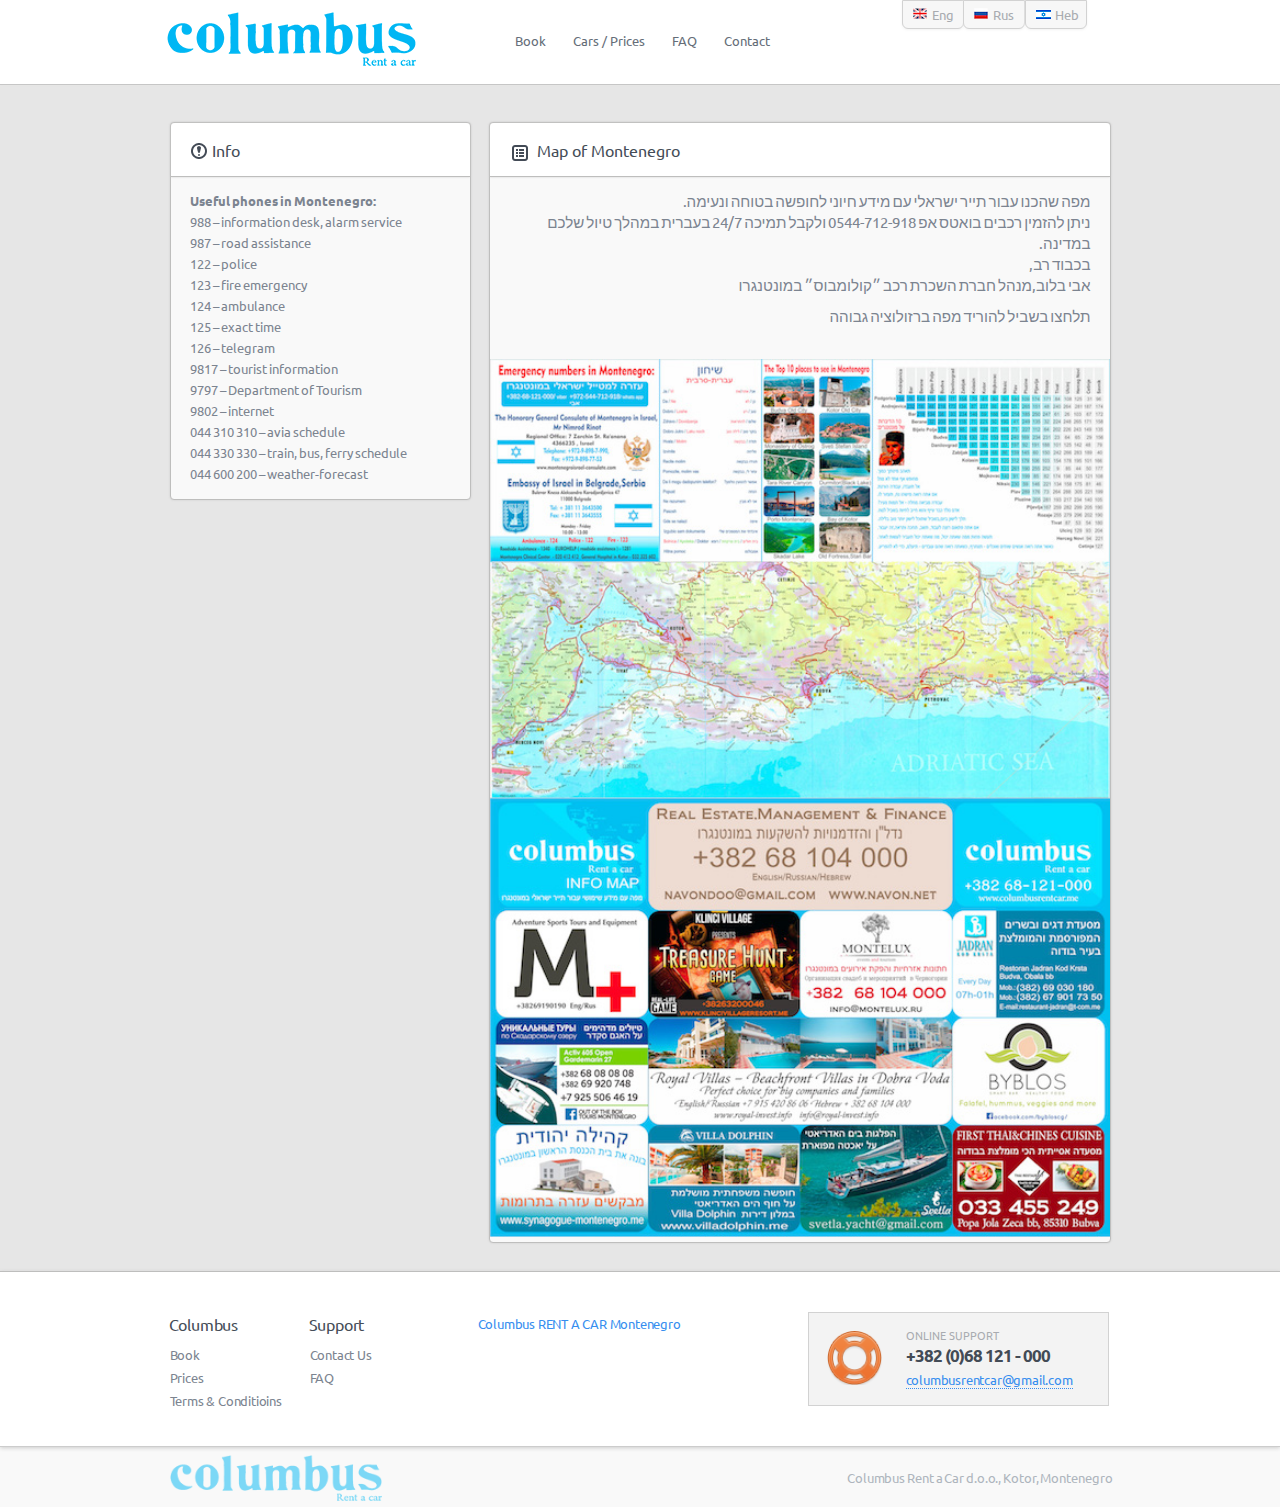
<file: heb/index.html>
<!DOCTYPE html>
<html lang="en-US">
	<head>
		<title>Columbus - Rent Car in Montenegro</title>
		<link rel="shortcut icon" type="image/x-icon" href="/images/favicon.ico" />
		<meta http-equiv="content-type" content="text/html; charset=UTF-8" />
		<meta name="viewport" content="width=device-width, initial-scale=1">
		<link rel="stylesheet" href="/css/jquery-ui.css" type="text/css" media="all" />		
		<link rel="stylesheet" href="/css/style.css" type="text/css" media="all" />
		<link rel="icon" href="/favicon.ico" type="image/x-icon" />
		<link rel="shortcut icon" href="/favicon.ico" type="image/x-icon" />
		<!--[if IE]>
		<script type="text/javascript" src="/js/html5.js"></script>
		<link rel="stylesheet" id="stylesheet-ie" href="/css/css_ie.css" type="text/css" media="all" />
		<![endif]-->
      <!-- start Mixpanel --><script type="text/javascript">(function(f,b){if(!b.__SV){var a,e,i,g;window.mixpanel=b;b._i=[];b.init=function(a,e,d){function f(b,h){var a=h.split(".");2==a.length&&(b=b[a[0]],h=a[1]);b[h]=function(){b.push([h].concat(Array.prototype.slice.call(arguments,0)))}}var c=b;"undefined"!==typeof d?c=b[d]=[]:d="mixpanel";c.people=c.people||[];c.toString=function(b){var a="mixpanel";"mixpanel"!==d&&(a+="."+d);b||(a+=" (stub)");return a};c.people.toString=function(){return c.toString(1)+".people (stub)"};i="disable track track_pageview track_links track_forms register register_once alias unregister identify name_tag set_config people.set people.set_once people.increment people.append people.union people.track_charge people.clear_charges people.delete_user".split(" ");
for(g=0;g<i.length;g++)f(c,i[g]);b._i.push([a,e,d])};b.__SV=1.2;a=f.createElement("script");a.type="text/javascript";a.async=!0;a.src="undefined"!==typeof MIXPANEL_CUSTOM_LIB_URL?MIXPANEL_CUSTOM_LIB_URL:"//cdn.mxpnl.com/libs/mixpanel-2-latest.min.js";e=f.getElementsByTagName("script")[0];e.parentNode.insertBefore(a,e)}})(document,window.mixpanel||[]);
mixpanel.init("39d031c6b50df846113d01863017366a");</script><!-- end Mixpanel -->
	</head>
	<body class="page page-two-column no-main-form">
		<div id="fb-root"></div>
		<script>(function(d, s, id) {
		  var js, fjs = d.getElementsByTagName(s)[0];
		  if (d.getElementById(id)) return;
		  js = d.createElement(s); js.id = id;
		  js.src = "//connect.facebook.net/en_GB/sdk.js#xfbml=1&version=v2.3";
		  fjs.parentNode.insertBefore(js, fjs);
		  }(document, 'script', 'facebook-jssdk'));</script>
			<div id="branding">
				<div id="branding-content">
					<div class="title-content">
                      	<a href="index.html" title=""><img class="site-logo" src="/images/columbus-name.png" alt="" /></a>
                      	<!--<h1 class="site-title"><a href="index.html" title="">Columbus</a></h1>-->
					</div>						
					<div class="access-content">
						<ul>
							<li><a href="../en/index.html" title="">Book</a></li>
                          	<li><a href="../en/prices.html" title="">Cars / Prices</a></li>
							<li><a href="../en/faq.html" title="">FAQ</a></li>
							<li><a href="../en/contact.html" title="">Contact</a></li>
						</ul>
					</div><!-- .access -->			
					<div class="menus-content">	
						<div class="menus">	
							<div class="language-en">
								<div class="sbHolder"><a href="/en/index.html" class="sbSelector">Eng</a></div>
							</div>
						</div>
						<div class="menus">
							<div class="language">
								<div class="sbHolder"><a href="/index.html" class="sbSelector">Rus</a></div>
							</div>
						</div>
						<div class="menus">	
							<div class="language-heb">
								<div class="sbHolder"><a href="/heb/index.html" class="sbSelector">Heb</a></div>
							</div>
						</div>			
						<!-- <div class="menus">							
							<div class="language-en">
								<select class="select" name="select_language" onchange="document.location=this.options[this.selectedIndex].value"> 
									<option  value="/en/contact.html" selected="selected">English</option>
									<option value="/contact.html">Russian</option>
								</select>
							</div>
						</div> -->
					</div>
				</div><!-- #branding-content -->
				<div class="clear"></div>
			</div><!-- #branding -->
			<div id="main">				
				<div id="primary">					
					<div class="clear"></div>
						<aside id="secondary" class="sidebar-left">	
                  			<div class="widget info_widget">
                              <h3 class="widget-title"><img src="/images/info.png" alt="">Info</h3>
                              <div class="widget-content">
                                <strong>Useful phones in Montenegro:</strong> <p >988 – information desk, alarm service</p>
                                <p>987 – road assistance</p>
                                <p>122 – police</p>
                                <p>123 – fire emergency</p>
                                <p>124 – ambulance</p>
                                <p>125 – exact time</p>
                                <p>126 – telegram</p>
                                <p>9817 – tourist information</p>
                                <p>9797 – Department of Tourism</p>
                                <p>9802 – internet</p>
                                <p>044 310 310 – avia schedule</p>
                                <p>044 330 330 – train, bus, ferry schedule</p>
                                <p>044 600 200 – weather-forecast</p>
                              </div>
                          </div>
                  		</aside>
					<div id="content" class="sidebar-middle">
						<div class="widget main-widget faq-widget">
							<div class="widget-title">
								<div>
									<img src="/images/list.png" alt="" />
									Map of Montenegro
								</div>
								<div class="clear"></div>	
							</div>
							<div class="widget-content widget-note">
								<h3 class="contactline" align="right">
									<span dir="rtl">
									מפה שהכנו עבור תייר ישראלי עם מידע חיוני לחופשה בטוחה ונעימה.<br>
									ניתן להזמין רכבים בואטס אפ 0544-712-918 ולקבל תמיכה 24/7 בעברית במהלך טיול שלכם במדינה.<br>
									בכבוד רב,<br>
									אבי בלוב,מנהל חברת השכרת רכב ״קולומבוס״ במונטנגרו
									</span>
								</h3>
								<h3 class="contactline" align="right">
									<span dir="rtl">
									תלחצו בשביל להוריד מפה ברזולוציה גבוהה
									</span>
								</h3>
							</div>
							<a href="../images/map-heb.jpg"><img src="../images/map-heb-small.jpeg" width="100%"></a>		
						</div>
					</div>
				</div>
			</div>
			<div class="clear"></div>
			<footer id="footer">	
				<div id="footer-menu" class="footer-content">
					<div class="widget-area">
						<div class="clear"></div>
												<div class="footer-nav footer-widget-single">
							<h3 class="widget-title">Columbus</h3>
							<ul>
                              	<li><a href="index.html" title="">Book</a></li>
								<li><a href="prices.html" title="">Prices</a></li>
								<li><a href="contract.html" title="">Terms &amp; Conditioins</a></li>
							</ul>
						</div>
						<div class="footer-nav footer-widget-single">
							<h3 class="widget-title">Support</h3>
							<ul>
								<li><a href="contact.html" title="">Contact Us</a></li>
								<li><a href="faq.html" title="">FAQ</a></li>
							</ul>
						</div>
						<div class="recent_tweets footer-widget-single">
                         
 							<div class="fb-page" data-href="https://www.facebook.com/pages/Columbus-RENT-A-CAR-Montenegro/811939992229994" data-width="300" data-hide-cover="false" data-show-facepile="true" data-show-posts="false"><div class="fb-xfbml-parse-ignore"><blockquote cite="https://www.facebook.com/pages/Columbus-RENT-A-CAR-Montenegro/811939992229994"><a href="https://www.facebook.com/pages/Columbus-RENT-A-CAR-Montenegro/811939992229994">Columbus RENT A CAR Montenegro</a></blockquote></div></div>
						
 							<!--<h3>Recent tweets</h3>
 							<div class="recent_tweets_content"><a href="#" title="">@bestwebsoft</a> velit, vitae tincidunt orci. Proin vitae auctor lectus.</div>
 							<div class="recent_tweets_url"><a href="#" title="">http://bestwebsoft.com</a></div>
	 						<div class="recent_tweets_time">posted 2 days ago</div>	 						-->
 						</div>
 						<div class="support footer-widget-single">
 							<img src="/images/support-icon.png" alt="" />
 							<div class="title">Online support</div>
 							<div class="phone">+382 (0)68 121 - 000</div>
                          	<div class="email"><a href="mailto:columbusrentcar@gmail.com" title="">columbusrentcar@gmail.com</a></div>		
 						</div>
						<div class="clear"></div> 						
					</div><!-- #footer-content -->
				</div>
				<div id="footer-content">
					<img class="site-logo" src="/images/columbus-name.png" alt="" />
					<!--<h1 class="site-title">Columbus</h1>-->			
					<div class="company-name">Columbus Rent a Car d.o.o., Kotor, Montenegro</div>
				</div><!-- #footer-content -->
			</footer><!--end:footer-->
		</div><!--end:conteiner-->

		<script type="text/javascript" src="/js/jquery-1.10.1.min.js"></script>
		<script type="text/javascript" src="/js/jquery-migrate-1.2.1.min.js"></script>
		<script type="text/javascript" src="/js/jquery-ui.js"></script>		
		<!--[if IE]>
		<script type="text/javascript" src="/js/placeholder_ie.js"></script>
		<![endif]-->
		<script type="text/javascript" src="/js/custom-form-elements.js"></script>
		<script type="text/javascript" src="/js/jquery.selectbox-0.2.min.js"></script>
		<script type="text/javascript" src="/js/script.js"></script>
<script>
  (function(i,s,o,g,r,a,m){i['GoogleAnalyticsObject']=r;i[r]=i[r]||function(){
  (i[r].q=i[r].q||[]).push(arguments)},i[r].l=1*new Date();a=s.createElement(o),
  m=s.getElementsByTagName(o)[0];a.async=1;a.src=g;m.parentNode.insertBefore(a,m)
  })(window,document,'script','//www.google-analytics.com/analytics.js','ga');

  ga('create', 'UA-64481938-1', 'auto');
  ga('send', 'pageview');

</script>
<!-- Yandex.Metrika counter -->
<script type="text/javascript">
(function (d, w, c) {
    (w[c] = w[c] || []).push(function() {
        try {
            w.yaCounter31073331 = new Ya.Metrika({id:31073331,
                    webvisor:true,
                    clickmap:true,
                    trackLinks:true,
                    accurateTrackBounce:true});
        } catch(e) { }
    });

    var n = d.getElementsByTagName("script")[0],
        s = d.createElement("script"),
        f = function () { n.parentNode.insertBefore(s, n); };
    s.type = "text/javascript";
    s.async = true;
    s.src = (d.location.protocol == "https:" ? "https:" : "http:") + "//mc.yandex.ru/metrika/watch.js";

    if (w.opera == "[object Opera]") {
        d.addEventListener("DOMContentLoaded", f, false);
    } else { f(); }
})(document, window, "yandex_metrika_callbacks");
</script>
<noscript><div><img src="//mc.yandex.ru/watch/31073331" style="position:absolute; left:-9999px;" alt="" /></div></noscript>
<!-- /Yandex.Metrika counter -->	
</body>
</html>
</file>
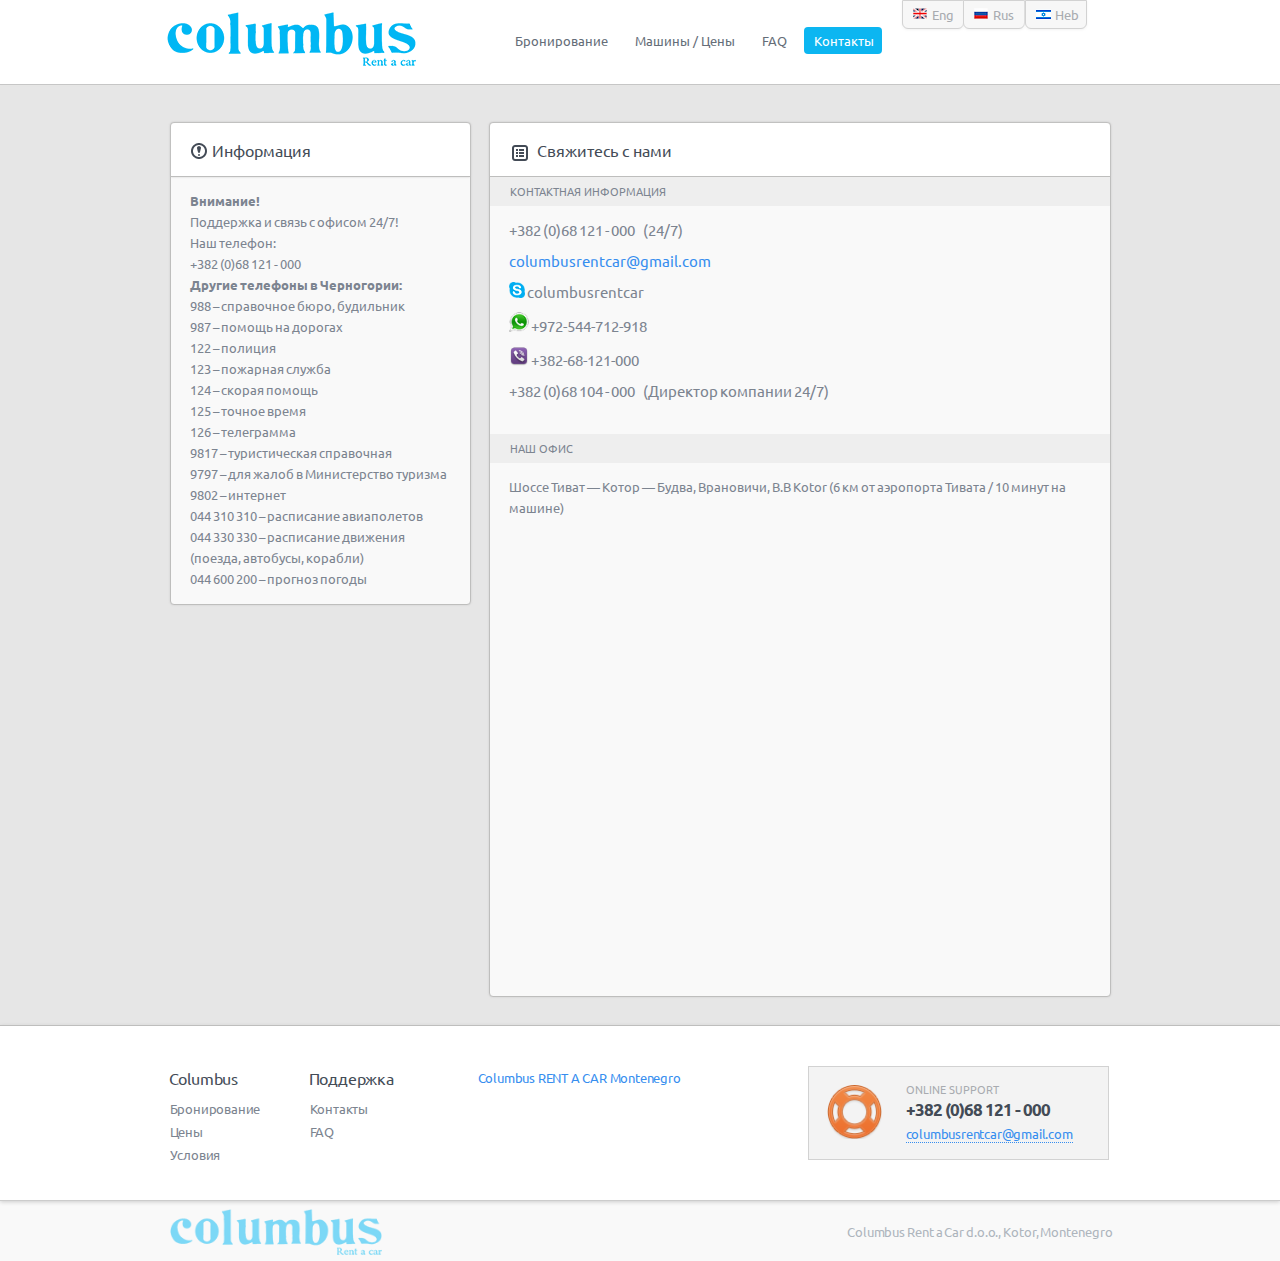
<file: contact.html>
<!DOCTYPE html>
<html lang="en-US">
	<head>
		<title>Columbus - Rent Car in Montenegro</title>
		<link rel="shortcut icon" type="image/x-icon" href="/images/favicon.ico" />
		<meta http-equiv="content-type" content="text/html; charset=UTF-8" />
		<meta name="viewport" content="width=device-width, initial-scale=1">
		<link rel="stylesheet" href="/css/jquery-ui.css" type="text/css" media="all" />		
		<link rel="stylesheet" href="/css/style.css" type="text/css" media="all" />
		<link rel="icon" href="/favicon.ico" type="image/x-icon" />
		<link rel="shortcut icon" href="/favicon.ico" type="image/x-icon" />
		<!--[if IE]>
		<script type="text/javascript" src="/js/html5.js"></script>
		<link rel="stylesheet" id="stylesheet-ie" href="/css/css_ie.css" type="text/css" media="all" />
		<![endif]-->
      	<!-- start Mixpanel --><script type="text/javascript">(function(f,b){if(!b.__SV){var a,e,i,g;window.mixpanel=b;b._i=[];b.init=function(a,e,d){function f(b,h){var a=h.split(".");2==a.length&&(b=b[a[0]],h=a[1]);b[h]=function(){b.push([h].concat(Array.prototype.slice.call(arguments,0)))}}var c=b;"undefined"!==typeof d?c=b[d]=[]:d="mixpanel";c.people=c.people||[];c.toString=function(b){var a="mixpanel";"mixpanel"!==d&&(a+="."+d);b||(a+=" (stub)");return a};c.people.toString=function(){return c.toString(1)+".people (stub)"};i="disable track track_pageview track_links track_forms register register_once alias unregister identify name_tag set_config people.set people.set_once people.increment people.append people.union people.track_charge people.clear_charges people.delete_user".split(" ");
for(g=0;g<i.length;g++)f(c,i[g]);b._i.push([a,e,d])};b.__SV=1.2;a=f.createElement("script");a.type="text/javascript";a.async=!0;a.src="undefined"!==typeof MIXPANEL_CUSTOM_LIB_URL?MIXPANEL_CUSTOM_LIB_URL:"//cdn.mxpnl.com/libs/mixpanel-2-latest.min.js";e=f.getElementsByTagName("script")[0];e.parentNode.insertBefore(a,e)}})(document,window.mixpanel||[]);
mixpanel.init("39d031c6b50df846113d01863017366a");</script><!-- end Mixpanel -->
	</head>
	<body class="page page-two-column no-main-form">
		<div id="fb-root"></div>
		<script>(function(d, s, id) {
		  var js, fjs = d.getElementsByTagName(s)[0];
		  if (d.getElementById(id)) return;
		  js = d.createElement(s); js.id = id;
		  js.src = "//connect.facebook.net/en_GB/sdk.js#xfbml=1&version=v2.3";
		  fjs.parentNode.insertBefore(js, fjs);
		  }(document, 'script', 'facebook-jssdk'));</script>
			<div id="branding">
				<div id="branding-content">
					<div class="title-content">
                      <a href="index.html" title=""><img class="site-logo" src="/images/columbus-name.png" alt="" /></a>
                      <!--<h1 class="site-title"><a href="index.html" title="">Columbus</a></h1>-->
					</div>					
					<div class="access-content">
						<ul>
							<li><a href="index.html" title="">Бронирование</a></li>
							<li><a href="prices.html" title="">Машины / Цены</a></li>
							<li><a href="faq.html" title="">FAQ</a></li>
							<li class="current_page_item"><a href="contact.html" title="">Контакты</a></li>
						</ul>
					</div><!-- .access -->			
					<div class="menus-content">
						<div class="menus">	
							<div class="language-en">
								<div class="sbHolder"><a href="/en/contact.html" class="sbSelector">Eng</a></div>
							</div>
						</div>
						<div class="menus">
							<div class="language">
								<div class="sbHolder"><a href="/contact.html" class="sbSelector">Rus</a></div>
							</div>
						</div>
						<div class="menus">	
							<div class="language-heb">
								<div class="sbHolder"><a href="/heb/index.html" class="sbSelector">Heb</a></div>
							</div>
						</div>							
						<!-- <div class="menus">							
							<div class="language">
								<select class="select" name="select_language" onchange="document.location=this.options[this.selectedIndex].value"> 
									<option  value="/index.html" selected="selected">Russian</option>
									<option value="/en/contact.html">English</option>
								</select>
							</div>
						</div> -->
					</div>
				</div><!-- #branding-content -->
				<div class="clear"></div>
			</div><!-- #branding -->
			<div id="main">				
				<div id="primary">					
					<div class="clear"></div>
						<aside id="secondary" class="sidebar-left">	
                  			<div class="widget info_widget">
                              <h3 class="widget-title"><img src="/images/info.png" alt="">Информация</h3>
                              <div class="widget-content">
                                <strong>Внимание!</strong>
                                <p>Поддержка и связь с офисом 24/7!</p>
                                <p>Наш телефон:</p>
                                <p>+382 (0)68 121 - 000</p>
                                <p><strong>Другие телефоны в Черногории:</strong></p>
                                <p>988 – справочное бюро, будильник </p>
                                <p>987 – помощь на дорогах</p>
                                <p>122 – полиция</p>
                                <p>123 – пожарная служба</p>
                                <p>124 – скорая помощь</p>
                                <p>125 – точное время</p>
                                <p>126 – телеграмма</p>
                                <p>9817 – туристическая справочная</p>
                                <p>9797 – для жалоб в Министерство туризма</p>
                                <p>9802 – интернет</p>
                                <p>044 310 310 – расписание авиаполетов</p>
                                <p>044 330 330 – расписание  движения (поезда, автобусы, корабли)</p>
                                <p>044 600 200 – прогноз погоды</p>
                              </div>
                          </div>
                  		</aside>
					<div id="content" class="sidebar-middle">
						<div class="widget main-widget faq-widget">
							<div class="widget-title">
								<div>
									<img src="/images/list.png" alt="" />
									Свяжитесь с нами
								</div>
								<div class="clear"></div>	
							</div>
							<h4>Контактная информация</h4>
							<div class="widget-content widget-note">
								<h3 class="contactline">+382 (0)68 121 - 000&nbsp;&nbsp;&nbsp;&nbsp;(24/7)</h3>
								<h3 class="contactline"><a href="mailto:columbusrentcar@gmail.com">columbusrentcar@gmail.com</a></h3>
								<h3 class="contactline"><img src="/images/skype-icon.png" height="16px" width="16px"> columbusrentcar</h3>
								<h3 class="contactline"><img src="/images/whatsapp-icon.png" height="20px" width="20px"> +972-544-712-918</h3>
								<h3 class="contactline"><img src="/images/viber-icon.png" height="20px" width="20px"> +382-68-121-000</h3>
								<h3 class="contactline">+382 (0)68 104 - 000&nbsp;&nbsp;&nbsp;&nbsp;(Директор компании 24/7)</h3>
							</div>
							<h4>Наш офис</h4>
							<div class="widget-content widget-note">
                              Шоссе Тиват &mdash; Котор &mdash; Будва, Врановичи, B.B Kotor (6 км от аэропорта Тивата / 10 минут на машине)
							</div>

							<iframe src="https://www.google.com/maps/embed?pb=!1m14!1m8!1m3!1d47162.13948083831!2d18.751662054595904!3d42.37164473678482!3m2!1i1024!2i768!4f13.1!3m3!1m2!1s0x0%3A0x0!2zNDLCsDIyJzEwLjQiTiAxOMKwNDUnMTMuNiJF!5e0!3m2!1sen!2s!4v1433196940994" width="620" height="450" frameborder="0" style="border:0"></iframe>		
						</div>
					</div>
				</div>
			</div>
			<div class="clear"></div>
			<footer id="footer">	
				<div id="footer-menu" class="footer-content">
					<div class="widget-area">
						<div class="clear"></div>
						<div class="footer-nav footer-widget-single">
							<h3 class="widget-title">Columbus</h3>
							<ul>
                              	<li><a href="index.html" title="">Бронирование</a></li>
								<li><a href="prices.html" title="">Цены</a></li>
								<li><a href="contract.html" title="">Условия</a></li>
							</ul>
						</div>
						<div class="footer-nav footer-widget-single">
							<h3 class="widget-title">Поддержка</h3>
							<ul>
								<li><a href="contact.html" title="">Контакты</a></li>
								<li><a href="faq.html" title="">FAQ</a></li>
							</ul>
						</div>
						<div class="recent_tweets footer-widget-single">
                         
 							<div class="fb-page" data-href="https://www.facebook.com/pages/Columbus-RENT-A-CAR-Montenegro/811939992229994" data-width="300" data-hide-cover="false" data-show-facepile="true" data-show-posts="false"><div class="fb-xfbml-parse-ignore"><blockquote cite="https://www.facebook.com/pages/Columbus-RENT-A-CAR-Montenegro/811939992229994"><a href="https://www.facebook.com/pages/Columbus-RENT-A-CAR-Montenegro/811939992229994">Columbus RENT A CAR Montenegro</a></blockquote></div></div>
						
 							<!--<h3>Recent tweets</h3>
 							<div class="recent_tweets_content"><a href="#" title="">@bestwebsoft</a> velit, vitae tincidunt orci. Proin vitae auctor lectus.</div>
 							<div class="recent_tweets_url"><a href="#" title="">http://bestwebsoft.com</a></div>
	 						<div class="recent_tweets_time">posted 2 days ago</div>	 						-->
 						</div>
 						<div class="support footer-widget-single">
 							<img src="/images/support-icon.png" alt="" />
 							<div class="title">Online support</div>
 							<div class="phone">+382 (0)68 121 - 000</div>
                          	<div class="email"><a href="mailto:columbusrentcar@gmail.com" title="">columbusrentcar@gmail.com</a></div>			
 						</div>
						<div class="clear"></div> 						
					</div><!-- #footer-content -->
				</div>
				<div id="footer-content">
					<img class="site-logo" src="/images/columbus-name.png" alt="" />
					<!--<h1 class="site-title">Columbus</h1>-->			
					<div class="company-name">Columbus Rent a Car d.o.o., Kotor, Montenegro</div>
				</div><!-- #footer-content -->
			</footer><!--end:footer-->
		</div><!--end:conteiner-->
		<div id="overlay_block"></div>
		<div class="admin-form-content sign_register_block">
			<div class="admin-form-block">
	 			<form class="main-form admin-form" action="#">	
	 				<div class="main_form_navigation">
		 				<div id="tab_register" class="title-form back"><span class="register"><a href="#register" title="">Register</a></span></div>				
						<div id="tab_sign_in" class="title-form current"><span class="sign_in"><a href="#sign_in" title="">Sign In</a></span></div>	
					</div>			
					<div id="tab_sign_in_content" class="content-form">
						<div>
							<input id="sign_in_email" class="input_placeholder" type="text" value="" placeholder="Email address" name="sign_in_email"/>
						</div>
						<div>
							<input id="sign_in_pass" type="password" value="" name="sign_in_pass"/>
						</div>
						<div>
							<input id="remember_me_checkbox" type="checkbox" class="styled" name="remember_me" value="1"/>
							<label for="remember_me_checkbox"> Remember me next time</label>
						</div>
						<input class="admin-form-submit orange_button" type="submit" value="Continue"/>
						<div class="admin_form_link">
							<span class="forgot_passwd"><a class="tab_link_button" href="#forgot_passwd" title="">Forgot password?</a></span>
						</div>
					</div>
					<div id="tab_register_content"  class="content-form hidden">
						<div>
							<input id="register_email" class="input_placeholder" type="text" value="" placeholder="Email address" name="register_email"/>
						</div>
						<div>
							<input id="register_name" type="text" value="" name="register_name"/>
						</div>
						<div>
							<input id="register_remember_me_checkbox" type="checkbox" class="styled" name="remember_me" value="1"/>
							<label for="register_remember_me_checkbox"> Remember me next time</label>
						</div>
						<input class="admin-form-submit orange_button" type="submit" value="Continue"/>
						<div class="admin_form_link">
							<span class="sign_in"><a class="tab_link_button" href="#sign_in" title="">Already registered?</a></span>
						</div>
					</div>
					<div class="clear"></div>
				</form>				
				<div class="admin-form-separator">
					<div class="separator">Or</div>
				</div>
				<input class="connect_fb" type="button" value="Connect With Facebook"/>
				<input class="connect_twitter" type="button" value="Connect With Twitter"/>
			</div>
		</div>
		<div class="admin-form-content forgot_passwd_block"> 
			<div class="admin-form-block">
	 			<form class="main-form admin-form" action="#">	 
	 				<div class="main_form_navigation">
	 					<div id="tab_forgot_passwd" class="title-form current">Forgot Password?</div>	
	 				</div>							
					<div id="tab_forgot_passwd_content" class="content-form">
						<input id="forgot_pass_email" class="input_placeholder" type="text" value="" placeholder="Email address" name="forgot_pass_email"/>
						<div id="forgot_pass_text"> We will send you the password in few minutes.</div>
						<input class="admin-form-submit orange_button" type="submit" value="Continue"/>
						<div class="admin_form_link">
							<span class="sign_in"><a class="tab_link_button" href="#sign_in" title="">Sign In</a></span>
						</div>
					</div>
					<div class="clear"></div>
				</form>
			</div>
		</div>
		<script type="text/javascript" src="/js/jquery-1.10.1.min.js"></script>
		<script type="text/javascript" src="/js/jquery-migrate-1.2.1.min.js"></script>
		<script type="text/javascript" src="/js/jquery-ui.js"></script>		
		<!--[if IE]>
		<script type="text/javascript" src="/js/placeholder_ie.js"></script>
		<![endif]-->
		<script type="text/javascript" src="/js/custom-form-elements.js"></script>
		<script type="text/javascript" src="/js/jquery.selectbox-0.2.min.js"></script>
		<script type="text/javascript" src="/js/script.js"></script>
<script>
  (function(i,s,o,g,r,a,m){i['GoogleAnalyticsObject']=r;i[r]=i[r]||function(){
  (i[r].q=i[r].q||[]).push(arguments)},i[r].l=1*new Date();a=s.createElement(o),
  m=s.getElementsByTagName(o)[0];a.async=1;a.src=g;m.parentNode.insertBefore(a,m)
  })(window,document,'script','//www.google-analytics.com/analytics.js','ga');

  ga('create', 'UA-64481938-1', 'auto');
  ga('send', 'pageview');

</script>
<!-- Yandex.Metrika counter -->
<script type="text/javascript">
(function (d, w, c) {
    (w[c] = w[c] || []).push(function() {
        try {
            w.yaCounter31073331 = new Ya.Metrika({id:31073331,
                    webvisor:true,
                    clickmap:true,
                    trackLinks:true,
                    accurateTrackBounce:true});
        } catch(e) { }
    });

    var n = d.getElementsByTagName("script")[0],
        s = d.createElement("script"),
        f = function () { n.parentNode.insertBefore(s, n); };
    s.type = "text/javascript";
    s.async = true;
    s.src = (d.location.protocol == "https:" ? "https:" : "http:") + "//mc.yandex.ru/metrika/watch.js";

    if (w.opera == "[object Opera]") {
        d.addEventListener("DOMContentLoaded", f, false);
    } else { f(); }
})(document, window, "yandex_metrika_callbacks");
</script>
<noscript><div><img src="//mc.yandex.ru/watch/31073331" style="position:absolute; left:-9999px;" alt="" /></div></noscript>
<!-- /Yandex.Metrika counter -->	
</body>
</html>
</file>
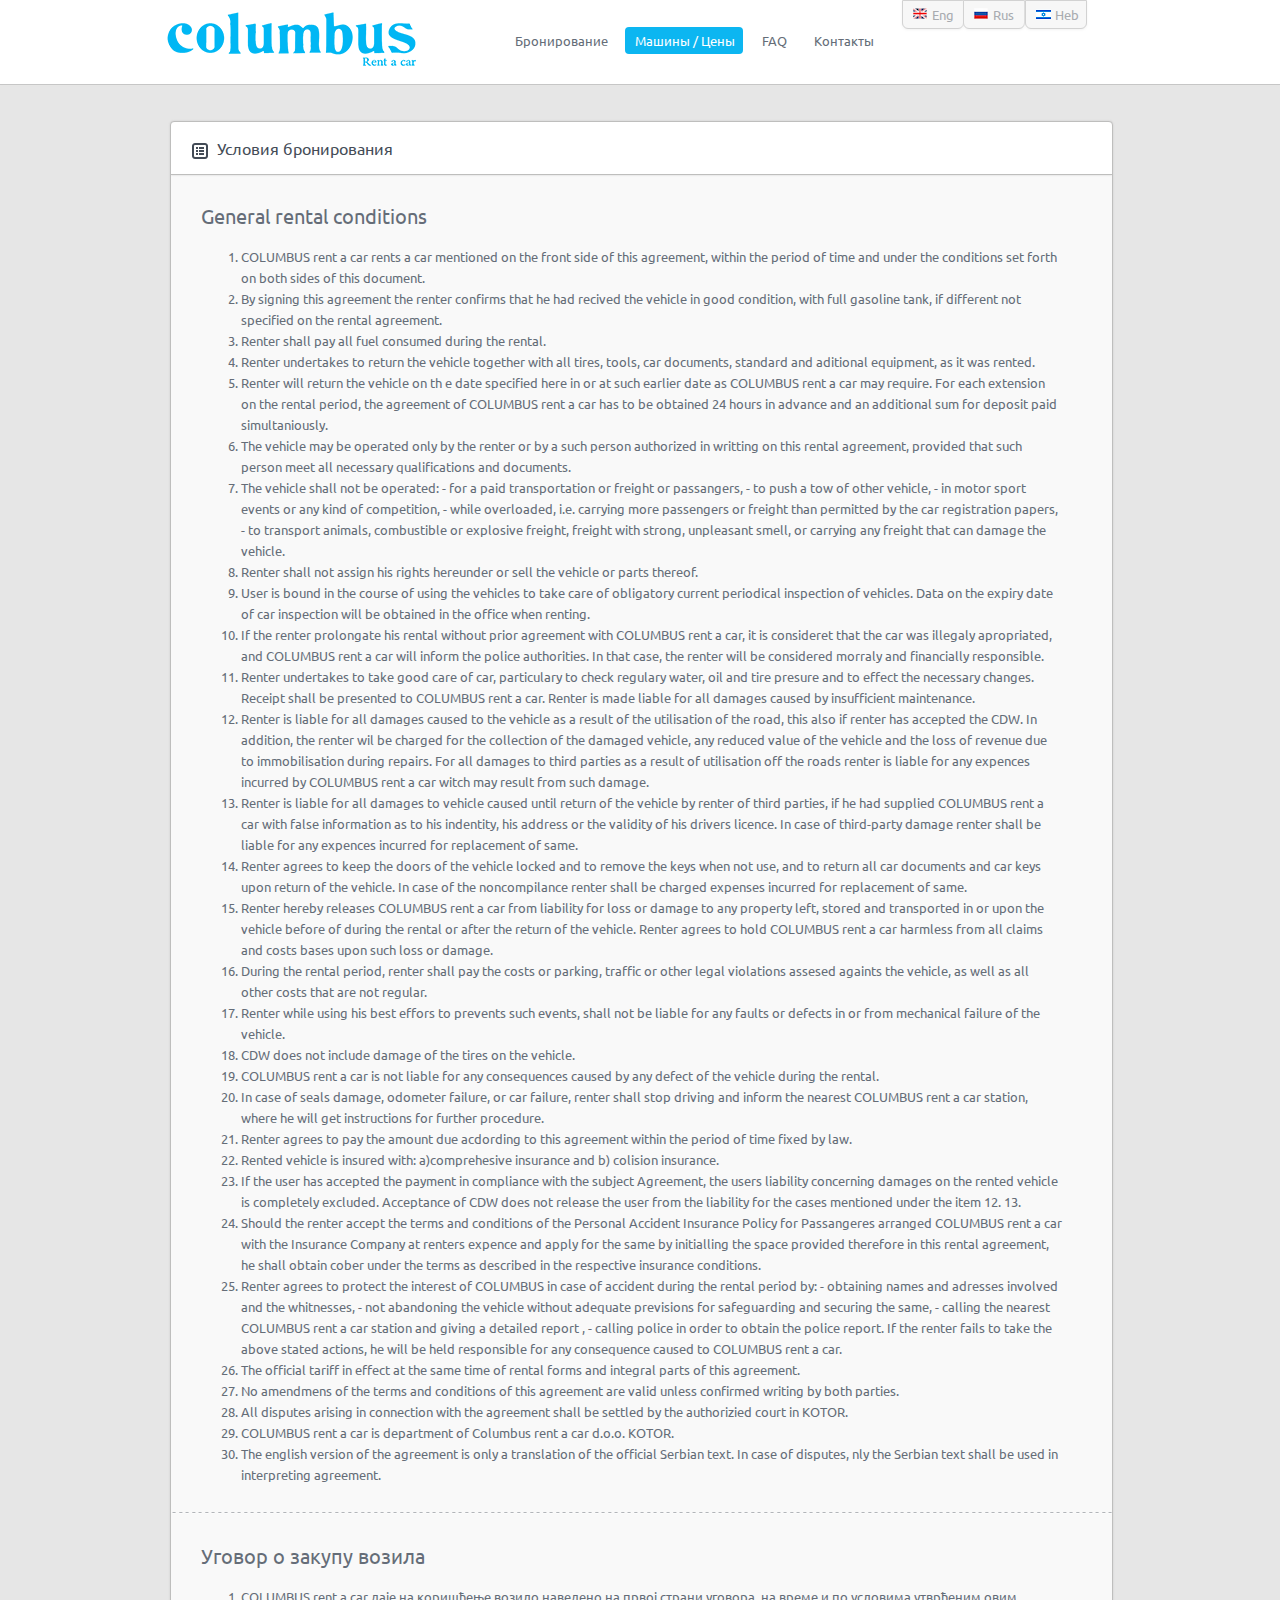
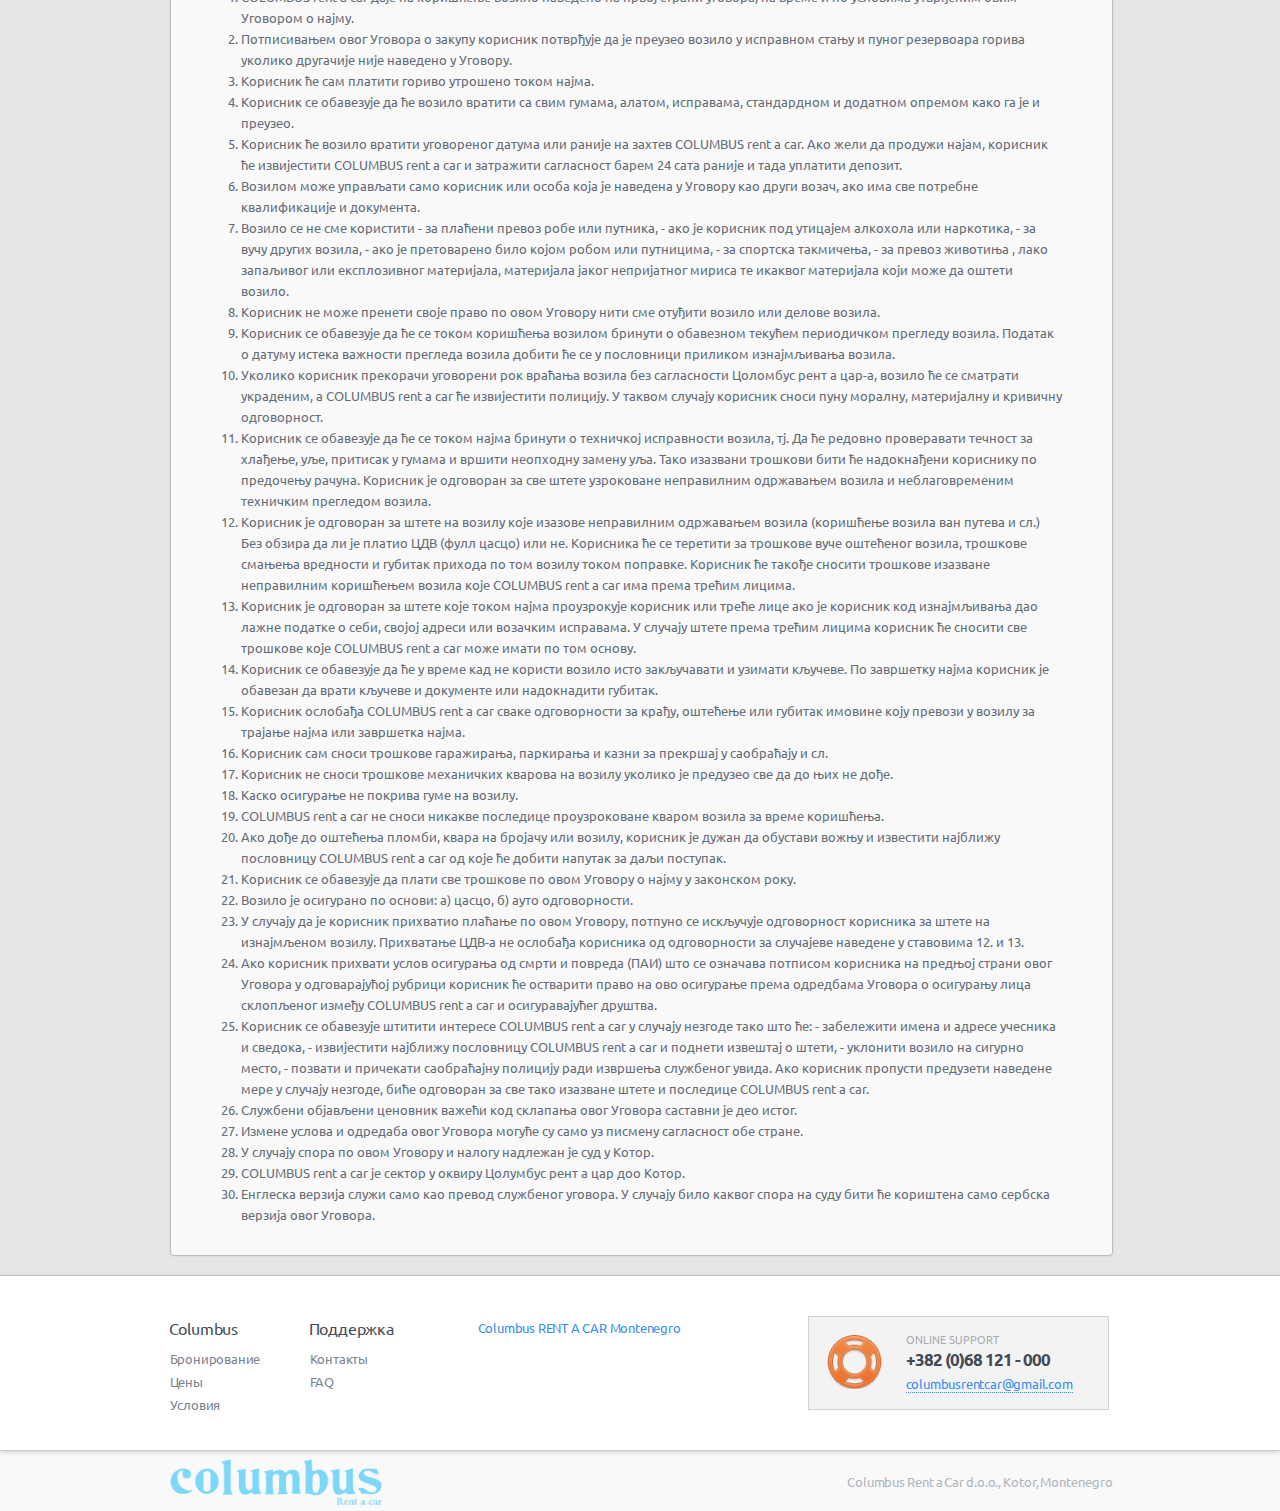
<file: contract.html>
<!DOCTYPE html>
<html lang="en-US">
	<head>
		<title>Columbus - Rent Car in Montenegro</title>
		<link rel="shortcut icon" type="image/x-icon" href="/images/favicon.ico" />
		<meta http-equiv="content-type" content="text/html; charset=UTF-8" />
		<meta name="viewport" content="width=device-width, initial-scale=1">
		<link rel="stylesheet" href="/css/jquery-ui.css" type="text/css" media="all" />		
		<link rel="stylesheet" href="/css/style.css" type="text/css" media="all" />
		<link rel="stylesheet" href="/css/jquery.slider.min.css" />	
		<!--[if IE]>
		<script type="text/javascript" src="/js/html5.js"></script>
		<link rel="stylesheet" id="stylesheet-ie" href="/css/css_ie.css" type="text/css" media="all" />
		<![endif]-->
      <!-- start Mixpanel --><script type="text/javascript">(function(f,b){if(!b.__SV){var a,e,i,g;window.mixpanel=b;b._i=[];b.init=function(a,e,d){function f(b,h){var a=h.split(".");2==a.length&&(b=b[a[0]],h=a[1]);b[h]=function(){b.push([h].concat(Array.prototype.slice.call(arguments,0)))}}var c=b;"undefined"!==typeof d?c=b[d]=[]:d="mixpanel";c.people=c.people||[];c.toString=function(b){var a="mixpanel";"mixpanel"!==d&&(a+="."+d);b||(a+=" (stub)");return a};c.people.toString=function(){return c.toString(1)+".people (stub)"};i="disable track track_pageview track_links track_forms register register_once alias unregister identify name_tag set_config people.set people.set_once people.increment people.append people.union people.track_charge people.clear_charges people.delete_user".split(" ");
for(g=0;g<i.length;g++)f(c,i[g]);b._i.push([a,e,d])};b.__SV=1.2;a=f.createElement("script");a.type="text/javascript";a.async=!0;a.src="undefined"!==typeof MIXPANEL_CUSTOM_LIB_URL?MIXPANEL_CUSTOM_LIB_URL:"//cdn.mxpnl.com/libs/mixpanel-2-latest.min.js";e=f.getElementsByTagName("script")[0];e.parentNode.insertBefore(a,e)}})(document,window.mixpanel||[]);
mixpanel.init("39d031c6b50df846113d01863017366a");</script><!-- end Mixpanel -->
	</head>
	<body class="page no-main-form">
		<div id="fb-root"></div>
		<script>(function(d, s, id) {
		  var js, fjs = d.getElementsByTagName(s)[0];
		  if (d.getElementById(id)) return;
		  js = d.createElement(s); js.id = id;
		  js.src = "//connect.facebook.net/en_GB/sdk.js#xfbml=1&version=v2.3";
		  fjs.parentNode.insertBefore(js, fjs);
		  }(document, 'script', 'facebook-jssdk'));</script>
			<div id="branding">
				<div id="branding-content">
					<div class="title-content">
                      <a href="index.html" title=""><img class="site-logo" src="/images/columbus-name.png" alt="" /></a>
                      <!--<h1 class="site-title"><a href="index.html" title="">Columbus</a></h1>-->
					</div>				
					<div class="access-content">
						<ul>
							<li><a href="index.html" title="">Бронирование</a></li>
							<li  class="current_page_item"><a href="prices.html" title="">Машины / Цены</a></li>
							<li><a href="faq.html" title="">FAQ</a></li>
							<li><a href="contact.html" title="">Контакты</a></li>
						</ul>
					</div><!-- .access -->			
					<div class="menus-content">	
						<div class="menus">	
							<div class="language-en">
								<div class="sbHolder"><a href="/en/contract.html" class="sbSelector">Eng</a></div>
							</div>
						</div>
						<div class="menus">
							<div class="language">
								<div class="sbHolder"><a href="/contract.html" class="sbSelector">Rus</a></div>
							</div>
						</div>
						<div class="menus">	
							<div class="language-heb">
								<div class="sbHolder"><a href="/heb/index.html" class="sbSelector">Heb</a></div>
							</div>
						</div>								
						<!-- <div class="menus">							
							<div class="language">
								<select class="select" name="select_language" onchange="document.location=this.options[this.selectedIndex].value"> 
									<option  value="/contract.html" selected="selected">Russian</option>
									<option value="/en/contract.html">English</option>
								</select>
							</div>
						</div> -->
					</div>
				</div><!-- #branding-content -->
				<div class="clear"></div>
			</div><!-- #branding -->			
			<div id="main">	
				<div class="widget main-widget product-widget">	
					<div class="widget-title">
						<div>
							<img src="/images/list.png" alt="" />
							Условия бронирования
						</div>
						<div class="clear"></div>	
					</div>
					
					<div class="post">
						<h2>General rental conditions</h2>  
						<ol class="contract">
							<li>COLUMBUS rent a car rents a car mentioned on the front side of this agreement, within the period of time and under the conditions set forth on both sides of this document.</li>
							<li>By signing this agreement the renter confirms that he had recived the vehicle in good condition, with full gasoline tank, if different not specified on the rental agreement.</li>
							<li>Renter shall pay all fuel consumed during the rental.</li>
							<li>Renter undertakes to return the vehicle together with all tires, tools, car documents, standard and aditional equipment, as it was rented.</li>
							<li>Renter will return the vehicle on th  e date specified here in or at such earlier date as COLUMBUS rent  a car may require. For each extension on the rental period, the agreement of COLUMBUS rent a car has to be obtained 24 hours in advance and an additional sum for deposit paid simultaniously.</li>
							<li>The vehicle may be operated only by the renter or by a such person authorized in writting on this rental agreement, provided that such person meet all necessary qualifications and documents.</li>
							<li>The vehicle shall not be operated: - for a paid transportation or freight or passangers, - to push a tow of other vehicle, - in motor sport events or any kind of competition, - while overloaded, i.e. carrying more passengers or freight than permitted  by the car registration papers, - to transport animals, combustible or explosive freight, freight with strong, unpleasant smell, or carrying any freight that can damage the vehicle.</li>
							<li>Renter shall not assign his rights hereunder or sell the vehicle  or parts thereof.</li>
							<li>User is bound in the course of using the vehicles to take care of obligatory current periodical inspection of vehicles. Data on the expiry date of car inspection will be  obtained in the office when renting.</li>
							<li>If the renter prolongate his rental without prior agreement with COLUMBUS rent a car, it is consideret that the car was illegaly apropriated, and COLUMBUS rent a car will inform the police authorities.  In that case, the renter will be considered morraly and financially responsible.</li>
							<li>Renter undertakes to take good care of car,  particulary to check regulary water,  oil and tire presure and to effect the necessary changes.  Receipt shall be presented to COLUMBUS rent a car. Renter is made liable for all damages caused by insufficient maintenance.</li>
							<li>Renter is liable for all damages caused to the vehicle as a result of the utilisation of the road, this also if renter has accepted the CDW. In addition, the renter wil be charged for the collection of the damaged vehicle, any reduced value of the vehicle and the loss of revenue due to immobilisation during repairs. For all damages to third  parties  as a result of utilisation off the roads renter is liable for any expences incurred by COLUMBUS rent a car witch may result from such damage.</li>
							<li>Renter is liable for all damages to vehicle caused until return of the vehicle by renter of third parties, if he had supplied COLUMBUS rent a car with false information as to his indentity, his address or  the validity of his drivers licence. In case of third-party damage renter shall be liable for  any expences incurred for replacement of same.</li>
							<li>Renter agrees to keep the doors of the vehicle locked and to remove the keys when not use,  and to return all car documents and car keys upon return of the vehicle. In case of  the noncompilance renter shall be charged expenses incurred for replacement of same.</li>
							<li>Renter hereby releases COLUMBUS rent a car from liability for loss or damage to any property left,  stored and transported in or upon the vehicle before of during the rental or after the return  of the vehicle. Renter agrees to hold COLUMBUS rent a car harmless from all claims and costs bases upon such loss or damage.</li>
							<li>During the rental period, renter shall pay the costs or parking, traffic or other legal violations  assesed againts the vehicle, as well as all other costs that are not regular.</li>
							<li>Renter while using his best effors to prevents such events, shall not be liable for  any faults or defects in or from mechanical failure of the vehicle.</li>             
							<li>CDW does not include damage of the tires on the vehicle.</li>
							<li>COLUMBUS rent a car is not liable for any consequences caused by any defect of the vehicle during the rental.
							<li>In case of seals damage, odometer failure, or car failure, renter shall stop driving and inform the nearest COLUMBUS rent a car station, where he will get instructions  for further procedure.</li>
							<li>Renter agrees to pay the amount due acdording to this agreement within the period  of time fixed by law.</li>
							<li>Rented vehicle is insured with: a)comprehesive insurance and b) colision insurance.</li>
							<li>If the user has accepted the payment in compliance with the subject Agreement, the users  liability concerning damages on the rented vehicle is completely excluded. Acceptance of  CDW does not release the user from the liability for the cases mentioned under the item 12. 13.</li>
							<li>Should the renter accept the terms and conditions of the Personal Accident Insurance Policy  for Passangeres arranged СOLUMBUS rent a car with the Insurance Company at renters expence  and apply for the same by initialling the space provided therefore in this rental agreement,  he shall obtain cober under the terms as described in the respective insurance conditions.</li>
							<li>Renter agrees to protect the interest of COLUMBUS in case of accident during the rental period by: - obtaining names and adresses involved and the whitnesses,  - not abandoning the vehicle without adequate previsions for safeguarding and securing the same,  - calling the nearest COLUMBUS rent a car station and giving a detailed report , - calling police in order to obtain the police report.  If the renter fails to take the above stated actions, he will be held responsible for  any consequence caused to COLUMBUS rent a car.</li>
							<li>The official tariff in effect at the same time of rental forms and integral parts of this agreement.</li>
							<li>No amendmens of the terms and conditions of this agreement are valid unless confirmed writing by both parties.</li>
							<li>All disputes arising in connection with the agreement shall be settled by the  authorizied court in KOTOR.</li>
							<li>COLUMBUS rent a car is department of Columbus rent a car d.o.o. KOTOR.</li>
							<li>The english version of the agreement is only a translation of the official Serbian text.  In case of disputes, nly the Serbian text shall be used in interpreting agreement.</li>
						</ol>
						<div class="clear"></div>
					</div>
					<div class="post last_child">
						<h2>Уговор о закупу возила</h2>  
						<ol class="contract">
							<li>COLUMBUS rent a car даје на коришћење возило наведено на првој страни уговора, на време и по условима утврђеним овим Уговором о најму.</li>
							<li>Потписивањем овог Уговора о закупу корисник потврђује да је преузео возило у исправном стању и пуног резервоара горива уколико другачије није наведено у Уговору.</li>
							<li>Корисник ће сам платити гориво утрошено током најма.</li>
							<li>Корисник се обавезује да ће возило вратити са свим гумама, алатом, исправама, стандардном и додатном опремом како га је и преузео.</li>
							<li>Корисник ће возило вратити уговореног датума или раније на захтев COLUMBUS rent a car. Ако жели да продужи најам, корисник ће извијестити COLUMBUS rent a car и затражити сагласност барем 24 сата раније и тада уплатити депозит.</li>
							<li>Возилом може управљати само корисник или особа која је наведена у Уговору као други возач, ако има све потребне квалификације и документа.</li>
							<li>Возило се не сме користити - за плаћени превоз робе или путника, - ако је корисник под утицајем алкохола или наркотика, - за вучу других возила, - ако је претоварено било којом робом или путницима, - за спортска такмичења, - за превоз животиња , лако запаљивог или експлозивног материјала, материјала јаког непријатног мириса те икаквог материјала који може да оштети возило.</li>
							<li>Корисник не може пренети своје право по овом Уговору нити сме отуђити возило или делове возила.</li>
							<li>Корисник се обавезује да ће се током коришћења возилом бринути о обавезном текућем периодичком прегледу возила. Податак о датуму истека важности прегледа возила добити ће се у пословници приликом изнајмљивања возила.</li>
							<li>Уколико корисник прекорачи уговорени рок враћања возила без сагласности Цоломбус рент а цар-а, возило ће се сматрати украденим, а COLUMBUS rent a car ће извијестити полицију. У таквом случају корисник сноси пуну моралну, материјалну и кривичну одговорност.</li>
							<li>Корисник се обавезује да ће се током најма бринути о техничкој исправности возила, тј. Да ће редовно проверавати течност за хлађење, уље, притисак у гумама и вршити неопходну замену уља. Тако изазвани трошкови бити ће надокнађени кориснику по предочењу рачуна. Корисник је одговоран за све штете узроковане неправилним одржавањем возила и неблаговременим техничким прегледом возила.</li>
							<li>Корисник је одговоран за штете на возилу које изазове неправилним одржавањем возила (коришћење возила ван путева и сл.) Без обзира да ли је платио ЦДВ (фулл цасцо) или не. Корисника ће се теретити за трошкове вуче оштећеног возила, трошкове смањења вредности и губитак прихода по том возилу током поправке. Корисник ће такође сносити трошкове изазване неправилним коришћењем возила које COLUMBUS rent a car има према трећим лицима.</li>
							<li>Корисник је одговоран за штете које током најма проузрокује корисник или треће лице ако је корисник код изнајмљивања дао лажне податке о себи, својој адреси или возачким исправама. У случају штете према трећим лицима корисник ће сносити све трошкове које COLUMBUS rent a car може имати по том основу.</li>
							<li>Корисник се обавезује да ће у време кад не користи возило исто закључавати и узимати кључеве. По завршетку најма корисник је обавезан да врати кључеве и документе или надокнадити губитак.</li>
							<li>Корисник ослобађа COLUMBUS rent a car сваке одговорности за крађу, оштећење или губитак имовине коју превози у возилу за трајање најма или завршетка најма.</li>
							<li>Корисник сам сноси трошкове гаражирања, паркирања и казни за прекршај у саобраћају и сл.</li>
							<li>Корисник не сноси трошкове механичких кварова на возилу уколико је предузео све да до њих не дође.</li>
							<li>Каско осигурање не покрива гуме на возилу.</li>
							<li>COLUMBUS rent a car не сноси никакве последице проузроковане кваром возила за време коришћења.</li>
							<li>Ако дође до оштећења пломби, квара на бројачу или возилу, корисник је дужан да обустави вожњу и известити најближу пословницу COLUMBUS rent a car  од које ће добити напутак за даљи поступак.</li>
							<li>Корисник се обавезује да плати све трошкове по овом Уговору о најму у законском року.</li>
							<li>Возило је осигурано по основи: а) цасцо, б) ауто одговорности.</li>
							<li>У случају да је корисник прихватио плаћање по овом Уговору, потпуно се искључује одговорност корисника за штете на изнајмљеном возилу. Прихватање ЦДВ-а не ослобађа корисника од одговорности за случајеве наведене у ставовима 12. и 13.</li>
							<li>Ако корисник прихвати услов осигурања од смрти и повреда (ПАИ) што се означава потписом корисника на предњој страни овог Уговора у одговарајућој рубрици корисник ће остварити право на ово осигурање према одредбама Уговора о осигурању лица склопљеног између COLUMBUS rent a car  и осигуравајућег друштва.</li>
							<li>Корисник се обавезује штитити интересе COLUMBUS rent a car  у случају незгоде тако што ће: - забележити имена и адресе учесника и сведока, - извијестити најближу пословницу COLUMBUS rent a car  и поднети извештај о штети, - уклонити возило на сигурно место, - позвати и причекати саобраћајну полицију ради извршења службеног увида. Ако корисник пропусти предузети наведене мере у случају незгоде, биће одговоран за све тако изазване штете и последице COLUMBUS rent a car.</li>
							<li>Службени објављени ценовник важећи код склапања овог Уговора саставни је део истог.</li>
							<li>Измене услова и одредаба овог Уговора могуће су само уз писмену сагласност обе стране.</li>
							<li>У случају спора по овом Уговору и налогу надлежан је суд у Котор.</li>
							<li>COLUMBUS rent a car је сектор у оквиру Цолумбус рент а цар доо Котор.</li>
							<li>Енглеска верзија служи само као превод службеног уговора. У случају било каквог спора на суду бити ће кориштена само сербска верзија овог Уговора.</li>
						</ol>
						<div class="clear"></div>
					</div>
				</div>
			</div>
			<div class="clear"></div>
			<footer id="footer">	
				<div id="footer-menu" class="footer-content">
					<div class="widget-area">
						<div class="clear"></div>
						<div class="footer-nav footer-widget-single">
							<h3 class="widget-title">Columbus</h3>
							<ul>
                              	<li><a href="index.html" title="">Бронирование</a></li>
								<li><a href="prices.html" title="">Цены</a></li>
								<li><a href="contract.html" title="">Условия</a></li>
							</ul>
						</div>
						<div class="footer-nav footer-widget-single">
							<h3 class="widget-title">Поддержка</h3>
							<ul>
								<li><a href="contact.html" title="">Контакты</a></li>
								<li><a href="faq.html" title="">FAQ</a></li>
							</ul>
						</div>
						<div class="recent_tweets footer-widget-single">
                         
 							<div class="fb-page" data-href="https://www.facebook.com/pages/Columbus-RENT-A-CAR-Montenegro/811939992229994" data-width="300" data-hide-cover="false" data-show-facepile="true" data-show-posts="false"><div class="fb-xfbml-parse-ignore"><blockquote cite="https://www.facebook.com/pages/Columbus-RENT-A-CAR-Montenegro/811939992229994"><a href="https://www.facebook.com/pages/Columbus-RENT-A-CAR-Montenegro/811939992229994">Columbus RENT A CAR Montenegro</a></blockquote></div></div>
						
 							<!--<h3>Recent tweets</h3>
 							<div class="recent_tweets_content"><a href="#" title="">@bestwebsoft</a> velit, vitae tincidunt orci. Proin vitae auctor lectus.</div>
 							<div class="recent_tweets_url"><a href="#" title="">http://bestwebsoft.com</a></div>
	 						<div class="recent_tweets_time">posted 2 days ago</div>	 						-->
 						</div>
 						<div class="support footer-widget-single">
 							<img src="/images/support-icon.png" alt="" />
 							<div class="title">Online support</div>
 							<div class="phone">+382 (0)68 121 - 000</div>
                          	<div class="email"><a href="mailto:columbusrentcar@gmail.com" title="">columbusrentcar@gmail.com</a></div>			
 						</div>
						<div class="clear"></div> 						
					</div><!-- #footer-content -->
				</div>
				<div id="footer-content">
					<img class="site-logo" src="/images/columbus-name.png" alt="" />
					<!--<h1 class="site-title">Columbus</h1>-->			
					<div class="company-name">Columbus Rent a Car d.o.o., Kotor, Montenegro</div>
				</div><!-- #footer-content -->
			</footer><!--end:footer-->
		</div><!--end:conteiner-->
		<div id="overlay_block"></div>
		<div class="admin-form-content sign_register_block">
			<div class="admin-form-block">
	 			<form class="main-form admin-form" action="#">	
	 				<div class="main_form_navigation">
		 				<div id="tab_register" class="title-form back"><span class="register"><a href="#register" title="">Register</a></span></div>				
						<div id="tab_sign_in" class="title-form current"><span class="sign_in"><a href="#sign_in" title="">Sign In</a></span></div>	
					</div>			
					<div id="tab_sign_in_content" class="content-form">
						<div>
							<input id="sign_in_email" class="input_placeholder" type="text" value="" placeholder="Email address" name="sign_in_email"/>
						</div>
						<div>
							<input id="sign_in_pass" type="password" value="" name="sign_in_pass"/>
						</div>
						<div>
							<input id="remember_me_checkbox" type="checkbox" class="styled" name="remember_me" value="1"/>
							<label for="remember_me_checkbox"> Remember me next time</label>
						</div>
						<input class="admin-form-submit orange_button" type="submit" value="Continue"/>
						<div class="admin_form_link">
							<span class="forgot_passwd"><a class="tab_link_button" href="#forgot_passwd" title="">Forgot password?</a></span>
						</div>
					</div>
					<div id="tab_register_content"  class="content-form hidden">
						<div>
							<input id="register_email" class="input_placeholder" type="text" value="" placeholder="Email address" name="register_email"/>
						</div>
						<div>
							<input id="register_name" type="text" value="" name="register_name"/>
						</div>
						<div>
							<input id="register_remember_me_checkbox" type="checkbox" class="styled" name="remember_me" value="1"/>
							<label for="register_remember_me_checkbox"> Remember me next time</label>
						</div>
						<input class="admin-form-submit orange_button" type="submit" value="Continue"/>
						<div class="admin_form_link">
							<span class="sign_in"><a class="tab_link_button" href="#sign_in" title="">Already registered?</a></span>
						</div>
					</div>
					<div class="clear"></div>
				</form>				
				<div class="admin-form-separator">
					<div class="separator">Or</div>
				</div>
				<input class="connect_fb" type="button" value="Connect With Facebook"/>
				<input class="connect_twitter" type="button" value="Connect With Twitter"/>
			</div>
		</div>
		<div class="admin-form-content forgot_passwd_block"> 
			<div class="admin-form-block">
	 			<form class="main-form admin-form" action="#">	 
	 				<div class="main_form_navigation">
	 					<div id="tab_forgot_passwd" class="title-form current">Forgot Password?</div>	
	 				</div>							
					<div id="tab_forgot_passwd_content" class="content-form">
						<input id="forgot_pass_email" class="input_placeholder" type="text" value="" placeholder="Email address" name="forgot_pass_email"/>
						<div id="forgot_pass_text"> We will send you the password in few minutes.</div>
						<input class="admin-form-submit orange_button" type="submit" value="Continue"/>
						<div class="admin_form_link">
							<span class="sign_in"><a class="tab_link_button" href="#sign_in" title="">Sign In</a></span>
						</div>
					</div>
					<div class="clear"></div>
				</form>
			</div>
		</div>
		<script type="text/javascript" src="/js/jquery-1.10.1.min.js"></script>
		<script type="text/javascript" src="/js/jquery-migrate-1.2.1.min.js"></script>
		<script type="text/javascript" src="/js/jquery-ui.js"></script>			
		<!--[if IE]>
		<script type="text/javascript" src="/js/placeholder_ie.js"></script>
		<![endif]-->
		<script type="text/javascript" src="/js/jquery.slider.min.js"></script>
		<script type="text/javascript" src="/js/custom-form-elements.js"></script>
		<script type="text/javascript" src="/js/jquery.selectbox-0.2.min.js"></script>
		<script type="text/javascript" src="/js/script.js"></script>
<script>
  (function(i,s,o,g,r,a,m){i['GoogleAnalyticsObject']=r;i[r]=i[r]||function(){
  (i[r].q=i[r].q||[]).push(arguments)},i[r].l=1*new Date();a=s.createElement(o),
  m=s.getElementsByTagName(o)[0];a.async=1;a.src=g;m.parentNode.insertBefore(a,m)
  })(window,document,'script','//www.google-analytics.com/analytics.js','ga');

  ga('create', 'UA-64481938-1', 'auto');
  ga('send', 'pageview');

</script>
<!-- Yandex.Metrika counter -->
<script type="text/javascript">
(function (d, w, c) {
    (w[c] = w[c] || []).push(function() {
        try {
            w.yaCounter31073331 = new Ya.Metrika({id:31073331,
                    webvisor:true,
                    clickmap:true,
                    trackLinks:true,
                    accurateTrackBounce:true});
        } catch(e) { }
    });

    var n = d.getElementsByTagName("script")[0],
        s = d.createElement("script"),
        f = function () { n.parentNode.insertBefore(s, n); };
    s.type = "text/javascript";
    s.async = true;
    s.src = (d.location.protocol == "https:" ? "https:" : "http:") + "//mc.yandex.ru/metrika/watch.js";

    if (w.opera == "[object Opera]") {
        d.addEventListener("DOMContentLoaded", f, false);
    } else { f(); }
})(document, window, "yandex_metrika_callbacks");
</script>
<noscript><div><img src="//mc.yandex.ru/watch/31073331" style="position:absolute; left:-9999px;" alt="" /></div></noscript>
<!-- /Yandex.Metrika counter -->	
</body>
</html>
</file>
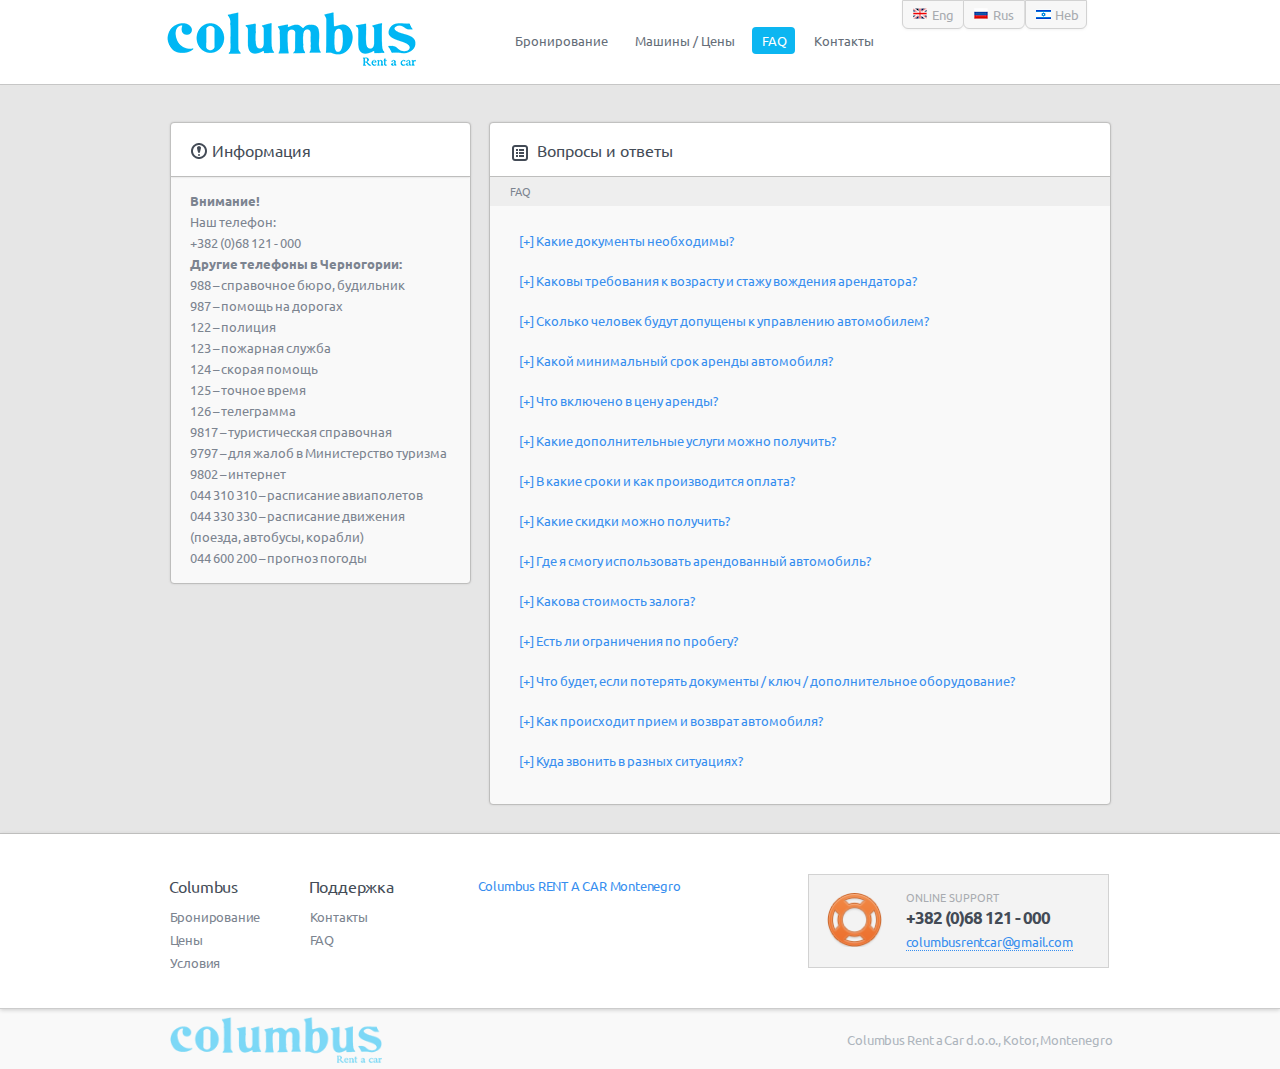
<file: faq.html>
<!DOCTYPE html>
<html lang="en-US">
	<head>
		<title>Columbus - Rent Car in Montenegro</title>
		<link rel="shortcut icon" type="image/x-icon" href="/images/favicon.ico" />
		<meta http-equiv="content-type" content="text/html; charset=UTF-8" />
		<meta name="viewport" content="width=device-width, initial-scale=1">
		<link rel="stylesheet" href="/css/jquery-ui.css" type="text/css" media="all" />		
		<link rel="stylesheet" href="/css/style.css" type="text/css" media="all" />
		<link rel="icon" href="/favicon.ico" type="image/x-icon" />
		<link rel="shortcut icon" href="/favicon.ico" type="image/x-icon" />
		<!--[if IE]>
		<script type="text/javascript" src="/js/html5.js"></script>
		<link rel="stylesheet" id="stylesheet-ie" href="/css/css_ie.css" type="text/css" media="all" />
		<![endif]-->
      <!-- start Mixpanel --><script type="text/javascript">(function(f,b){if(!b.__SV){var a,e,i,g;window.mixpanel=b;b._i=[];b.init=function(a,e,d){function f(b,h){var a=h.split(".");2==a.length&&(b=b[a[0]],h=a[1]);b[h]=function(){b.push([h].concat(Array.prototype.slice.call(arguments,0)))}}var c=b;"undefined"!==typeof d?c=b[d]=[]:d="mixpanel";c.people=c.people||[];c.toString=function(b){var a="mixpanel";"mixpanel"!==d&&(a+="."+d);b||(a+=" (stub)");return a};c.people.toString=function(){return c.toString(1)+".people (stub)"};i="disable track track_pageview track_links track_forms register register_once alias unregister identify name_tag set_config people.set people.set_once people.increment people.append people.union people.track_charge people.clear_charges people.delete_user".split(" ");
for(g=0;g<i.length;g++)f(c,i[g]);b._i.push([a,e,d])};b.__SV=1.2;a=f.createElement("script");a.type="text/javascript";a.async=!0;a.src="undefined"!==typeof MIXPANEL_CUSTOM_LIB_URL?MIXPANEL_CUSTOM_LIB_URL:"//cdn.mxpnl.com/libs/mixpanel-2-latest.min.js";e=f.getElementsByTagName("script")[0];e.parentNode.insertBefore(a,e)}})(document,window.mixpanel||[]);
mixpanel.init("39d031c6b50df846113d01863017366a");</script><!-- end Mixpanel -->
	</head>
	<body class="page page-two-column no-main-form">
		<div id="fb-root"></div>
		<script>(function(d, s, id) {
		  var js, fjs = d.getElementsByTagName(s)[0];
		  if (d.getElementById(id)) return;
		  js = d.createElement(s); js.id = id;
		  js.src = "//connect.facebook.net/en_GB/sdk.js#xfbml=1&version=v2.3";
		  fjs.parentNode.insertBefore(js, fjs);
		  }(document, 'script', 'facebook-jssdk'));</script>
			<div id="branding">
				<div id="branding-content">
					<div class="title-content">
                      <a href="index.html" title=""><img class="site-logo" src="/images/columbus-name.png" alt="" /></a>
                      <!--<h1 class="site-title"><a href="index.html" title="">Columbus</a></h1>-->
					</div>					
					<div class="access-content">
						<ul>
							<li><a href="index.html" title="">Бронирование</a></li>
							<li><a href="prices.html" title="">Машины / Цены</a></li>
							<li class="current_page_item"><a href="faq.html" title="">FAQ</a></li>
							<li><a href="contact.html" title="">Контакты</a></li>
						</ul>
					</div><!-- .access -->			
					<div class="menus-content">	
						<div class="menus">	
							<div class="language-en">
								<div class="sbHolder"><a href="/en/faq.html" class="sbSelector">Eng</a></div>
							</div>
						</div>
						<div class="menus">
							<div class="language">
								<div class="sbHolder"><a href="/faq.html" class="sbSelector">Rus</a></div>
							</div>
						</div>
						<div class="menus">	
							<div class="language-heb">
								<div class="sbHolder"><a href="/heb/index.html" class="sbSelector">Heb</a></div>
							</div>
						</div>								
						<!-- <div class="menus">							
							<div class="language">
								<select class="select" name="select_language" onchange="document.location=this.options[this.selectedIndex].value"> 
									<option  value="/index.html" selected="selected">Russian</option>
									<option value="/en/faq.html">English</option>
								</select>
							</div>
						</div> -->
					</div>
				</div><!-- #branding-content -->
				<div class="clear"></div>
			</div><!-- #branding -->
			<div id="main">				
				<div id="primary">					
					<div class="clear"></div>
						<aside id="secondary" class="sidebar-left">	
                  			<div class="widget info_widget">
                              <h3 class="widget-title"><img src="/images/info.png" alt="">Информация</h3>
                              <div class="widget-content">
                                <strong>Внимание!</strong>
                                <p>Наш телефон:</p>
                                <p>+382 (0)68 121 - 000</p>
                                <p><strong>Другие телефоны в Черногории:</strong></p>
                                <p>988 – справочное бюро, будильник </p>
                                <p>987 – помощь на дорогах</p>
                                <p>122 – полиция</p>
                                <p>123 – пожарная служба</p>
                                <p>124 – скорая помощь</p>
                                <p>125 – точное время</p>
                                <p>126 – телеграмма</p>
                                <p>9817 – туристическая справочная</p>
                                <p>9797 – для жалоб в Министерство туризма</p>
                                <p>9802 – интернет</p>
                                <p>044 310 310 – расписание авиаполетов</p>
                                <p>044 330 330 – расписание  движения (поезда, автобусы, корабли)</p>
                                <p>044 600 200 – прогноз погоды</p>
                              </div>
                          </div>
                  		</aside>
					<div id="content" class="sidebar-middle">
						<div class="widget main-widget faq-widget">
							<div class="widget-title">
								<div>
									<img src="/images/list.png" alt="" />
									Вопросы и ответы
								</div>
								<div class="clear"></div>	
							</div>
							<h4>FAQ</h4>
							<div class="widget-content widget-note">
								<div class="main-block">									
									<div class="details">
										<div class="view-details">[+] Какие документы необходимы?</div>
										<div class="close-details">[-] Какие документы необходимы?</div>						
									</div>																			
									<p class="details-more">Паспорт (для иностранных граждан национальный паспорт) и водительское удостоверение.</p>
								</div>
								<div class="main-block">									
									<div class="details">
										<div class="view-details">[+] Каковы требования к возрасту и стажу вождения арендатора?</div>
										<div class="close-details">[-] Каковы требования к возрасту и стажу вождения арендатора?</div>						
									</div>																			
									<p class="details-more">Возраст 21+. Стаж вождения не имеет значения.</p>
								</div>
								<div class="main-block">									
									<div class="details">
										<div class="view-details">[+] Сколько человек будут допущены к управлению автомобилем?</div>
										<div class="close-details">[-] Сколько человек будут допущены к управлению автомобилем?</div>						
									</div>																			
									<p class="details-more">Управлять автомобилем может арендатор. Один дополнительный водитель по запросу может быть бесплатно добавлен в договор.</p>
								</div>
								<div class="main-block">									
									<div class="details">
										<div class="view-details">[+] Какой минимальный срок аренды автомобиля?</div>
										<div class="close-details">[-] Какой минимальный срок аренды автомобиля?</div>						
									</div>																			
									<p class="details-more">Автомобиль сдается в аренду на срок не менее 24-х часов (одни сутки) с момента получения автомобиля. При аренде на меньший срок оплата взимается как за целые сутки. Начало аренды исчисляется с момента подписания акта приема-передачи автомобиля.</p>
								</div>
								<div class="main-block">									
									<div class="details">
										<div class="view-details">[+] Что включено в цену аренды?</div>
										<div class="close-details">[-] Что включено в цену аренды?</div>						
									</div>																			
                                  <p class="details-more">Цены указаны в евро за одни сутки использования автомобиля. Внимание: цены включают в себя цену аренды автомобиля, все налоги, в т. ч. НДС.</p>
								</div>
								<div class="main-block">									
									<div class="details">
										<div class="view-details">[+] Какие дополнительные услуги можно получить?</div>
										<div class="close-details">[-] Какие дополнительные услуги можно получить?</div>					
									</div>																			
                                  <p class="details-more">Мы готовы предоставить нашим клиентам детское кресло, GPS, крепление для велосипеда, крепление на крышу для груза. Каждая услуга стоит всего по одному евро в сутки. Если вам нужен личный водитель, мы с радостью вам предоставим его, стоимость 40 евро в день (12 часов). Услуга подачи машины после 22:00 и до 7:00 — 20 евро.</p>
								</div>
								<div class="main-block">									
									<div class="details">
										<div class="view-details">[+] В какие сроки и как производится оплата?</div>
										<div class="close-details">[-] В какие сроки и как производится оплата?</div>					
									</div>																			
                                  <p class="details-more">Оплата производится за весь срок аренды автомобиля в момент подписания договора. При возврате раньше срока денежные средства не возвращаются. По окончании срока действия договора, он может быть продлен по желанию арендатора, стоит только оповестить наше агенство. Оплата аренды автомобиля принимается наличными, безналичным платежом на расчётный счёт, кредиными картами.</p>
								</div>
                              <div class="main-block">									
									<div class="details">
										<div class="view-details">[+] Какие скидки можно получить?</div>
										<div class="close-details">[-] Какие скидки можно получить?</div>					
									</div>																			
									<p class="details-more">Мы предоставляем зимние скидки частным лицам и фирмам в период с 01 октября до 01 апреля. При аренде автомобиля сроком от 15-ти суток — особая расценка.</p>
								</div>
                              <div class="main-block">									
									<div class="details">
										<div class="view-details">[+] Где я смогу использовать арендованный автомобиль?</div>
										<div class="close-details">[-] Где я смогу использовать арендованный автомобиль?</div>					
									</div>																			
                                <p class="details-more">Территория эксплуатации: Черногория. Автомобиль не может покидать территорию Черногории без предварительного согласия d.o.o. rent-a-car «COLUMBUS».</p>
								</div>
                              <div class="main-block">									
									<div class="details">
										<div class="view-details">[+] Какова стоимость залога?</div>
										<div class="close-details">[-] Какова стоимость залога?</div>					
									</div>																			
                                <p class="details-more">Залог за автомобиль 100 евро.</p>
								</div>
                              <div class="main-block">									
									<div class="details">
										<div class="view-details">[+] Есть ли ограничения по пробегу?</div>
										<div class="close-details">[-] Есть ли ограничения по пробегу?</div>					
									</div>																			
                                <p class="details-more">Ограничений по пробегу нет.</p>
								</div>
                              <div class="main-block">									
									<div class="details">
                                      <div class="view-details">[+] Что будет, если потерять документы / ключ / дополнительное оборудование?</div>
										<div class="close-details">[-] Что будет, если потерять документы / ключ / дополнительное оборудование?</div>					
									</div>																			
                                <p class="details-more">Штраф за потерю ключей и документов: 500 евро. Штраф за потерю товара из списка дополнительных услуг (например: автокресло, навигатор): 100 евро.</p>
								</div>
							<div class="main-block">									
									<div class="details">
										<div class="view-details">[+] Как происходит прием и возврат автомобиля?</div>
										<div class="close-details">[-] Как происходит прием и возврат автомобиля?</div>					
									</div>																			
									<p class="details-more">Автомобиль предоставляется с полностью заправленным баком, чистым, оснащенным всем необходимым (кондиционер, аудиосистема, запасное колесо, сезонная резина). При возврате автомобиля с пустым баком и грязным арендатор оплачивает мойку автомобиля (15 евро) и услугу дозаправки. Если при возврате внешнее состояние автомобиля затрудняет его осмотр, осмотр проводится только после мойки (15 евро).</p>
								</div>
                              <div class="main-block">									
									<div class="details">
										<div class="view-details">[+] Куда звонить в разных ситуациях?</div>
										<div class="close-details">[-] Куда звонить в разных ситуациях?</div>					
									</div>																			
                                <p class="details-more"> Наш телефон: +382 (0)68 121 - 000</p>
                                <p class="details-more">Другие полезные телефоны:</p>
                                <p class="details-more">988 – справочное бюро, будильник </p>
                                <p class="details-more">987 – помощь на дорогах</p>
                                <p class="details-more">122 – полиция</p>
                                <p class="details-more">123 – пожарная служба</p>
                                <p class="details-more">124 – скорая помощь</p>
                                <p class="details-more">125 – точное время</p>
                                <p class="details-more">126 – телеграмма</p>
                                <p class="details-more">9817 – туристический справочный телефон</p>
                                <p class="details-more">9797 – телефон для жалоб в Министерство туризма </p>
                                <p class="details-more">9802 – интернет </p>
                                <p class="details-more">044 310 310 – расписание авиаполетов</p>
                                <p class="details-more">044 330 330 – расписание  движения (поезда, автобусы, корабли)</p>
                                <p class="details-more">044 600 200 – прогноз погоды </p>
								</div>
                          </div>		
						</div>
					</div>
				</div>
			</div>
			<div class="clear"></div>
			<footer id="footer">	
				<div id="footer-menu" class="footer-content">
					<div class="widget-area">
						<div class="clear"></div>
						<div class="footer-nav footer-widget-single">
							<h3 class="widget-title">Columbus</h3>
							<ul>
                              	<li><a href="index.html" title="">Бронирование</a></li>
								<li><a href="prices.html" title="">Цены</a></li>
								<li><a href="contract.html" title="">Условия</a></li>
							</ul>
						</div>
						<div class="footer-nav footer-widget-single">
							<h3 class="widget-title">Поддержка</h3>
							<ul>
								<li><a href="contact.html" title="">Контакты</a></li>
								<li><a href="faq.html" title="">FAQ</a></li>
							</ul>
						</div>
						<div class="recent_tweets footer-widget-single">
                         
 							<div class="fb-page" data-href="https://www.facebook.com/pages/Columbus-RENT-A-CAR-Montenegro/811939992229994" data-width="300" data-hide-cover="false" data-show-facepile="true" data-show-posts="false"><div class="fb-xfbml-parse-ignore"><blockquote cite="https://www.facebook.com/pages/Columbus-RENT-A-CAR-Montenegro/811939992229994"><a href="https://www.facebook.com/pages/Columbus-RENT-A-CAR-Montenegro/811939992229994">Columbus RENT A CAR Montenegro</a></blockquote></div></div>
						
 							<!--<h3>Recent tweets</h3>
 							<div class="recent_tweets_content"><a href="#" title="">@bestwebsoft</a> velit, vitae tincidunt orci. Proin vitae auctor lectus.</div>
 							<div class="recent_tweets_url"><a href="#" title="">http://bestwebsoft.com</a></div>
	 						<div class="recent_tweets_time">posted 2 days ago</div>	 						-->
 						</div>
 						<div class="support footer-widget-single">
 							<img src="/images/support-icon.png" alt="" />
 							<div class="title">Online support</div>
  							<div class="phone">+382 (0)68 121 - 000</div>
                          	<div class="email"><a href="mailto:columbusrentcar@gmail.com" title="">columbusrentcar@gmail.com</a></div>		
 						</div>
						<div class="clear"></div> 						
					</div><!-- #footer-content -->
				</div>
				<div id="footer-content">
					<img class="site-logo" src="/images/columbus-name.png" alt="" />
					<!--<h1 class="site-title">Columbus</h1>-->			
					<div class="company-name">Columbus Rent a Car d.o.o., Kotor, Montenegro</div>
				</div><!-- #footer-content -->
			</footer><!--end:footer-->
		</div><!--end:conteiner-->
		<div id="overlay_block"></div>
		<div class="admin-form-content sign_register_block">
			<div class="admin-form-block">
	 			<form class="main-form admin-form" action="#">	
	 				<div class="main_form_navigation">
		 				<div id="tab_register" class="title-form back"><span class="register"><a href="#register" title="">Register</a></span></div>				
						<div id="tab_sign_in" class="title-form current"><span class="sign_in"><a href="#sign_in" title="">Sign In</a></span></div>	
					</div>			
					<div id="tab_sign_in_content" class="content-form">
						<div>
							<input id="sign_in_email" class="input_placeholder" type="text" value="" placeholder="Email address" name="sign_in_email"/>
						</div>
						<div>
							<input id="sign_in_pass" type="password" value="" name="sign_in_pass"/>
						</div>
						<div>
							<input id="remember_me_checkbox" type="checkbox" class="styled" name="remember_me" value="1"/>
							<label for="remember_me_checkbox"> Remember me next time</label>
						</div>
						<input class="admin-form-submit orange_button" type="submit" value="Continue"/>
						<div class="admin_form_link">
							<span class="forgot_passwd"><a class="tab_link_button" href="#forgot_passwd" title="">Forgot password?</a></span>
						</div>
					</div>
					<div id="tab_register_content"  class="content-form hidden">
						<div>
							<input id="register_email" class="input_placeholder" type="text" value="" placeholder="Email address" name="register_email"/>
						</div>
						<div>
							<input id="register_name" type="text" value="" name="register_name"/>
						</div>
						<div>
							<input id="register_remember_me_checkbox" type="checkbox" class="styled" name="remember_me" value="1"/>
							<label for="register_remember_me_checkbox"> Remember me next time</label>
						</div>
						<input class="admin-form-submit orange_button" type="submit" value="Continue"/>
						<div class="admin_form_link">
							<span class="sign_in"><a class="tab_link_button" href="#sign_in" title="">Already registered?</a></span>
						</div>
					</div>
					<div class="clear"></div>
				</form>				
				<div class="admin-form-separator">
					<div class="separator">Or</div>
				</div>
				<input class="connect_fb" type="button" value="Connect With Facebook"/>
				<input class="connect_twitter" type="button" value="Connect With Twitter"/>
			</div>
		</div>
		<div class="admin-form-content forgot_passwd_block"> 
			<div class="admin-form-block">
	 			<form class="main-form admin-form" action="#">	 
	 				<div class="main_form_navigation">
	 					<div id="tab_forgot_passwd" class="title-form current">Forgot Password?</div>	
	 				</div>							
					<div id="tab_forgot_passwd_content" class="content-form">
						<input id="forgot_pass_email" class="input_placeholder" type="text" value="" placeholder="Email address" name="forgot_pass_email"/>
						<div id="forgot_pass_text"> We will send you the password in few minutes.</div>
						<input class="admin-form-submit orange_button" type="submit" value="Continue"/>
						<div class="admin_form_link">
							<span class="sign_in"><a class="tab_link_button" href="#sign_in" title="">Sign In</a></span>
						</div>
					</div>
					<div class="clear"></div>
				</form>
			</div>
		</div>
		<script type="text/javascript" src="/js/jquery-1.10.1.min.js"></script>
		<script type="text/javascript" src="/js/jquery-migrate-1.2.1.min.js"></script>
		<script type="text/javascript" src="/js/jquery-ui.js"></script>		
		<!--[if IE]>
		<script type="text/javascript" src="/js/placeholder_ie.js"></script>
		<![endif]-->
		<script type="text/javascript" src="/js/custom-form-elements.js"></script>
		<script type="text/javascript" src="/js/jquery.selectbox-0.2.min.js"></script>
		<script type="text/javascript" src="/js/script.js"></script>
<script>
  (function(i,s,o,g,r,a,m){i['GoogleAnalyticsObject']=r;i[r]=i[r]||function(){
  (i[r].q=i[r].q||[]).push(arguments)},i[r].l=1*new Date();a=s.createElement(o),
  m=s.getElementsByTagName(o)[0];a.async=1;a.src=g;m.parentNode.insertBefore(a,m)
  })(window,document,'script','//www.google-analytics.com/analytics.js','ga');

  ga('create', 'UA-64481938-1', 'auto');
  ga('send', 'pageview');

</script>
<!-- Yandex.Metrika counter -->
<script type="text/javascript">
(function (d, w, c) {
    (w[c] = w[c] || []).push(function() {
        try {
            w.yaCounter31073331 = new Ya.Metrika({id:31073331,
                    webvisor:true,
                    clickmap:true,
                    trackLinks:true,
                    accurateTrackBounce:true});
        } catch(e) { }
    });

    var n = d.getElementsByTagName("script")[0],
        s = d.createElement("script"),
        f = function () { n.parentNode.insertBefore(s, n); };
    s.type = "text/javascript";
    s.async = true;
    s.src = (d.location.protocol == "https:" ? "https:" : "http:") + "//mc.yandex.ru/metrika/watch.js";

    if (w.opera == "[object Opera]") {
        d.addEventListener("DOMContentLoaded", f, false);
    } else { f(); }
})(document, window, "yandex_metrika_callbacks");
</script>
<noscript><div><img src="//mc.yandex.ru/watch/31073331" style="position:absolute; left:-9999px;" alt="" /></div></noscript>
<!-- /Yandex.Metrika counter -->	
</body>
</html>
</file>
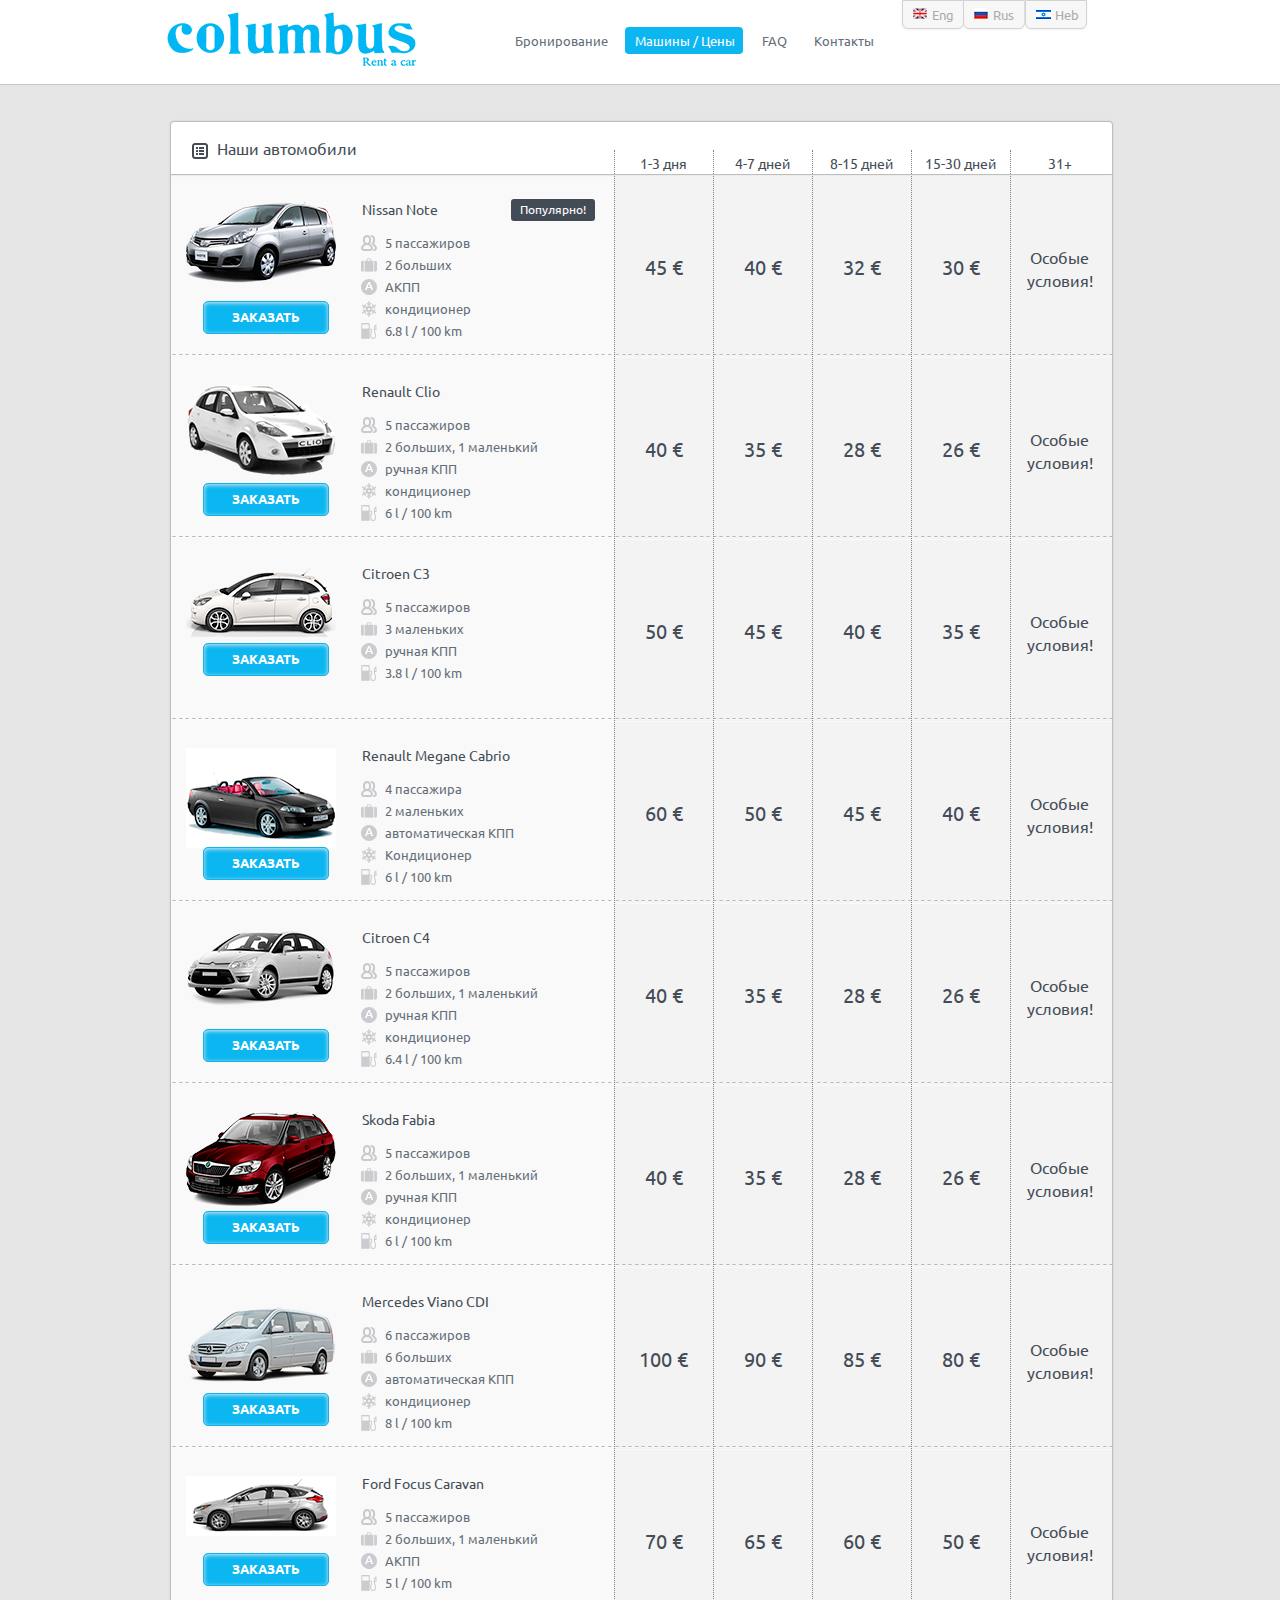
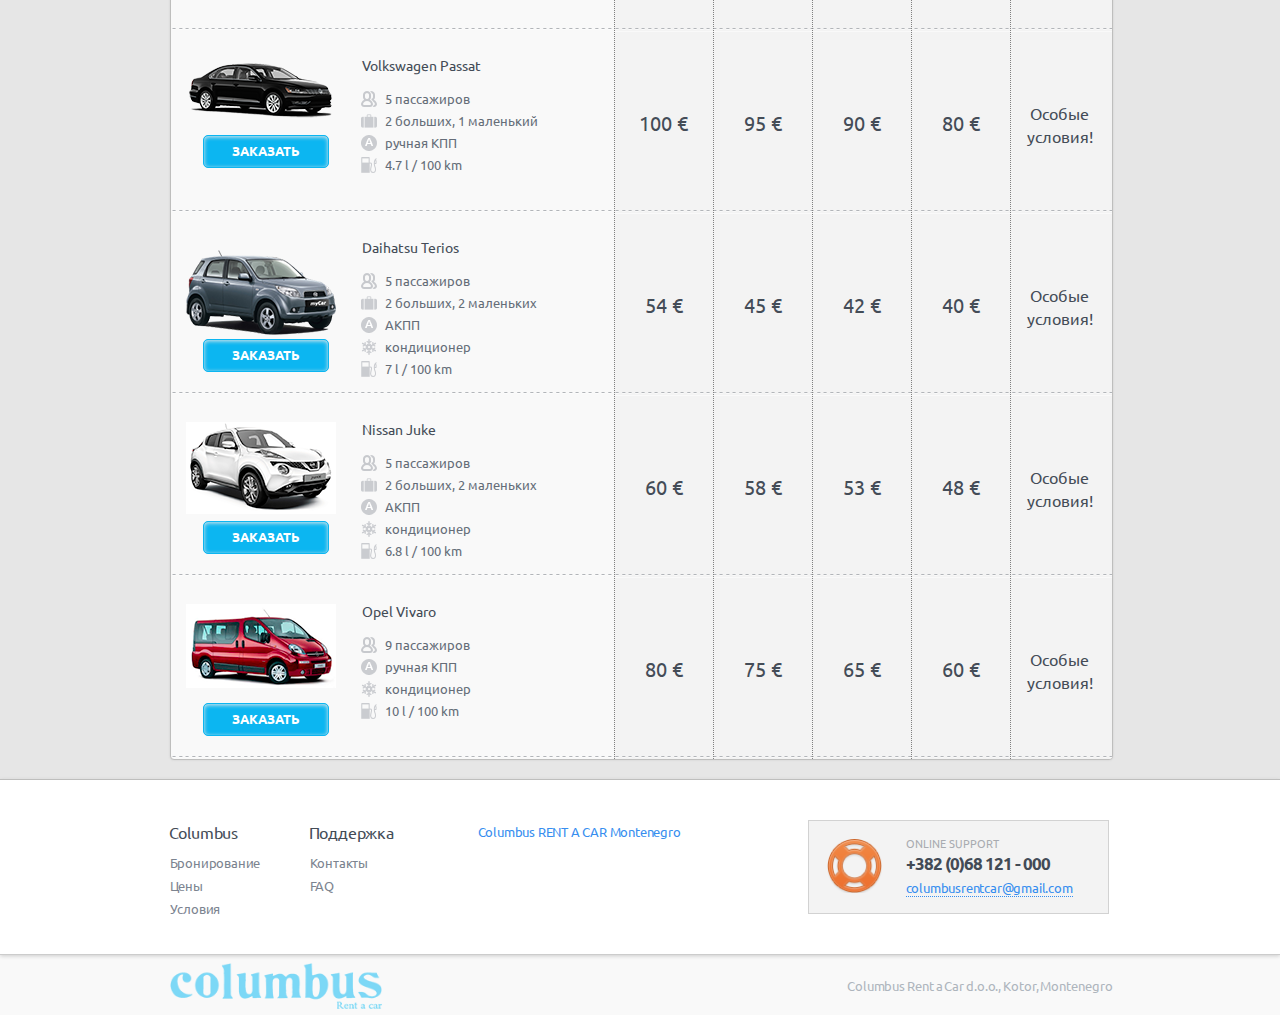
<file: prices.html>
<!DOCTYPE html>
<html lang="en-US">
	<head>
		<title>Columbus - Rent Car in Montenegro</title>
		<link rel="shortcut icon" type="image/x-icon" href="/images/favicon.ico" />
		<meta http-equiv="content-type" content="text/html; charset=UTF-8" />
		<meta name="viewport" content="width=device-width, initial-scale=1">
		<link rel="stylesheet" href="/css/jquery-ui.css" type="text/css" media="all" />		
		<link rel="stylesheet" href="/css/style.css" type="text/css" media="all" />
		<link rel="stylesheet" href="/css/jquery.slider.min.css" />	
		<!--[if IE]>
		<script type="text/javascript" src="/js/html5.js"></script>
		<link rel="stylesheet" id="stylesheet-ie" href="/css/css_ie.css" type="text/css" media="all" />
		<![endif]-->
      <!-- start Mixpanel --><script type="text/javascript">(function(f,b){if(!b.__SV){var a,e,i,g;window.mixpanel=b;b._i=[];b.init=function(a,e,d){function f(b,h){var a=h.split(".");2==a.length&&(b=b[a[0]],h=a[1]);b[h]=function(){b.push([h].concat(Array.prototype.slice.call(arguments,0)))}}var c=b;"undefined"!==typeof d?c=b[d]=[]:d="mixpanel";c.people=c.people||[];c.toString=function(b){var a="mixpanel";"mixpanel"!==d&&(a+="."+d);b||(a+=" (stub)");return a};c.people.toString=function(){return c.toString(1)+".people (stub)"};i="disable track track_pageview track_links track_forms register register_once alias unregister identify name_tag set_config people.set people.set_once people.increment people.append people.union people.track_charge people.clear_charges people.delete_user".split(" ");
for(g=0;g<i.length;g++)f(c,i[g]);b._i.push([a,e,d])};b.__SV=1.2;a=f.createElement("script");a.type="text/javascript";a.async=!0;a.src="undefined"!==typeof MIXPANEL_CUSTOM_LIB_URL?MIXPANEL_CUSTOM_LIB_URL:"//cdn.mxpnl.com/libs/mixpanel-2-latest.min.js";e=f.getElementsByTagName("script")[0];e.parentNode.insertBefore(a,e)}})(document,window.mixpanel||[]);
mixpanel.init("39d031c6b50df846113d01863017366a");</script><!-- end Mixpanel -->
	</head>
	<body class="page no-main-form">
		<div id="fb-root"></div>
		<script>(function(d, s, id) {
		  var js, fjs = d.getElementsByTagName(s)[0];
		  if (d.getElementById(id)) return;
		  js = d.createElement(s); js.id = id;
		  js.src = "//connect.facebook.net/en_GB/sdk.js#xfbml=1&version=v2.3";
		  fjs.parentNode.insertBefore(js, fjs);
		  }(document, 'script', 'facebook-jssdk'));</script>
			<div id="branding">
				<div id="branding-content">
					<div class="title-content">
                      <a href="index.html" title=""><img class="site-logo" src="/images/columbus-name.png" alt="" /></a>
                      <!--<h1 class="site-title"><a href="index.html" title="">Columbus</a></h1>-->
					</div>				
					<div class="access-content">
						<ul>
							<li><a href="index.html" title="">Бронирование</a></li>
							<li  class="current_page_item"><a href="prices.html" title="">Машины / Цены</a></li>
							<li><a href="faq.html" title="">FAQ</a></li>
							<li><a href="contact.html" title="">Контакты</a></li>
						</ul>
					</div><!-- .access -->			
					<div class="menus-content">	
						<div class="menus">	
							<div class="language-en">
								<div class="sbHolder"><a href="/en/prices.html" class="sbSelector">Eng</a></div>
							</div>
						</div>
						<div class="menus">
							<div class="language">
								<div class="sbHolder"><a href="/prices.html" class="sbSelector">Rus</a></div>
							</div>
						</div>
						<div class="menus">	
							<div class="language-heb">
								<div class="sbHolder"><a href="/heb/index.html" class="sbSelector">Heb</a></div>
							</div>
						</div>															
						<!-- <div class="menus">							
							<div class="language">
								<select class="select" name="select_language" onchange="document.location=this.options[this.selectedIndex].value"> 
									<option  value="/index.html" selected="selected">Russian</option>
									<option value="/en/prices.html">English</option>
								</select>
							</div>
						</div> -->
					</div>
				</div><!-- #branding-content -->
				<div class="clear"></div>
			</div><!-- #branding -->			
			<div id="main">	
				<div class="widget main-widget product-widget">	
					<div class="widget-title">
						<div>
							<img src="/images/list.png" alt="" />
							Наши автомобили
						</div>
						<div class="clear"></div>	
					</div>

					<div class="post">
						<div class="main-block_container">
							<div class="additional-block_container-price-header">
								<div class="main-block-price-header">									
									&nbsp;				
								</div>
								<div class="additional-block-price-header">
                                  <span>1-3 дня</span>
								</div>
								<div class="additional-block-price-header">
                                  <span>4-7 дней</span>
								</div>
								<div class="additional-block-price-header">
                                  <span>8-15 дней</span>
								</div>
								<div class="additional-block-price-header">
                                  <span>15-30 дней</span>
								</div>
								<div class="additional-block-price-header">
                                  <span>31+</span>
								</div>
							</div>									
						</div>
						<div class="clear"></div>
					</div>
					
					<div class="post">
						<div class="main-block_container">
							<div class="additional-block_container-price">
								<div class="main-block-price">									
									<div class="product-img">
                                      <img src="/images/nissan_note_silver.png" alt="" />
									</div>
									<div class="product-info">
										<h3 class="entry-format"> <span class="carTitle">Nissan Note</span> <span class="top-seller">Популярно!</span></h3>
										<div class="features">
											<p><img src="/images/passenger-icon.png" alt="" /> 5 пассажиров</p>
											<p><img src="/images/suitcase-icon.png" alt="" /> 2 больших</p>
											<p><img src="/images/transmission-icon.png" alt="" /> АКПП</p>
											<p><img src="/images/air-icon.png" alt="" /> кондиционер</p>
                                          <p><img src="/images/km_l-icon.png" alt="" /> 6.8 l / 100 km</p>						
										</div>
									</div>
									<div class="price-button-container">
										<input type="button" class="orange_button" value="Заказать">
									</div>									
								</div>
								<div class="additional-block-price">
                                  <p>45 &euro;</p>
								</div>
								<div class="additional-block-price">
                                  <p>40 &euro;</p>
								</div>
								<div class="additional-block-price">
                                  <p>32 &euro;</p>
								</div>
								<div class="additional-block-price">
                                  <p>30 &euro;</p>
								</div>
								<div class="additional-block-price">
                                  <span>Особые<br />условия!</span>
								</div>
							</div>									
						</div>
						<div class="clear"></div>
					</div>
                  <div class="post">
						<div class="main-block_container">
							<div class="additional-block_container-price">
								<div class="main-block-price">									
									<div class="product-img">
                                      <img src="/images/renault_clio_white.png" alt="" />
									</div>
									<div class="product-info">
										<h3 class="entry-format"> <span class="carTitle">Renault Сlio</span></h3>
										<div class="features">
											<p><img src="/images/passenger-icon.png" alt="" /> 5 пассажиров</p>
											<p><img src="/images/suitcase-icon.png" alt="" /> 2 больших, 1 маленький</p>
											<p><img src="/images/transmission-icon.png" alt="" /> ручная КПП</p>
											<p><img src="/images/air-icon.png" alt="" /> кондиционер</p>
											<p><img src="/images/km_l-icon.png" alt="" /> 6 l / 100 km</p>						
										</div>
									</div>
									<div class="price-button-container">
										<input type="button" class="orange_button" value="Заказать">
									</div>								
								</div>
								<div class="additional-block-price">
                                  <p>40 &euro;</p>
								</div>
								<div class="additional-block-price">
                                  <p>35 &euro;</p>
								</div>
								<div class="additional-block-price">
                                  <p>28 &euro;</p>
								</div>
								<div class="additional-block-price">
                                  <p>26 &euro;</p>
								</div>
								<div class="additional-block-price">
                                  <span>Особые<br />условия!</span>
								</div>
							</div>									
						</div>
						<div class="clear"></div>
					</div>
					<div class="post">
						<div class="main-block_container">
							<div class="additional-block_container-price">
								<div class="main-block-price">									
									<div class="product-img">
										<img src="/images/citroen_c3.png" alt="" />
									</div>
									<div class="product-info">
										<h3 class="entry-format"> <span class="carTitle">Citroen C3</span></h3>
										<div class="features">
											<p><img src="/images/passenger-icon.png" alt="" /> 5 пассажиров</p>
											<p><img src="/images/suitcase-icon.png" alt="" /> 3 маленьких</p>
											<p><img src="/images/transmission-icon.png" alt="" /> ручная КПП</p>
											<p><img src="/images/km_l-icon.png" alt="" /> 3.8 l / 100 km</p>						
										</div>
									</div>
									<div class="price-button-container">
										<input type="button" class="orange_button" value="Заказать">
									</div>								
								</div>
								<div class="additional-block-price">
									<p>50 &euro;</p>
								</div>
								<div class="additional-block-price">
									<p>45 &euro;</p>
								</div>
								<div class="additional-block-price">
									<p>40 &euro;</p>
								</div>
								<div class="additional-block-price">
									<p>35 &euro;</p>
								</div>
								<div class="additional-block-price">
									<span>Особые<br />условия!</span>
								</div>
							</div>									
						</div>
						<div class="clear"></div>
					</div>
					<div class="post">
						<div class="main-block_container">
							<div class="additional-block_container-price">
								<div class="main-block-price">									
									<div class="product-img">
										<img src="/images/renault_megane_cabrio.png" alt="" />
									</div>
									<div class="product-info">
										<h3 class="entry-format"> <span class="carTitle">Renault Megane Cabrio</span></h3>
										<div class="features">
											<p><img src="/images/passenger-icon.png" alt="" /> 4 пассажира</p>
											<p><img src="/images/suitcase-icon.png" alt="" /> 2 маленьких</p>
											<p><img src="/images/transmission-icon.png" alt="" /> автоматическая КПП</p>
											<p><img src="/images/air-icon.png" alt="" /> Кондиционер</p>
											<p><img src="/images/km_l-icon.png" alt="" /> 6 l / 100 km</p>				
										</div>
									</div>
									<div class="price-button-container">
										<input type="button" class="orange_button" value="Заказать">
									</div>								
								</div>
								<div class="additional-block-price">
									<p>60 &euro;</p>
								</div>
								<div class="additional-block-price">
									<p>50 &euro;</p>
								</div>
								<div class="additional-block-price">
									<p>45 &euro;</p>
								</div>
								<div class="additional-block-price">
									<p>40 &euro;</p>
								</div>
								<div class="additional-block-price">
									<span>Особые<br />условия!</span>
								</div>
							</div>									
						</div>
						<div class="clear"></div>
					</div>
					<div class="post">
						<div class="main-block_container">
							<div class="additional-block_container-price">
								<div class="main-block-price">									
									<div class="product-img">
                                      <img src="/images/citroen_c4_silver.png" alt="" />
									</div>
									<div class="product-info">
										<h3 class="entry-format"> <span class="carTitle">Citroen C4</span></h3>
										<div class="features">
											<p><img src="/images/passenger-icon.png" alt="" /> 5 пассажиров</p>
											<p><img src="/images/suitcase-icon.png" alt="" /> 2 больших, 1 маленький</p>
											<p><img src="/images/transmission-icon.png" alt="" /> ручная КПП</p>
											<p><img src="/images/air-icon.png" alt="" /> кондиционер</p>
                                          <p><img src="/images/km_l-icon.png" alt="" /> 6.4 l / 100 km</p>						
										</div>
									</div>
									<div class="price-button-container">
										<input type="button" class="orange_button" value="Заказать">
									</div>								
								</div>
								<div class="additional-block-price">
                                  <p>40 &euro;</p>
								</div>
								<div class="additional-block-price">
                                  <p>35 &euro;</p>
								</div>
								<div class="additional-block-price">
                                  <p>28 &euro;</p>
								</div>
								<div class="additional-block-price">
                                  <p>26 &euro;</p>
								</div>
								<div class="additional-block-price">
                                  <span>Особые<br />условия!</span>
								</div>
							</div>									
						</div>
						<div class="clear"></div>
					</div>
					<div class="post">
						<div class="main-block_container">
							<div class="additional-block_container-price">
								<div class="main-block-price">									
									<div class="product-img">
										<img src="/images/skoda_fabia_bordo.png" alt="" />
									</div>
									<div class="product-info">
										<h3 class="entry-format"> <span class="carTitle">Skoda Fabia</span></h3>
										<div class="features">
											<p><img src="/images/passenger-icon.png" alt="" /> 5 пассажиров</p>
											<p><img src="/images/suitcase-icon.png" alt="" /> 2 больших, 1 маленький</p>
											<p><img src="/images/transmission-icon.png" alt="" /> ручная КПП</p>
											<p><img src="/images/air-icon.png" alt="" /> кондиционер</p>
											<p><img src="/images/km_l-icon.png" alt="" /> 6 l / 100 km</p>						
										</div>
									</div>
									<div class="price-button-container">
										<input type="button" class="orange_button" value="Заказать">
									</div>								
								</div>
								<div class="additional-block-price">
									<p>40 &euro;</p>
								</div>
								<div class="additional-block-price">
									<p>35 &euro;</p>
								</div>
								<div class="additional-block-price">
									<p>28 &euro;</p>
								</div>
								<div class="additional-block-price">
									<p>26 &euro;</p>
								</div>
								<div class="additional-block-price">
									<span>Особые<br />условия!</span>
								</div>
							</div>									
						</div>
						<div class="clear"></div>
					</div>
					<div class="post">
						<div class="main-block_container">
							<div class="additional-block_container-price">
								<div class="main-block-price">									
									<div class="product-img">
										<img src="/images/mercedes_viano.png" alt="" />
									</div>
									<div class="product-info">
										<h3 class="entry-format"> <span class="carTitle">Mercedes Viano CDI</span></h3>
										<div class="features">
											<p><img src="/images/passenger-icon.png" alt="" /> 6 пассажиров</p>
											<p><img src="/images/suitcase-icon.png" alt="" /> 6 больших</p>
											<p><img src="/images/transmission-icon.png" alt="" /> автоматическая КПП</p>
											<p><img src="/images/air-icon.png" alt="" /> кондиционер</p>
											<p><img src="/images/km_l-icon.png" alt="" /> 8 l / 100 km</p>					
										</div>
									</div>
									<div class="price-button-container">
										<input type="button" class="orange_button" value="Заказать">
									</div>								
								</div>
								<div class="additional-block-price">
									<p>100 &euro;</p>
								</div>
								<div class="additional-block-price">
									<p>90 &euro;</p>
								</div>
								<div class="additional-block-price">
									<p>85 &euro;</p>
								</div>
								<div class="additional-block-price">
									<p>80 &euro;</p>
								</div>
								<div class="additional-block-price">
									<span>Особые<br />условия!</span>
								</div>
							</div>									
						</div>
						<div class="clear"></div>
					</div>
					<div class="post">
						<div class="main-block_container">
							<div class="additional-block_container-price">
								<div class="main-block-price">									
									<div class="product-img">
										<img src="/images/ford_focus.png" alt="" />
									</div>
									<div class="product-info">
										<h3 class="entry-format"> <span class="carTitle">Ford Focus Caravan</span></h3>
										<div class="features">
											<p><img src="/images/passenger-icon.png" alt="" /> 5 пассажиров</p>
											<p><img src="/images/suitcase-icon.png" alt="" /> 2 больших, 1 маленький</p>
											<p><img src="/images/transmission-icon.png" alt="" /> АКПП</p>
											<p><img src="/images/km_l-icon.png" alt="" /> 5 l / 100 km</p>						
										</div>
									</div>
									<div class="price-button-container">
										<input type="button" class="orange_button" value="Заказать">
									</div>								
								</div>
								<div class="additional-block-price">
									<p>70 &euro;</p>
								</div>
								<div class="additional-block-price">
									<p>65 &euro;</p>
								</div>
								<div class="additional-block-price">
									<p>60 &euro;</p>
								</div>
								<div class="additional-block-price">
									<p>50 &euro;</p>
								</div>
								<div class="additional-block-price">
									<span>Особые<br />условия!</span>
								</div>
							</div>									
						</div>
						<div class="clear"></div>
					</div>
					<div class="post">
						<div class="main-block_container">
							<div class="additional-block_container-price">
								<div class="main-block-price">									
									<div class="product-img">
										<img src="/images/volkswagen_passat.png" alt="" />
									</div>
									<div class="product-info">
										<h3 class="entry-format"> <span class="carTitle">Volkswagen Passat</span></h3>
										<div class="features">
											<p><img src="/images/passenger-icon.png" alt="" /> 5 пассажиров</p>
											<p><img src="/images/suitcase-icon.png" alt="" /> 2 больших, 1 маленький</p>
											<p><img src="/images/transmission-icon.png" alt="" /> ручная КПП</p>
											<p><img src="/images/km_l-icon.png" alt="" /> 4.7 l / 100 km</p>						
										</div>
									</div>
									<div class="price-button-container">
										<input type="button" class="orange_button" value="Заказать">
									</div>								
								</div>
								<div class="additional-block-price">
									<p>100 &euro;</p>
								</div>
								<div class="additional-block-price">
									<p>95 &euro;</p>
								</div>
								<div class="additional-block-price">
									<p>90 &euro;</p>
								</div>
								<div class="additional-block-price">
									<p>80 &euro;</p>
								</div>
								<div class="additional-block-price">
									<span>Особые<br />условия!</span>
								</div>
							</div>									
						</div>
						<div class="clear"></div>
					</div>
					<div class="post">
						<div class="main-block_container">
							<div class="additional-block_container-price">
								<div class="main-block-price">									
									<div class="product-img">
										<img src="/images/daihatsu_terios.png" alt="" />
									</div>
									<div class="product-info">
										<h3 class="entry-format"> <span class="carTitle">Daihatsu Terios</span></h3>
										<div class="features">
											<p><img src="/images/passenger-icon.png" alt="" /> 5 пассажиров</p>
											<p><img src="/images/suitcase-icon.png" alt="" /> 2 больших, 2 маленьких</p>
											<p><img src="/images/transmission-icon.png" alt="" /> АКПП</p>
											<p><img src="/images/air-icon.png" alt="" /> кондиционер</p>
											<p><img src="/images/km_l-icon.png" alt="" /> 7 l / 100 km</p>						
										</div>
									</div>
									<div class="price-button-container">
										<input type="button" class="orange_button" value="Заказать">
									</div>								
								</div>
								<div class="additional-block-price">
									<p>54 &euro;</p>
								</div>
								<div class="additional-block-price">
									<p>45 &euro;</p>
								</div>
								<div class="additional-block-price">
									<p>42 &euro;</p>
								</div>
								<div class="additional-block-price">
									<p>40 &euro;</p>
								</div>
								<div class="additional-block-price">
									<span>Особые<br />условия!</span>
								</div>
							</div>									
						</div>
						<div class="clear"></div>
					</div>
					<div class="post">
						<div class="main-block_container">
							<div class="additional-block_container-price">
								<div class="main-block-price">									
									<div class="product-img">
										<img src="/images/nissan_juke_white.png" alt="" />
									</div>
									<div class="product-info">
										<h3 class="entry-format"> <span class="carTitle">Nissan Juke</span></h3>
										<div class="features">
											<p><img src="/images/passenger-icon.png" alt="" /> 5 пассажиров</p>
											<p><img src="/images/suitcase-icon.png" alt="" /> 2 больших, 2 маленьких</p>
											<p><img src="/images/transmission-icon.png" alt="" /> АКПП</p>
											<p><img src="/images/air-icon.png" alt="" /> кондиционер</p>
											<p><img src="/images/km_l-icon.png" alt="" /> 6.8 l / 100 km</p>						
										</div>
									</div>
									<div class="price-button-container">
										<input type="button" class="orange_button" value="Заказать">
									</div>								
								</div>
								<div class="additional-block-price">
									<p>60 &euro;</p>
								</div>
								<div class="additional-block-price">
									<p>58 &euro;</p>
								</div>
								<div class="additional-block-price">
									<p>53 &euro;</p>
								</div>
								<div class="additional-block-price">
									<p>48 &euro;</p>
								</div>
								<div class="additional-block-price">
									<span>Особые<br />условия!</span>
								</div>
							</div>									
						</div>
						<div class="clear"></div>
					</div>
					<div class="post">
						<div class="main-block_container">
							<div class="additional-block_container-price">
								<div class="main-block-price">									
									<div class="product-img">
										<img src="/images/opel_vivaro.png" alt="" />
									</div>
									<div class="product-info">
										<h3 class="entry-format"> <span class="carTitle">Opel Vivaro</span></h3>
										<div class="features">
											<p><img src="/images/passenger-icon.png" alt="" /> 9 пассажиров</p>
											<p><img src="/images/transmission-icon.png" alt="" /> ручная КПП</p>
											<p><img src="/images/air-icon.png" alt="" /> кондиционер</p>
											<p><img src="/images/km_l-icon.png" alt="" /> 10 l / 100 km</p>
											<p>&nbsp;</p>						
										</div>
									</div>
									<div class="price-button-container">
										<input type="button" class="orange_button" value="Заказать">
									</div>								
								</div>
								<div class="additional-block-price">
									<p>80 &euro;</p>
								</div>
								<div class="additional-block-price">
									<p>75 &euro;</p>
								</div>
								<div class="additional-block-price">
									<p>65 &euro;</p>
								</div>
								<div class="additional-block-price">
									<p>60 &euro;</p>
								</div>
								<div class="additional-block-price">
									<span>Особые<br />условия!</span>
								</div>
							</div>									
						</div>
						<div class="clear"></div>
					</div>
				</div>
			</div>
			<div class="clear"></div>
			<footer id="footer">	
				<div id="footer-menu" class="footer-content">
					<div class="widget-area">
						<div class="clear"></div>
						<div class="footer-nav footer-widget-single">
							<h3 class="widget-title">Columbus</h3>
							<ul>
                              	<li><a href="index.html" title="">Бронирование</a></li>
								<li><a href="prices.html" title="">Цены</a></li>
								<li><a href="contract.html" title="">Условия</a></li>
							</ul>
						</div>
						<div class="footer-nav footer-widget-single">
							<h3 class="widget-title">Поддержка</h3>
							<ul>
								<li><a href="contact.html" title="">Контакты</a></li>
								<li><a href="faq.html" title="">FAQ</a></li>
							</ul>
						</div>
						<div class="recent_tweets footer-widget-single">
                         
 							<div class="fb-page" data-href="https://www.facebook.com/pages/Columbus-RENT-A-CAR-Montenegro/811939992229994" data-width="300" data-hide-cover="false" data-show-facepile="true" data-show-posts="false"><div class="fb-xfbml-parse-ignore"><blockquote cite="https://www.facebook.com/pages/Columbus-RENT-A-CAR-Montenegro/811939992229994"><a href="https://www.facebook.com/pages/Columbus-RENT-A-CAR-Montenegro/811939992229994">Columbus RENT A CAR Montenegro</a></blockquote></div></div>
						
 							<!--<h3>Recent tweets</h3>
 							<div class="recent_tweets_content"><a href="#" title="">@bestwebsoft</a> velit, vitae tincidunt orci. Proin vitae auctor lectus.</div>
 							<div class="recent_tweets_url"><a href="#" title="">http://bestwebsoft.com</a></div>
	 						<div class="recent_tweets_time">posted 2 days ago</div>	 						-->
 						</div>
 						<div class="support footer-widget-single">
 							<img src="/images/support-icon.png" alt="" />
 							<div class="title">Online support</div>
 							<div class="phone">+382 (0)68 121 - 000</div>
                          	<div class="email"><a href="mailto:columbusrentcar@gmail.com" title="">columbusrentcar@gmail.com</a></div>			
 						</div>
						<div class="clear"></div> 						
					</div><!-- #footer-content -->
				</div>
				<div id="footer-content">
					<img class="site-logo" src="/images/columbus-name.png" alt="" />
					<!--<h1 class="site-title">Columbus</h1>-->			
					<div class="company-name">Columbus Rent a Car d.o.o., Kotor, Montenegro</div>
				</div><!-- #footer-content -->
			</footer><!--end:footer-->
		</div><!--end:conteiner-->

		<script type="text/javascript" src="/js/jquery-1.10.1.min.js"></script>
		<script type="text/javascript" src="/js/jquery-migrate-1.2.1.min.js"></script>
		<script type="text/javascript" src="/js/jquery-ui.js"></script>			
		<!--[if IE]>
		<script type="text/javascript" src="/js/placeholder_ie.js"></script>
		<![endif]-->
		<script type="text/javascript" src="/js/jquery.slider.min.js"></script>
		<script type="text/javascript" src="/js/custom-form-elements.js"></script>
		<script type="text/javascript" src="/js/jquery.selectbox-0.2.min.js"></script>
		<script type="text/javascript" src="/js/script.js"></script>
<script>
  (function(i,s,o,g,r,a,m){i['GoogleAnalyticsObject']=r;i[r]=i[r]||function(){
  (i[r].q=i[r].q||[]).push(arguments)},i[r].l=1*new Date();a=s.createElement(o),
  m=s.getElementsByTagName(o)[0];a.async=1;a.src=g;m.parentNode.insertBefore(a,m)
  })(window,document,'script','//www.google-analytics.com/analytics.js','ga');

  ga('create', 'UA-64481938-1', 'auto');
  ga('send', 'pageview');

</script>
<!-- Yandex.Metrika counter -->
<script type="text/javascript">
(function (d, w, c) {
    (w[c] = w[c] || []).push(function() {
        try {
            w.yaCounter31073331 = new Ya.Metrika({id:31073331,
                    webvisor:true,
                    clickmap:true,
                    trackLinks:true,
                    accurateTrackBounce:true});
        } catch(e) { }
    });

    var n = d.getElementsByTagName("script")[0],
        s = d.createElement("script"),
        f = function () { n.parentNode.insertBefore(s, n); };
    s.type = "text/javascript";
    s.async = true;
    s.src = (d.location.protocol == "https:" ? "https:" : "http:") + "//mc.yandex.ru/metrika/watch.js";

    if (w.opera == "[object Opera]") {
        d.addEventListener("DOMContentLoaded", f, false);
    } else { f(); }
})(document, window, "yandex_metrika_callbacks");
</script>
<noscript><div><img src="//mc.yandex.ru/watch/31073331" style="position:absolute; left:-9999px;" alt="" /></div></noscript>
<!-- /Yandex.Metrika counter -->
</body>
</html>
</file>
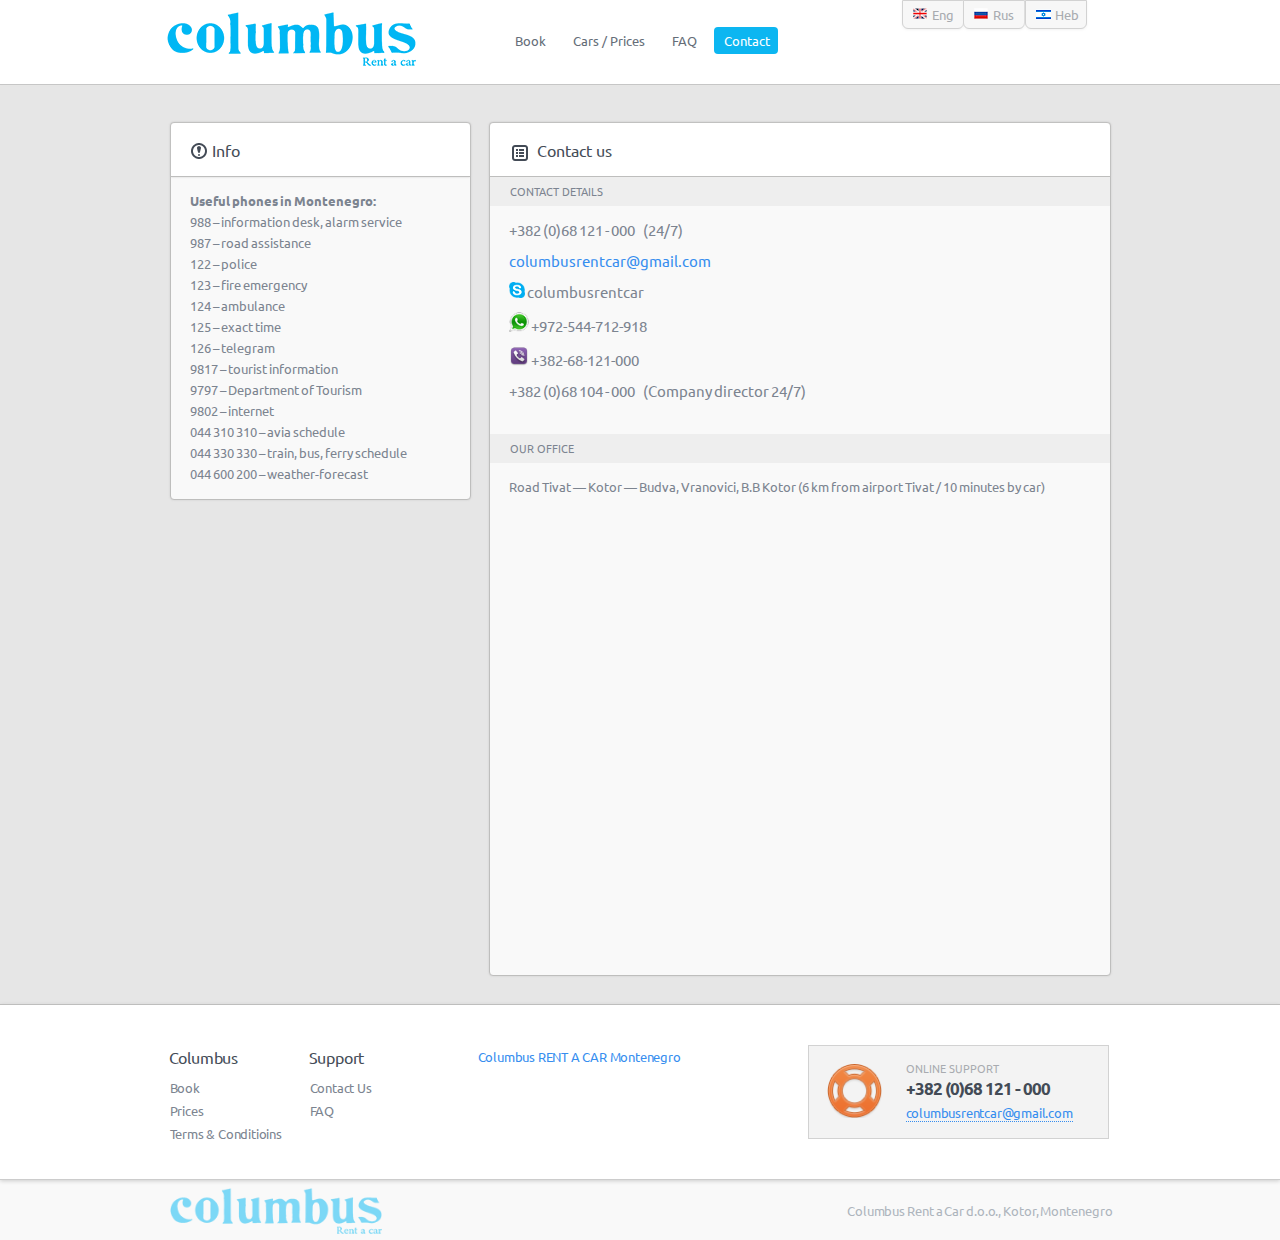
<file: en/contact.html>
<!DOCTYPE html>
<html lang="en-US">
	<head>
		<title>Columbus - Rent Car in Montenegro</title>
		<link rel="shortcut icon" type="image/x-icon" href="/images/favicon.ico" />
		<meta http-equiv="content-type" content="text/html; charset=UTF-8" />
		<meta name="viewport" content="width=device-width, initial-scale=1">
		<link rel="stylesheet" href="/css/jquery-ui.css" type="text/css" media="all" />		
		<link rel="stylesheet" href="/css/style.css" type="text/css" media="all" />
		<link rel="icon" href="/favicon.ico" type="image/x-icon" />
		<link rel="shortcut icon" href="/favicon.ico" type="image/x-icon" />
		<!--[if IE]>
		<script type="text/javascript" src="/js/html5.js"></script>
		<link rel="stylesheet" id="stylesheet-ie" href="/css/css_ie.css" type="text/css" media="all" />
		<![endif]-->
      <!-- start Mixpanel --><script type="text/javascript">(function(f,b){if(!b.__SV){var a,e,i,g;window.mixpanel=b;b._i=[];b.init=function(a,e,d){function f(b,h){var a=h.split(".");2==a.length&&(b=b[a[0]],h=a[1]);b[h]=function(){b.push([h].concat(Array.prototype.slice.call(arguments,0)))}}var c=b;"undefined"!==typeof d?c=b[d]=[]:d="mixpanel";c.people=c.people||[];c.toString=function(b){var a="mixpanel";"mixpanel"!==d&&(a+="."+d);b||(a+=" (stub)");return a};c.people.toString=function(){return c.toString(1)+".people (stub)"};i="disable track track_pageview track_links track_forms register register_once alias unregister identify name_tag set_config people.set people.set_once people.increment people.append people.union people.track_charge people.clear_charges people.delete_user".split(" ");
for(g=0;g<i.length;g++)f(c,i[g]);b._i.push([a,e,d])};b.__SV=1.2;a=f.createElement("script");a.type="text/javascript";a.async=!0;a.src="undefined"!==typeof MIXPANEL_CUSTOM_LIB_URL?MIXPANEL_CUSTOM_LIB_URL:"//cdn.mxpnl.com/libs/mixpanel-2-latest.min.js";e=f.getElementsByTagName("script")[0];e.parentNode.insertBefore(a,e)}})(document,window.mixpanel||[]);
mixpanel.init("39d031c6b50df846113d01863017366a");</script><!-- end Mixpanel -->
	</head>
	<body class="page page-two-column no-main-form">
		<div id="fb-root"></div>
		<script>(function(d, s, id) {
		  var js, fjs = d.getElementsByTagName(s)[0];
		  if (d.getElementById(id)) return;
		  js = d.createElement(s); js.id = id;
		  js.src = "//connect.facebook.net/en_GB/sdk.js#xfbml=1&version=v2.3";
		  fjs.parentNode.insertBefore(js, fjs);
		  }(document, 'script', 'facebook-jssdk'));</script>
			<div id="branding">
				<div id="branding-content">
					<div class="title-content">
                      	<a href="index.html" title=""><img class="site-logo" src="/images/columbus-name.png" alt="" /></a>
                      	<!--<h1 class="site-title"><a href="index.html" title="">Columbus</a></h1>-->
					</div>						
					<div class="access-content">
						<ul>
							<li><a href="index.html" title="">Book</a></li>
                          	<li><a href="prices.html" title="">Cars / Prices</a></li>
							<li><a href="faq.html" title="">FAQ</a></li>
							<li class="current_page_item"><a href="contact.html" title="">Contact</a></li>
						</ul>
					</div><!-- .access -->			
					<div class="menus-content">	
						<div class="menus">	
							<div class="language-en">
								<div class="sbHolder"><a href="/en/contact.html" class="sbSelector">Eng</a></div>
							</div>
						</div>
						<div class="menus">
							<div class="language">
								<div class="sbHolder"><a href="/contact.html" class="sbSelector">Rus</a></div>
							</div>
						</div>
						<div class="menus">	
							<div class="language-heb">
								<div class="sbHolder"><a href="/heb/index.html" class="sbSelector">Heb</a></div>
							</div>
						</div>	
						<!-- <div class="menus">							
							<div class="language-en">
								<select class="select" name="select_language" onchange="document.location=this.options[this.selectedIndex].value"> 
									<option  value="/en/contact.html" selected="selected">English</option>
									<option value="/contact.html">Russian</option>
								</select>
							</div>
						</div> -->
					</div>
				</div><!-- #branding-content -->
				<div class="clear"></div>
			</div><!-- #branding -->
			<div id="main">				
				<div id="primary">					
					<div class="clear"></div>
						<aside id="secondary" class="sidebar-left">	
                  			<div class="widget info_widget">
                              <h3 class="widget-title"><img src="/images/info.png" alt="">Info</h3>
                              <div class="widget-content">
                                <strong>Useful phones in Montenegro:</strong> <p >988 – information desk, alarm service</p>
                                <p>987 – road assistance</p>
                                <p>122 – police</p>
                                <p>123 – fire emergency</p>
                                <p>124 – ambulance</p>
                                <p>125 – exact time</p>
                                <p>126 – telegram</p>
                                <p>9817 – tourist information</p>
                                <p>9797 – Department of Tourism</p>
                                <p>9802 – internet</p>
                                <p>044 310 310 – avia schedule</p>
                                <p>044 330 330 – train, bus, ferry schedule</p>
                                <p>044 600 200 – weather-forecast</p>
                              </div>
                          </div>
                  		</aside>
					<div id="content" class="sidebar-middle">
						<div class="widget main-widget faq-widget">
							<div class="widget-title">
								<div>
									<img src="/images/list.png" alt="" />
									Contact us
								</div>
								<div class="clear"></div>	
							</div>
							<h4>Contact details</h4>
							<div class="widget-content widget-note">
								<h3 class="contactline">+382 (0)68 121 - 000&nbsp;&nbsp;&nbsp;&nbsp;(24/7)</h3>
								<h3 class="contactline"><a href="mailto:columbusrentcar@gmail.com">columbusrentcar@gmail.com</a></h3>
								<h3 class="contactline"><img src="/images/skype-icon.png" height="16px" width="16px"> columbusrentcar</h3>
								<h3 class="contactline"><img src="/images/whatsapp-icon.png" height="20px" width="20px"> +972-544-712-918</h3>
								<h3 class="contactline"><img src="/images/viber-icon.png" height="20px" width="20px"> +382-68-121-000</h3>
								<h3 class="contactline">+382 (0)68 104 - 000&nbsp;&nbsp;&nbsp;&nbsp;(Company director 24/7)</h3>
							</div>
							<h4>Our office</h4>
							<div class="widget-content widget-note">
							Road Tivat &mdash; Kotor &mdash; Budva, Vranovici, B.B Kotor (6 km from airport Tivat / 10 minutes by car)
							</div>

							<iframe src="https://www.google.com/maps/embed?pb=!1m14!1m8!1m3!1d47162.13948083831!2d18.751662054595904!3d42.37164473678482!3m2!1i1024!2i768!4f13.1!3m3!1m2!1s0x0%3A0x0!2zNDLCsDIyJzEwLjQiTiAxOMKwNDUnMTMuNiJF!5e0!3m2!1sen!2s!4v1433196940994" width="620" height="450" frameborder="0" style="border:0"></iframe>		
						</div>
					</div>
				</div>
			</div>
			<div class="clear"></div>
			<footer id="footer">	
				<div id="footer-menu" class="footer-content">
					<div class="widget-area">
						<div class="clear"></div>
												<div class="footer-nav footer-widget-single">
							<h3 class="widget-title">Columbus</h3>
							<ul>
                              	<li><a href="index.html" title="">Book</a></li>
								<li><a href="prices.html" title="">Prices</a></li>
								<li><a href="contract.html" title="">Terms &amp; Conditioins</a></li>
							</ul>
						</div>
						<div class="footer-nav footer-widget-single">
							<h3 class="widget-title">Support</h3>
							<ul>
								<li><a href="contact.html" title="">Contact Us</a></li>
								<li><a href="faq.html" title="">FAQ</a></li>
							</ul>
						</div>
						<div class="recent_tweets footer-widget-single">
                         
 							<div class="fb-page" data-href="https://www.facebook.com/pages/Columbus-RENT-A-CAR-Montenegro/811939992229994" data-width="300" data-hide-cover="false" data-show-facepile="true" data-show-posts="false"><div class="fb-xfbml-parse-ignore"><blockquote cite="https://www.facebook.com/pages/Columbus-RENT-A-CAR-Montenegro/811939992229994"><a href="https://www.facebook.com/pages/Columbus-RENT-A-CAR-Montenegro/811939992229994">Columbus RENT A CAR Montenegro</a></blockquote></div></div>
						
 							<!--<h3>Recent tweets</h3>
 							<div class="recent_tweets_content"><a href="#" title="">@bestwebsoft</a> velit, vitae tincidunt orci. Proin vitae auctor lectus.</div>
 							<div class="recent_tweets_url"><a href="#" title="">http://bestwebsoft.com</a></div>
	 						<div class="recent_tweets_time">posted 2 days ago</div>	 						-->
 						</div>
 						<div class="support footer-widget-single">
 							<img src="/images/support-icon.png" alt="" />
 							<div class="title">Online support</div>
 							<div class="phone">+382 (0)68 121 - 000</div>
                          	<div class="email"><a href="mailto:columbusrentcar@gmail.com" title="">columbusrentcar@gmail.com</a></div>		
 						</div>
						<div class="clear"></div> 						
					</div><!-- #footer-content -->
				</div>
				<div id="footer-content">
					<img class="site-logo" src="/images/columbus-name.png" alt="" />
					<!--<h1 class="site-title">Columbus</h1>-->			
					<div class="company-name">Columbus Rent a Car d.o.o., Kotor, Montenegro</div>
				</div><!-- #footer-content -->
			</footer><!--end:footer-->
		</div><!--end:conteiner-->

		<script type="text/javascript" src="/js/jquery-1.10.1.min.js"></script>
		<script type="text/javascript" src="/js/jquery-migrate-1.2.1.min.js"></script>
		<script type="text/javascript" src="/js/jquery-ui.js"></script>		
		<!--[if IE]>
		<script type="text/javascript" src="/js/placeholder_ie.js"></script>
		<![endif]-->
		<script type="text/javascript" src="/js/custom-form-elements.js"></script>
		<script type="text/javascript" src="/js/jquery.selectbox-0.2.min.js"></script>
		<script type="text/javascript" src="/js/script.js"></script>
<script>
  (function(i,s,o,g,r,a,m){i['GoogleAnalyticsObject']=r;i[r]=i[r]||function(){
  (i[r].q=i[r].q||[]).push(arguments)},i[r].l=1*new Date();a=s.createElement(o),
  m=s.getElementsByTagName(o)[0];a.async=1;a.src=g;m.parentNode.insertBefore(a,m)
  })(window,document,'script','//www.google-analytics.com/analytics.js','ga');

  ga('create', 'UA-64481938-1', 'auto');
  ga('send', 'pageview');

</script>
<!-- Yandex.Metrika counter -->
<script type="text/javascript">
(function (d, w, c) {
    (w[c] = w[c] || []).push(function() {
        try {
            w.yaCounter31073331 = new Ya.Metrika({id:31073331,
                    webvisor:true,
                    clickmap:true,
                    trackLinks:true,
                    accurateTrackBounce:true});
        } catch(e) { }
    });

    var n = d.getElementsByTagName("script")[0],
        s = d.createElement("script"),
        f = function () { n.parentNode.insertBefore(s, n); };
    s.type = "text/javascript";
    s.async = true;
    s.src = (d.location.protocol == "https:" ? "https:" : "http:") + "//mc.yandex.ru/metrika/watch.js";

    if (w.opera == "[object Opera]") {
        d.addEventListener("DOMContentLoaded", f, false);
    } else { f(); }
})(document, window, "yandex_metrika_callbacks");
</script>
<noscript><div><img src="//mc.yandex.ru/watch/31073331" style="position:absolute; left:-9999px;" alt="" /></div></noscript>
<!-- /Yandex.Metrika counter -->	
</body>
</html>
</file>
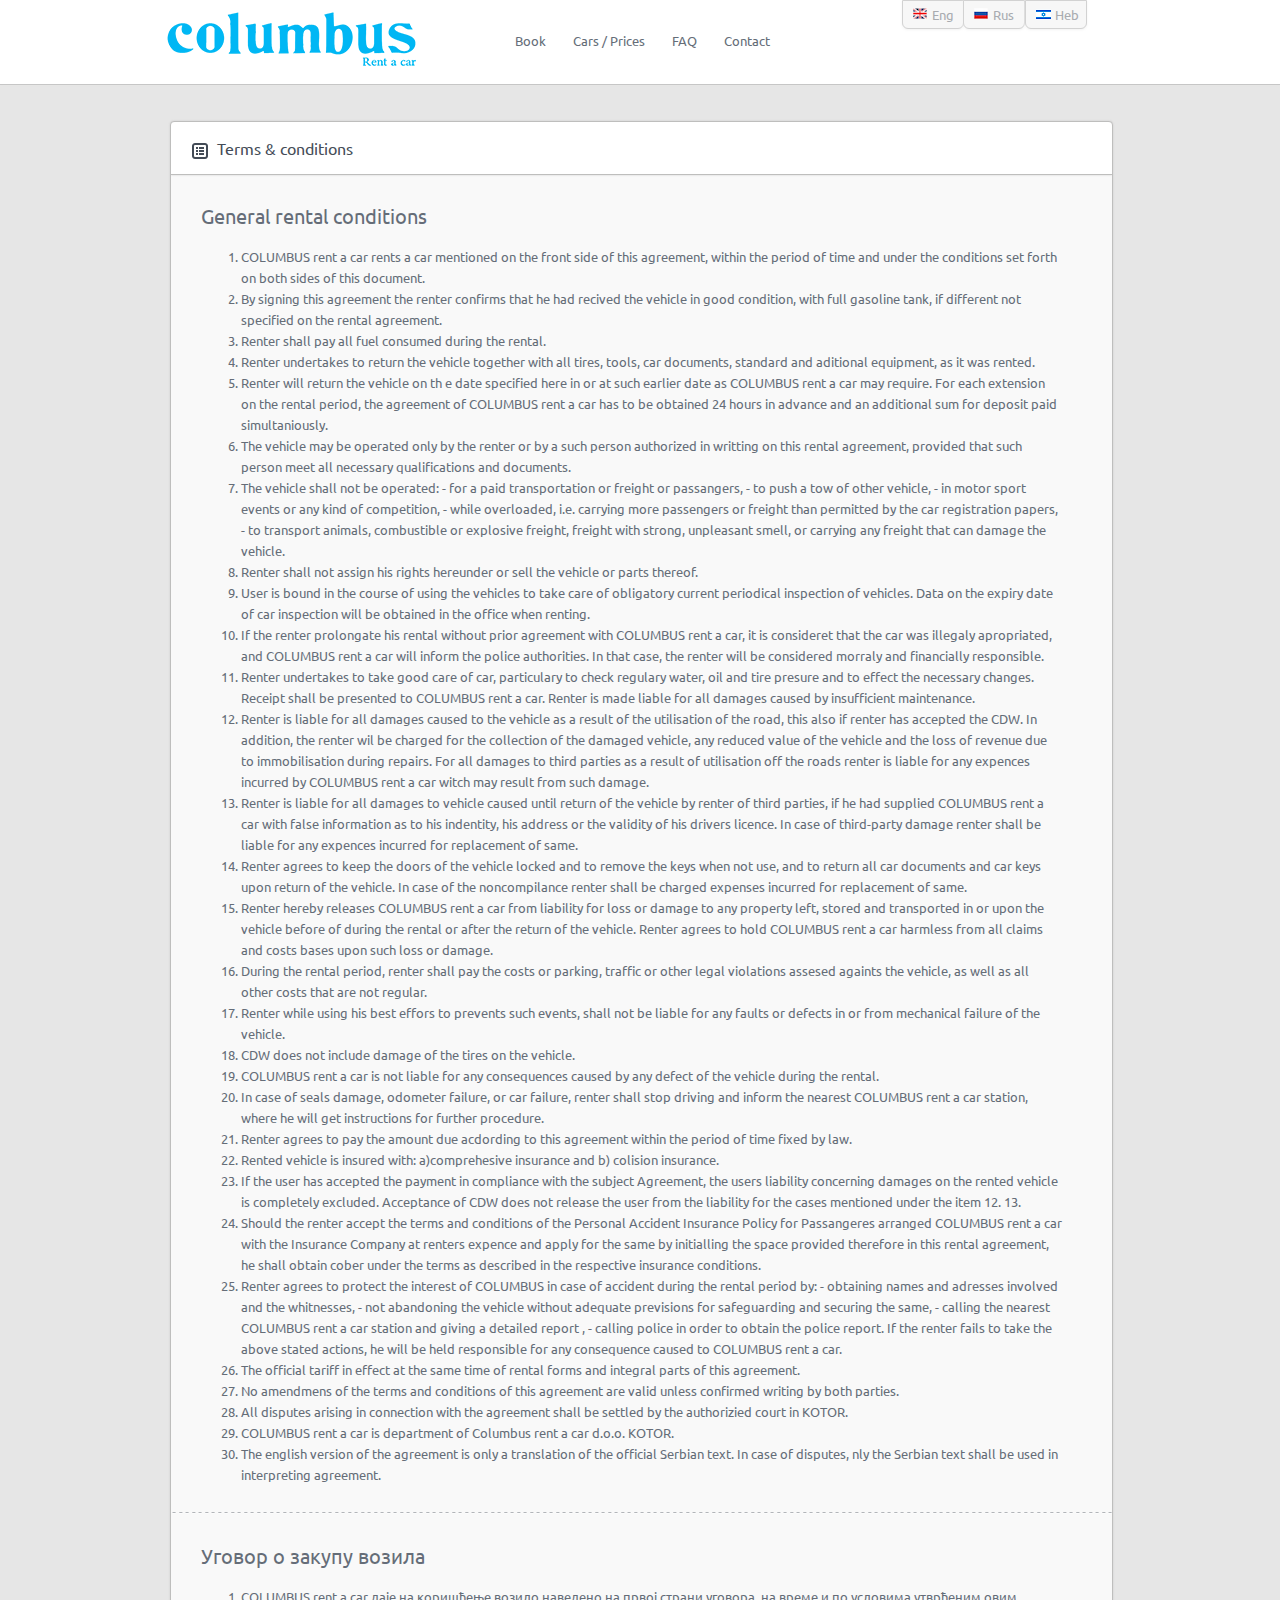
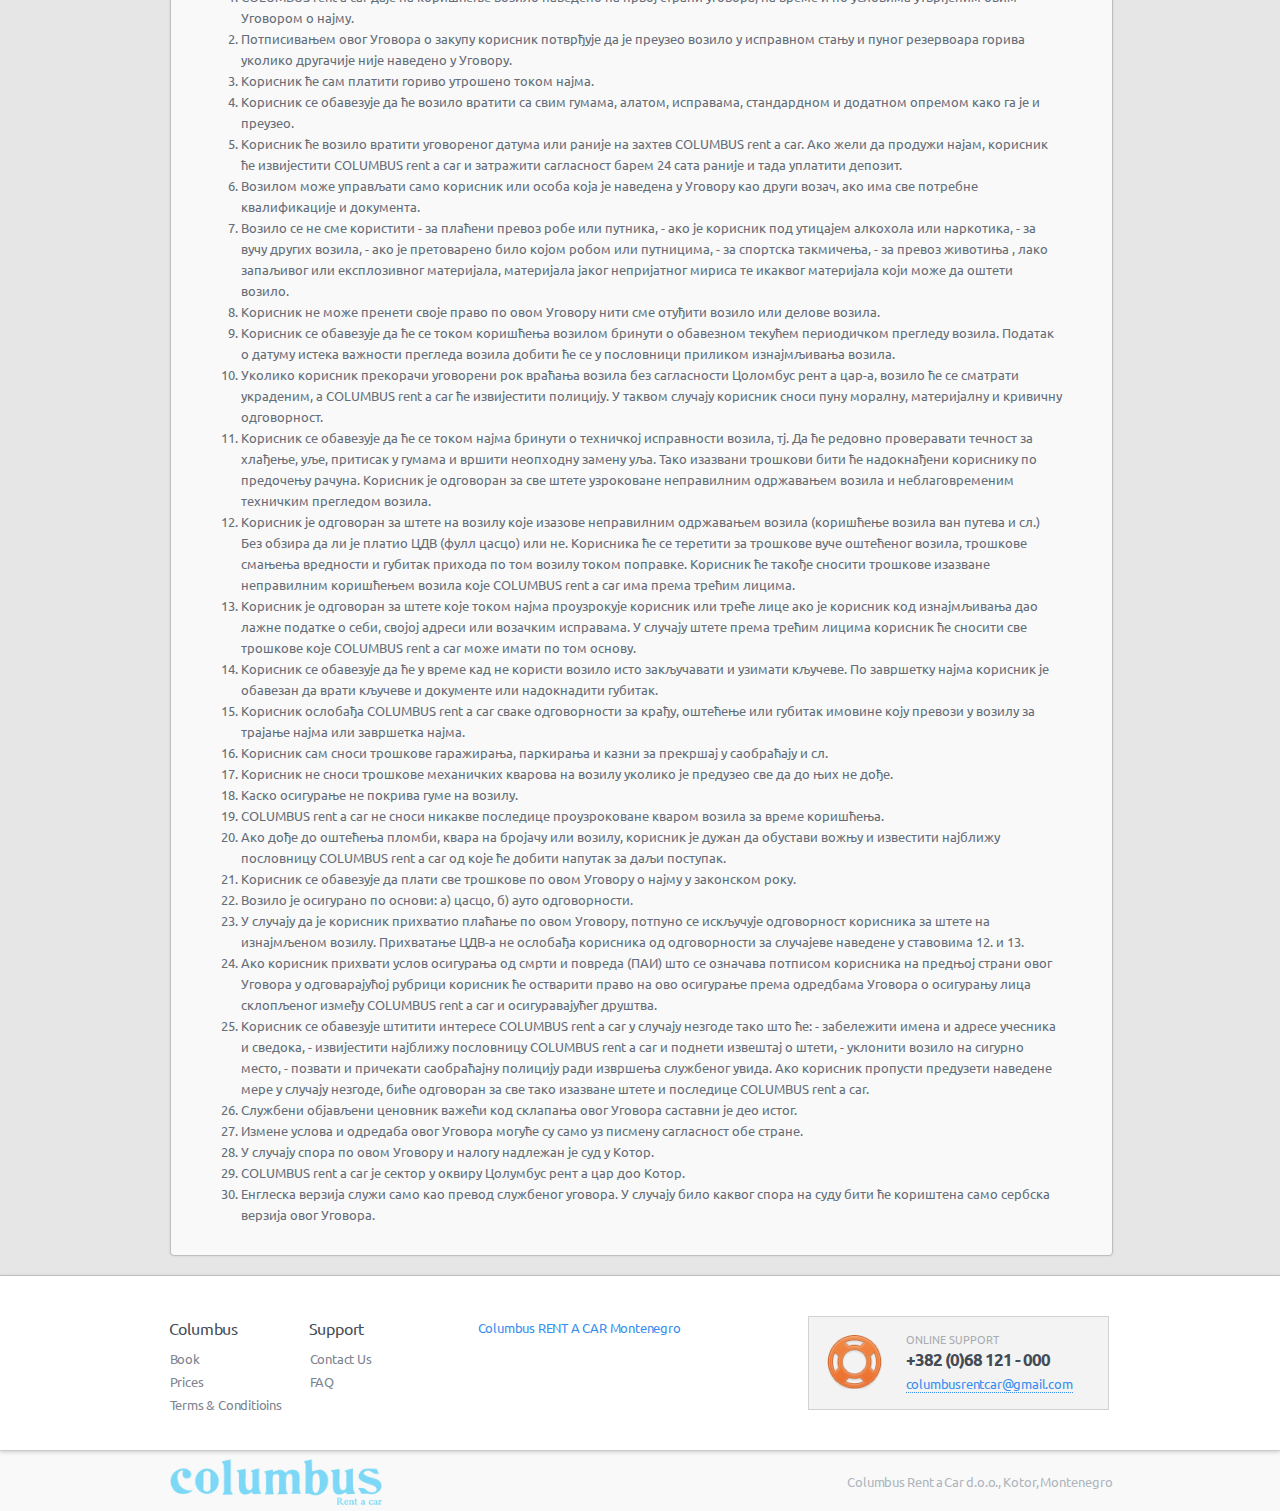
<file: en/contract.html>
<!DOCTYPE html>
<html lang="en-US">
	<head>
		<title>Columbus - Rent Car in Montenegro</title>
		<link rel="shortcut icon" type="image/x-icon" href="/images/favicon.ico" />
		<meta http-equiv="content-type" content="text/html; charset=UTF-8" />
		<meta name="viewport" content="width=device-width, initial-scale=1">
		<link rel="stylesheet" href="/css/jquery-ui.css" type="text/css" media="all" />		
		<link rel="stylesheet" href="/css/style.css" type="text/css" media="all" />
		<link rel="stylesheet" href="/css/jquery.slider.min.css" />	
		<!--[if IE]>
		<script type="text/javascript" src="/js/html5.js"></script>
		<link rel="stylesheet" id="stylesheet-ie" href="/css/css_ie.css" type="text/css" media="all" />
		<![endif]-->
      <!-- start Mixpanel --><script type="text/javascript">(function(f,b){if(!b.__SV){var a,e,i,g;window.mixpanel=b;b._i=[];b.init=function(a,e,d){function f(b,h){var a=h.split(".");2==a.length&&(b=b[a[0]],h=a[1]);b[h]=function(){b.push([h].concat(Array.prototype.slice.call(arguments,0)))}}var c=b;"undefined"!==typeof d?c=b[d]=[]:d="mixpanel";c.people=c.people||[];c.toString=function(b){var a="mixpanel";"mixpanel"!==d&&(a+="."+d);b||(a+=" (stub)");return a};c.people.toString=function(){return c.toString(1)+".people (stub)"};i="disable track track_pageview track_links track_forms register register_once alias unregister identify name_tag set_config people.set people.set_once people.increment people.append people.union people.track_charge people.clear_charges people.delete_user".split(" ");
for(g=0;g<i.length;g++)f(c,i[g]);b._i.push([a,e,d])};b.__SV=1.2;a=f.createElement("script");a.type="text/javascript";a.async=!0;a.src="undefined"!==typeof MIXPANEL_CUSTOM_LIB_URL?MIXPANEL_CUSTOM_LIB_URL:"//cdn.mxpnl.com/libs/mixpanel-2-latest.min.js";e=f.getElementsByTagName("script")[0];e.parentNode.insertBefore(a,e)}})(document,window.mixpanel||[]);
mixpanel.init("39d031c6b50df846113d01863017366a");</script><!-- end Mixpanel -->
	</head>
	<body class="page no-main-form">
		<div id="fb-root"></div>
		<script>(function(d, s, id) {
		  var js, fjs = d.getElementsByTagName(s)[0];
		  if (d.getElementById(id)) return;
		  js = d.createElement(s); js.id = id;
		  js.src = "//connect.facebook.net/en_GB/sdk.js#xfbml=1&version=v2.3";
		  fjs.parentNode.insertBefore(js, fjs);
		  }(document, 'script', 'facebook-jssdk'));</script>
			<div id="branding">
				<div id="branding-content">
					<div class="title-content">
                      	<a href="index.html" title=""><img class="site-logo" src="/images/columbus-name.png" alt="" /></a>
                      	<!--<h1 class="site-title"><a href="index.html" title="">Columbus</a></h1>-->
					</div>						
					<div class="access-content">
						<ul>
							<li><a href="index.html" title="">Book</a></li>
                          <li><a href="prices.html" title="">Cars / Prices</a></li>
							<li><a href="faq.html" title="">FAQ</a></li>
							<li><a href="contact.html" title="">Contact</a></li>
						</ul>
					</div><!-- .access -->			
					<div class="menus-content">	
						<div class="menus">	
							<div class="language-en">
								<div class="sbHolder"><a href="/en/contract.html" class="sbSelector">Eng</a></div>
							</div>
						</div>
						<div class="menus">
							<div class="language">
								<div class="sbHolder"><a href="/contract.html" class="sbSelector">Rus</a></div>
							</div>
						</div>
						<div class="menus">	
							<div class="language-heb">
								<div class="sbHolder"><a href="/heb/index.html" class="sbSelector">Heb</a></div>
							</div>
						</div>							
						<!-- <div class="menus">							
							<div class="language-en">
								<select class="select" name="select_language" onchange="document.location=this.options[this.selectedIndex].value"> 
									<option  value="/en/contract.html" selected="selected">English</option>
									<option value="/contract.html">Russian</option>
								</select>
							</div>
						</div> -->
					</div>
				</div><!-- #branding-content -->
				<div class="clear"></div>
			</div><!-- #branding -->

			<div id="main">	
				<div class="widget main-widget product-widget">	
					<div class="widget-title">
						<div>
							<img src="/images/list.png" alt="" />
							Terms &amp; conditions
						</div>
						<div class="clear"></div>	
					</div>
					
					<div class="post">
						<h2>General rental conditions</h2>  
						<ol class="contract">
							<li>COLUMBUS rent a car rents a car mentioned on the front side of this agreement, within the period of time and under the conditions set forth on both sides of this document.</li>
							<li>By signing this agreement the renter confirms that he had recived the vehicle in good condition, with full gasoline tank, if different not specified on the rental agreement.</li>
							<li>Renter shall pay all fuel consumed during the rental.</li>
							<li>Renter undertakes to return the vehicle together with all tires, tools, car documents, standard and aditional equipment, as it was rented.</li>
							<li>Renter will return the vehicle on th  e date specified here in or at such earlier date as COLUMBUS rent  a car may require. For each extension on the rental period, the agreement of COLUMBUS rent a car has to be obtained 24 hours in advance and an additional sum for deposit paid simultaniously.</li>
							<li>The vehicle may be operated only by the renter or by a such person authorized in writting on this rental agreement, provided that such person meet all necessary qualifications and documents.</li>
							<li>The vehicle shall not be operated: - for a paid transportation or freight or passangers, - to push a tow of other vehicle, - in motor sport events or any kind of competition, - while overloaded, i.e. carrying more passengers or freight than permitted  by the car registration papers, - to transport animals, combustible or explosive freight, freight with strong, unpleasant smell, or carrying any freight that can damage the vehicle.</li>
							<li>Renter shall not assign his rights hereunder or sell the vehicle  or parts thereof.</li>
							<li>User is bound in the course of using the vehicles to take care of obligatory current periodical inspection of vehicles. Data on the expiry date of car inspection will be  obtained in the office when renting.</li>
							<li>If the renter prolongate his rental without prior agreement with COLUMBUS rent a car, it is consideret that the car was illegaly apropriated, and COLUMBUS rent a car will inform the police authorities.  In that case, the renter will be considered morraly and financially responsible.</li>
							<li>Renter undertakes to take good care of car,  particulary to check regulary water,  oil and tire presure and to effect the necessary changes.  Receipt shall be presented to COLUMBUS rent a car. Renter is made liable for all damages caused by insufficient maintenance.</li>
							<li>Renter is liable for all damages caused to the vehicle as a result of the utilisation of the road, this also if renter has accepted the CDW. In addition, the renter wil be charged for the collection of the damaged vehicle, any reduced value of the vehicle and the loss of revenue due to immobilisation during repairs. For all damages to third  parties  as a result of utilisation off the roads renter is liable for any expences incurred by COLUMBUS rent a car witch may result from such damage.</li>
							<li>Renter is liable for all damages to vehicle caused until return of the vehicle by renter of third parties, if he had supplied COLUMBUS rent a car with false information as to his indentity, his address or  the validity of his drivers licence. In case of third-party damage renter shall be liable for  any expences incurred for replacement of same.</li>
							<li>Renter agrees to keep the doors of the vehicle locked and to remove the keys when not use,  and to return all car documents and car keys upon return of the vehicle. In case of  the noncompilance renter shall be charged expenses incurred for replacement of same.</li>
							<li>Renter hereby releases COLUMBUS rent a car from liability for loss or damage to any property left,  stored and transported in or upon the vehicle before of during the rental or after the return  of the vehicle. Renter agrees to hold COLUMBUS rent a car harmless from all claims and costs bases upon such loss or damage.</li>
							<li>During the rental period, renter shall pay the costs or parking, traffic or other legal violations  assesed againts the vehicle, as well as all other costs that are not regular.</li>
							<li>Renter while using his best effors to prevents such events, shall not be liable for  any faults or defects in or from mechanical failure of the vehicle.</li>             
							<li>CDW does not include damage of the tires on the vehicle.</li>
							<li>COLUMBUS rent a car is not liable for any consequences caused by any defect of the vehicle during the rental.
							<li>In case of seals damage, odometer failure, or car failure, renter shall stop driving and inform the nearest COLUMBUS rent a car station, where he will get instructions  for further procedure.</li>
							<li>Renter agrees to pay the amount due acdording to this agreement within the period  of time fixed by law.</li>
							<li>Rented vehicle is insured with: a)comprehesive insurance and b) colision insurance.</li>
							<li>If the user has accepted the payment in compliance with the subject Agreement, the users  liability concerning damages on the rented vehicle is completely excluded. Acceptance of  CDW does not release the user from the liability for the cases mentioned under the item 12. 13.</li>
							<li>Should the renter accept the terms and conditions of the Personal Accident Insurance Policy  for Passangeres arranged СOLUMBUS rent a car with the Insurance Company at renters expence  and apply for the same by initialling the space provided therefore in this rental agreement,  he shall obtain cober under the terms as described in the respective insurance conditions.</li>
							<li>Renter agrees to protect the interest of COLUMBUS in case of accident during the rental period by: - obtaining names and adresses involved and the whitnesses,  - not abandoning the vehicle without adequate previsions for safeguarding and securing the same,  - calling the nearest COLUMBUS rent a car station and giving a detailed report , - calling police in order to obtain the police report.  If the renter fails to take the above stated actions, he will be held responsible for  any consequence caused to COLUMBUS rent a car.</li>
							<li>The official tariff in effect at the same time of rental forms and integral parts of this agreement.</li>
							<li>No amendmens of the terms and conditions of this agreement are valid unless confirmed writing by both parties.</li>
							<li>All disputes arising in connection with the agreement shall be settled by the  authorizied court in KOTOR.</li>
							<li>COLUMBUS rent a car is department of Columbus rent a car d.o.o. KOTOR.</li>
							<li>The english version of the agreement is only a translation of the official Serbian text.  In case of disputes, nly the Serbian text shall be used in interpreting agreement.</li>
						</ol>
						<div class="clear"></div>
					</div>
					<div class="post last_child">
						<h2>Уговор о закупу возила</h2>  
						<ol class="contract">
							<li>COLUMBUS rent a car даје на коришћење возило наведено на првој страни уговора, на време и по условима утврђеним овим Уговором о најму.</li>
							<li>Потписивањем овог Уговора о закупу корисник потврђује да је преузео возило у исправном стању и пуног резервоара горива уколико другачије није наведено у Уговору.</li>
							<li>Корисник ће сам платити гориво утрошено током најма.</li>
							<li>Корисник се обавезује да ће возило вратити са свим гумама, алатом, исправама, стандардном и додатном опремом како га је и преузео.</li>
							<li>Корисник ће возило вратити уговореног датума или раније на захтев COLUMBUS rent a car. Ако жели да продужи најам, корисник ће извијестити COLUMBUS rent a car и затражити сагласност барем 24 сата раније и тада уплатити депозит.</li>
							<li>Возилом може управљати само корисник или особа која је наведена у Уговору као други возач, ако има све потребне квалификације и документа.</li>
							<li>Возило се не сме користити - за плаћени превоз робе или путника, - ако је корисник под утицајем алкохола или наркотика, - за вучу других возила, - ако је претоварено било којом робом или путницима, - за спортска такмичења, - за превоз животиња , лако запаљивог или експлозивног материјала, материјала јаког непријатног мириса те икаквог материјала који може да оштети возило.</li>
							<li>Корисник не може пренети своје право по овом Уговору нити сме отуђити возило или делове возила.</li>
							<li>Корисник се обавезује да ће се током коришћења возилом бринути о обавезном текућем периодичком прегледу возила. Податак о датуму истека важности прегледа возила добити ће се у пословници приликом изнајмљивања возила.</li>
							<li>Уколико корисник прекорачи уговорени рок враћања возила без сагласности Цоломбус рент а цар-а, возило ће се сматрати украденим, а COLUMBUS rent a car ће извијестити полицију. У таквом случају корисник сноси пуну моралну, материјалну и кривичну одговорност.</li>
							<li>Корисник се обавезује да ће се током најма бринути о техничкој исправности возила, тј. Да ће редовно проверавати течност за хлађење, уље, притисак у гумама и вршити неопходну замену уља. Тако изазвани трошкови бити ће надокнађени кориснику по предочењу рачуна. Корисник је одговоран за све штете узроковане неправилним одржавањем возила и неблаговременим техничким прегледом возила.</li>
							<li>Корисник је одговоран за штете на возилу које изазове неправилним одржавањем возила (коришћење возила ван путева и сл.) Без обзира да ли је платио ЦДВ (фулл цасцо) или не. Корисника ће се теретити за трошкове вуче оштећеног возила, трошкове смањења вредности и губитак прихода по том возилу током поправке. Корисник ће такође сносити трошкове изазване неправилним коришћењем возила које COLUMBUS rent a car има према трећим лицима.</li>
							<li>Корисник је одговоран за штете које током најма проузрокује корисник или треће лице ако је корисник код изнајмљивања дао лажне податке о себи, својој адреси или возачким исправама. У случају штете према трећим лицима корисник ће сносити све трошкове које COLUMBUS rent a car може имати по том основу.</li>
							<li>Корисник се обавезује да ће у време кад не користи возило исто закључавати и узимати кључеве. По завршетку најма корисник је обавезан да врати кључеве и документе или надокнадити губитак.</li>
							<li>Корисник ослобађа COLUMBUS rent a car сваке одговорности за крађу, оштећење или губитак имовине коју превози у возилу за трајање најма или завршетка најма.</li>
							<li>Корисник сам сноси трошкове гаражирања, паркирања и казни за прекршај у саобраћају и сл.</li>
							<li>Корисник не сноси трошкове механичких кварова на возилу уколико је предузео све да до њих не дође.</li>
							<li>Каско осигурање не покрива гуме на возилу.</li>
							<li>COLUMBUS rent a car не сноси никакве последице проузроковане кваром возила за време коришћења.</li>
							<li>Ако дође до оштећења пломби, квара на бројачу или возилу, корисник је дужан да обустави вожњу и известити најближу пословницу COLUMBUS rent a car  од које ће добити напутак за даљи поступак.</li>
							<li>Корисник се обавезује да плати све трошкове по овом Уговору о најму у законском року.</li>
							<li>Возило је осигурано по основи: а) цасцо, б) ауто одговорности.</li>
							<li>У случају да је корисник прихватио плаћање по овом Уговору, потпуно се искључује одговорност корисника за штете на изнајмљеном возилу. Прихватање ЦДВ-а не ослобађа корисника од одговорности за случајеве наведене у ставовима 12. и 13.</li>
							<li>Ако корисник прихвати услов осигурања од смрти и повреда (ПАИ) што се означава потписом корисника на предњој страни овог Уговора у одговарајућој рубрици корисник ће остварити право на ово осигурање према одредбама Уговора о осигурању лица склопљеног између COLUMBUS rent a car  и осигуравајућег друштва.</li>
							<li>Корисник се обавезује штитити интересе COLUMBUS rent a car  у случају незгоде тако што ће: - забележити имена и адресе учесника и сведока, - извијестити најближу пословницу COLUMBUS rent a car  и поднети извештај о штети, - уклонити возило на сигурно место, - позвати и причекати саобраћајну полицију ради извршења службеног увида. Ако корисник пропусти предузети наведене мере у случају незгоде, биће одговоран за све тако изазване штете и последице COLUMBUS rent a car.</li>
							<li>Службени објављени ценовник важећи код склапања овог Уговора саставни је део истог.</li>
							<li>Измене услова и одредаба овог Уговора могуће су само уз писмену сагласност обе стране.</li>
							<li>У случају спора по овом Уговору и налогу надлежан је суд у Котор.</li>
							<li>COLUMBUS rent a car је сектор у оквиру Цолумбус рент а цар доо Котор.</li>
							<li>Енглеска верзија служи само као превод службеног уговора. У случају било каквог спора на суду бити ће кориштена само сербска верзија овог Уговора.</li>
						</ol>
						<div class="clear"></div>
					</div>
				</div>
			</div>
			<div class="clear"></div>
			<footer id="footer">	
				<div id="footer-menu" class="footer-content">
					<div class="widget-area">
						<div class="clear"></div>
						<div class="footer-nav footer-widget-single">
							<h3 class="widget-title">Columbus</h3>
							<ul>
                              	<li><a href="index.html" title="">Book</a></li>
								<li><a href="prices.html" title="">Prices</a></li>
								<li><a href="contract.html" title="">Terms &amp; Conditioins</a></li>
							</ul>
						</div>
						<div class="footer-nav footer-widget-single">
							<h3 class="widget-title">Support</h3>
							<ul>
								<li><a href="contact.html" title="">Contact Us</a></li>
								<li><a href="faq.html" title="">FAQ</a></li>
							</ul>
						</div>
						<div class="recent_tweets footer-widget-single">
                         
 							<div class="fb-page" data-href="https://www.facebook.com/pages/Columbus-RENT-A-CAR-Montenegro/811939992229994" data-width="300" data-hide-cover="false" data-show-facepile="true" data-show-posts="false"><div class="fb-xfbml-parse-ignore"><blockquote cite="https://www.facebook.com/pages/Columbus-RENT-A-CAR-Montenegro/811939992229994"><a href="https://www.facebook.com/pages/Columbus-RENT-A-CAR-Montenegro/811939992229994">Columbus RENT A CAR Montenegro</a></blockquote></div></div>
						
 							<!--<h3>Recent tweets</h3>
 							<div class="recent_tweets_content"><a href="#" title="">@bestwebsoft</a> velit, vitae tincidunt orci. Proin vitae auctor lectus.</div>
 							<div class="recent_tweets_url"><a href="#" title="">http://bestwebsoft.com</a></div>
	 						<div class="recent_tweets_time">posted 2 days ago</div>	 						-->
 						</div>
 						<div class="support footer-widget-single">
 							<img src="/images/support-icon.png" alt="" />
 							<div class="title">Online support</div>
 							<div class="phone">+382 (0)68 121 - 000</div>
                          	<div class="email"><a href="mailto:columbusrentcar@gmail.com" title="">columbusrentcar@gmail.com</a></div>		
 						</div>
						<div class="clear"></div> 						
					</div><!-- #footer-content -->
				</div>
				<div id="footer-content">
					<img class="site-logo" src="/images/columbus-name.png" alt="" />
					<!--<h1 class="site-title">Columbus</h1>-->			
					<div class="company-name">Columbus Rent a Car d.o.o., Kotor, Montenegro</div>
				</div><!-- #footer-content -->
			</footer><!--end:footer-->
		</div><!--end:conteiner-->

		<script type="text/javascript" src="/js/jquery-1.10.1.min.js"></script>
		<script type="text/javascript" src="/js/jquery-migrate-1.2.1.min.js"></script>
		<script type="text/javascript" src="/js/jquery-ui.js"></script>			
		<!--[if IE]>
		<script type="text/javascript" src="/js/placeholder_ie.js"></script>
		<![endif]-->
		<script type="text/javascript" src="/js/jquery.slider.min.js"></script>
		<script type="text/javascript" src="/js/custom-form-elements.js"></script>
		<script type="text/javascript" src="/js/jquery.selectbox-0.2.min.js"></script>
		<script type="text/javascript" src="/js/script.js"></script>
<script>
  (function(i,s,o,g,r,a,m){i['GoogleAnalyticsObject']=r;i[r]=i[r]||function(){
  (i[r].q=i[r].q||[]).push(arguments)},i[r].l=1*new Date();a=s.createElement(o),
  m=s.getElementsByTagName(o)[0];a.async=1;a.src=g;m.parentNode.insertBefore(a,m)
  })(window,document,'script','//www.google-analytics.com/analytics.js','ga');

  ga('create', 'UA-64481938-1', 'auto');
  ga('send', 'pageview');

</script>
<!-- Yandex.Metrika counter -->
<script type="text/javascript">
(function (d, w, c) {
    (w[c] = w[c] || []).push(function() {
        try {
            w.yaCounter31073331 = new Ya.Metrika({id:31073331,
                    webvisor:true,
                    clickmap:true,
                    trackLinks:true,
                    accurateTrackBounce:true});
        } catch(e) { }
    });

    var n = d.getElementsByTagName("script")[0],
        s = d.createElement("script"),
        f = function () { n.parentNode.insertBefore(s, n); };
    s.type = "text/javascript";
    s.async = true;
    s.src = (d.location.protocol == "https:" ? "https:" : "http:") + "//mc.yandex.ru/metrika/watch.js";

    if (w.opera == "[object Opera]") {
        d.addEventListener("DOMContentLoaded", f, false);
    } else { f(); }
})(document, window, "yandex_metrika_callbacks");
</script>
<noscript><div><img src="//mc.yandex.ru/watch/31073331" style="position:absolute; left:-9999px;" alt="" /></div></noscript>
<!-- /Yandex.Metrika counter -->	
</body>
</html>
</file>
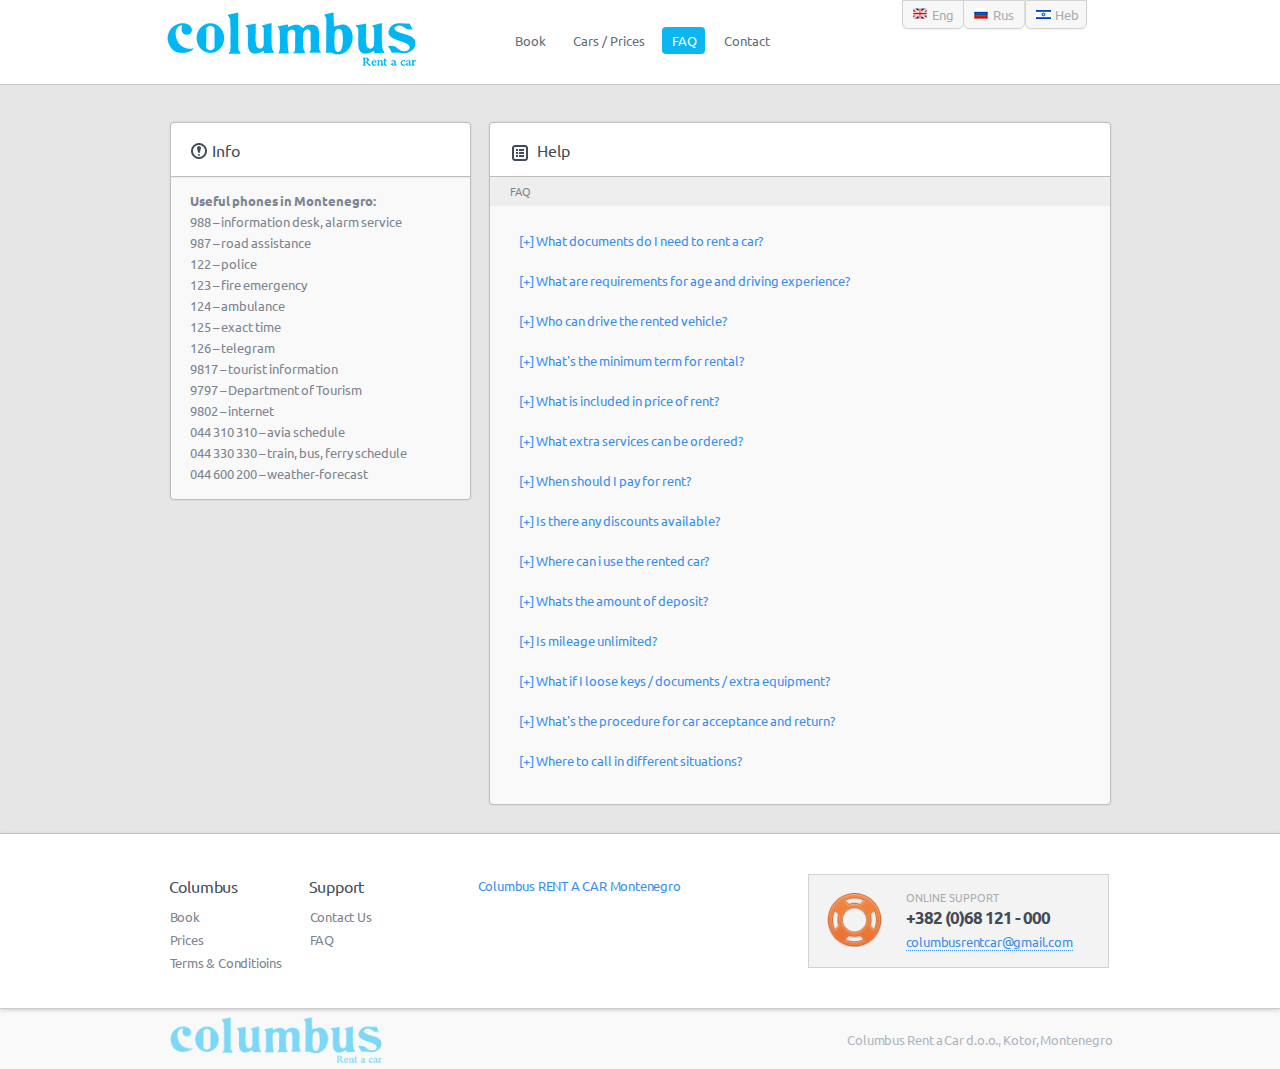
<file: en/faq.html>
<!DOCTYPE html>
<html lang="en-US">
	<head>
		<title>Columbus - Rent Car in Montenegro</title>
		<link rel="shortcut icon" type="image/x-icon" href="/images/favicon.ico" />
		<meta http-equiv="content-type" content="text/html; charset=UTF-8" />
		<meta name="viewport" content="width=device-width, initial-scale=1">
		<link rel="stylesheet" href="/css/jquery-ui.css" type="text/css" media="all" />		
		<link rel="stylesheet" href="/css/style.css" type="text/css" media="all" />
		<link rel="icon" href="/favicon.ico" type="image/x-icon" />
		<link rel="shortcut icon" href="/favicon.ico" type="image/x-icon" />
		<!--[if IE]>
		<script type="text/javascript" src="/js/html5.js"></script>
		<link rel="stylesheet" id="stylesheet-ie" href="/css/css_ie.css" type="text/css" media="all" />
		<![endif]-->
      <!-- start Mixpanel --><script type="text/javascript">(function(f,b){if(!b.__SV){var a,e,i,g;window.mixpanel=b;b._i=[];b.init=function(a,e,d){function f(b,h){var a=h.split(".");2==a.length&&(b=b[a[0]],h=a[1]);b[h]=function(){b.push([h].concat(Array.prototype.slice.call(arguments,0)))}}var c=b;"undefined"!==typeof d?c=b[d]=[]:d="mixpanel";c.people=c.people||[];c.toString=function(b){var a="mixpanel";"mixpanel"!==d&&(a+="."+d);b||(a+=" (stub)");return a};c.people.toString=function(){return c.toString(1)+".people (stub)"};i="disable track track_pageview track_links track_forms register register_once alias unregister identify name_tag set_config people.set people.set_once people.increment people.append people.union people.track_charge people.clear_charges people.delete_user".split(" ");
for(g=0;g<i.length;g++)f(c,i[g]);b._i.push([a,e,d])};b.__SV=1.2;a=f.createElement("script");a.type="text/javascript";a.async=!0;a.src="undefined"!==typeof MIXPANEL_CUSTOM_LIB_URL?MIXPANEL_CUSTOM_LIB_URL:"//cdn.mxpnl.com/libs/mixpanel-2-latest.min.js";e=f.getElementsByTagName("script")[0];e.parentNode.insertBefore(a,e)}})(document,window.mixpanel||[]);
mixpanel.init("39d031c6b50df846113d01863017366a");</script><!-- end Mixpanel -->
	</head>
	<body class="page page-two-column no-main-form">
		<div id="fb-root"></div>
		<script>(function(d, s, id) {
		  var js, fjs = d.getElementsByTagName(s)[0];
		  if (d.getElementById(id)) return;
		  js = d.createElement(s); js.id = id;
		  js.src = "//connect.facebook.net/en_GB/sdk.js#xfbml=1&version=v2.3";
		  fjs.parentNode.insertBefore(js, fjs);
		  }(document, 'script', 'facebook-jssdk'));</script>
			<div id="branding">
				<div id="branding-content">
					<div class="title-content">
                      	<a href="index.html" title=""><img class="site-logo" src="/images/columbus-name.png" alt="" /></a>
                      	<!--<h1 class="site-title"><a href="index.html" title="">Columbus</a></h1>-->
					</div>					
					<div class="access-content">
						<ul>
							<li><a href="index.html" title="">Book</a></li>
                          <li><a href="prices.html" title="">Cars / Prices</a></li>
							<li class="current_page_item"><a href="faq.html" title="">FAQ</a></li>
							<li><a href="contact.html" title="">Contact</a></li>
						</ul>
					</div><!-- .access -->			
					<div class="menus-content">	
						<div class="menus">	
							<div class="language-en">
								<div class="sbHolder"><a href="/en/faq.html" class="sbSelector">Eng</a></div>
							</div>
						</div>
						<div class="menus">
							<div class="language">
								<div class="sbHolder"><a href="/faq.html" class="sbSelector">Rus</a></div>
							</div>
						</div>
						<div class="menus">	
							<div class="language-heb">
								<div class="sbHolder"><a href="/heb/index.html" class="sbSelector">Heb</a></div>
							</div>
						</div>		
						<!-- <div class="menus">							
							<div class="language-en">
								<select class="select" name="select_language" onchange="document.location=this.options[this.selectedIndex].value"> 
									<option  value="/en/faq.html" selected="selected">English</option>
									<option value="/faq.html">Russian</option>
								</select>
							</div>
						</div> -->
					</div>
				</div><!-- #branding-content -->
				<div class="clear"></div>
			</div><!-- #branding -->
			<div id="main">				
				<div id="primary">					
					<div class="clear"></div>
						<aside id="secondary" class="sidebar-left">	
                  			<div class="widget info_widget">
                              <h3 class="widget-title"><img src="/images/info.png" alt="">Info</h3>
                              <div class="widget-content">
                                <strong>Useful phones in Montenegro:</strong> <p >988 – information desk, alarm service</p>
                                <p>987 – road assistance</p>
                                <p>122 – police</p>
                                <p>123 – fire emergency</p>
                                <p>124 – ambulance</p>
                                <p>125 – exact time</p>
                                <p>126 – telegram</p>
                                <p>9817 – tourist information</p>
                                <p>9797 – Department of Tourism</p>
                                <p>9802 – internet</p>
                                <p>044 310 310 – avia schedule</p>
                                <p>044 330 330 – train, bus, ferry schedule</p>
                                <p>044 600 200 – weather-forecast</p>
                              </div>
                          </div>
                  		</aside>
					<div id="content" class="sidebar-middle">
						<div class="widget main-widget faq-widget">
							<div class="widget-title">
								<div>
									<img src="/images/list.png" alt="" />
									Help
								</div>
								<div class="clear"></div>	
							</div>
							<h4>FAQ</h4>
							<div class="widget-content widget-note">
								<div class="main-block">									
									<div class="details">
										<div class="view-details">[+] What documents do I need to rent a car?</div>
										<div class="close-details">[-] What documents do I need to rent a car?</div>						
									</div>																			
									<p class="details-more">You will need your passport (national passport for foreign citizens) and your driving license.</p>
								</div>
								<div class="main-block">									
									<div class="details">
										<div class="view-details">[+] What are requirements for age and driving experience?</div>
										<div class="close-details">[-] What are requirements for age and driving experience?</div>						
									</div>																			
									<p class="details-more">Your age should be 21+, any driving experience is acceptable.</p>
								</div>
								<div class="main-block">									
									<div class="details">
										<div class="view-details">[+] Who can drive the rented vehicle?</div>
										<div class="close-details">[-] Who can drive the rented vehicle?</div>						
									</div>																			
									<p class="details-more">Only the person who rented the car is allowed to drive it, however we can list one additional driver in the contract upon your request.</p>
								</div>
								<div class="main-block">									
									<div class="details">
										<div class="view-details">[+] What's the minimum term for rental?</div>
										<div class="close-details">[-] What's the minimum term for rental?</div>						
									</div>																			
									<p class="details-more">Car is rented for 24 hours minimum (one day). If you rent a car for a shorter period you still pay for the whole day. Rent period starts when the car acceptance certificate is signed.</p>
								</div>
								<div class="main-block">									
									<div class="details">
										<div class="view-details">[+] What is included in price of rent?</div>
										<div class="close-details">[-] What is included in price of rent?</div>						
									</div>																			
                                  <p class="details-more">All prices are indicated in Euro per day of rent. Prices include all applicable taxes, also the VAT.</p>
								</div>
								<div class="main-block">									
									<div class="details">
										<div class="view-details">[+] What extra services can be ordered?</div>
										<div class="close-details">[-] What extra services can be ordered?</div>					
									</div>																			
                                  <p class="details-more">We can equip your car with child seats, GPS navigator, bike holder and roof box. For every piece of equipment we will charge you 1 &euro;/day only. If you prefer the car to be driven by your personal driver, our professional drivers will be glad to service you for 40 &euro;/day (12 hours per day maximum). If you need to take or return a car after 22:00 and before 7:00 we will charge 20 &euro; extra.</p>
								</div>
								<div class="main-block">									
									<div class="details">
										<div class="view-details">[+] When should I pay for rent?</div>
										<div class="close-details">[-] When should I pay for rent?</div>					
									</div>																			
                                  <p class="details-more">The payment is made upon signing of contract. In case of early return payment is not refunded. Upon expiration of contract, term of rent may be prolonged on your request, pleasy contact us. Payment may be settled in cash, by bank transfer or with a credit card.</p>
								</div>
                              <div class="main-block">									
									<div class="details">
										<div class="view-details">[+] Is there any discounts available?</div>
										<div class="close-details">[-] Is there any discounts available?</div>					
									</div>																			
									<p class="details-more">We offer seasonal discounts to private and corporate clients since 01 of October till 01 of April. We can also offer you special conditions if you rent for over 15 days.</p>
								</div>
                              <div class="main-block">									
									<div class="details">
										<div class="view-details">[+] Where can i use the rented car?</div>
										<div class="close-details">[-] Where can i use the rented car?</div>					
									</div>																			
                                <p class="details-more">The car should be used within territory of Montenegro. The vehicle should not leave Montenegro without prior consent of d.o.o. Rent a Car «COLUMBUS».</p>
								</div>
                              <div class="main-block">									
									<div class="details">
										<div class="view-details">[+] Whats the amount of deposit?</div>
										<div class="close-details">[-] Whats the amount of deposit?</div>					
									</div>																			
                                <p class="details-more">Deposit is 100 &euro; per car.</p>
								</div>
                              <div class="main-block">									
									<div class="details">
										<div class="view-details">[+] Is mileage unlimited?</div>
										<div class="close-details">[-] Is mileage unlimited?</div>					
									</div>																			
                                <p class="details-more">Unlimited mileage applies to all rentals.</p>
								</div>
                              <div class="main-block">									
									<div class="details">
                                      <div class="view-details">[+] What if I loose keys / documents / extra equipment?</div>
										<div class="close-details">[-] What if I loose keys / documents / extra equipment?</div>					
									</div>																			
                                <p class="details-more">Fine for loss of keys or documents is 500 &euro;. Fine for loss of extra eqipment (e.g. child seat, GPS): 100 &euro;.</p>
								</div>
							<div class="main-block">									
									<div class="details">
										<div class="view-details">[+] What's the procedure for car acceptance and return?</div>
										<div class="close-details">[-] What's the procedure for car acceptance and return?</div>					
									</div>																			
									<p class="details-more">The car is given to you with a full tank, clean, and with all necessary equipment (conditioner, audiosystem, spare tyre, tyres according to season). If you return a car with an empty tank or unclean you will be charged for car wash (15 &euro;) and tank refill. In case car appearence doesn't allow inspect it, the car will be inspected after it's washed (15 &euro;).</p>
								</div>
                              <div class="main-block">									
									<div class="details">
										<div class="view-details">[+] Where to call in different situations?</div>
										<div class="close-details">[-] Where to call in different situations?</div>					
									</div>																			
                                <p class="details-more"> Our office phone: +382 (0)68 121-000</p>
                                <p class="details-more">Other numbers:</p>
                                <p class="details-more">988 – information desk, alarm service</p>
                                <p class="details-more">987 – road assistance</p>
                                <p class="details-more">122 – police</p>
                                <p class="details-more">123 – fire emergency</p>
                                <p class="details-more">124 – ambulance</p>
                                <p class="details-more">125 – exact time</p>
                                <p class="details-more">126 – telegram</p>
                                <p class="details-more">9817 – tourist information</p>
                                <p class="details-more">9797 – Department of Tourism</p>
                                <p class="details-more">9802 – internet</p>
                                <p class="details-more">044 310 310 – avia schedule</p>
                                <p class="details-more">044 330 330 – train, bus, ferry schedule</p>
                                <p class="details-more">044 600 200 – weather-forecast</p>
								</div>
                          </div>		
						</div>
					</div>
				</div>
			</div>
			<div class="clear"></div>
			<footer id="footer">	
				<div id="footer-menu" class="footer-content">
					<div class="widget-area">
						<div class="clear"></div>
						<div class="footer-nav footer-widget-single">
							<h3 class="widget-title">Columbus</h3>
							<ul>
                              	<li><a href="index.html" title="">Book</a></li>
								<li><a href="prices.html" title="">Prices</a></li>
								<li><a href="contract.html" title="">Terms &amp; Conditioins</a></li>
							</ul>
						</div>
						<div class="footer-nav footer-widget-single">
							<h3 class="widget-title">Support</h3>
							<ul>
								<li><a href="contact.html" title="">Contact Us</a></li>
								<li><a href="faq.html" title="">FAQ</a></li>
							</ul>
						</div>
						<div class="recent_tweets footer-widget-single">
                         
 							<div class="fb-page" data-href="https://www.facebook.com/pages/Columbus-RENT-A-CAR-Montenegro/811939992229994" data-width="300" data-hide-cover="false" data-show-facepile="true" data-show-posts="false"><div class="fb-xfbml-parse-ignore"><blockquote cite="https://www.facebook.com/pages/Columbus-RENT-A-CAR-Montenegro/811939992229994"><a href="https://www.facebook.com/pages/Columbus-RENT-A-CAR-Montenegro/811939992229994">Columbus RENT A CAR Montenegro</a></blockquote></div></div>
						
 							<!--<h3>Recent tweets</h3>
 							<div class="recent_tweets_content"><a href="#" title="">@bestwebsoft</a> velit, vitae tincidunt orci. Proin vitae auctor lectus.</div>
 							<div class="recent_tweets_url"><a href="#" title="">http://bestwebsoft.com</a></div>
	 						<div class="recent_tweets_time">posted 2 days ago</div>	 						-->
 						</div>
 						<div class="support footer-widget-single">
 							<img src="/images/support-icon.png" alt="" />
 							<div class="title">Online support</div>
 							<div class="phone">+382 (0)68 121 - 000</div>
                          	<div class="email"><a href="mailto:columbusrentcar@gmail.com" title="">columbusrentcar@gmail.com</a></div>		
 						</div>
						<div class="clear"></div> 						
					</div><!-- #footer-content -->
				</div>
				<div id="footer-content">
					<img class="site-logo" src="/images/columbus-name.png" alt="" />
					<!--<h1 class="site-title">Columbus</h1>-->			
					<div class="company-name">Columbus Rent a Car d.o.o., Kotor, Montenegro</div>
				</div><!-- #footer-content -->
			</footer><!--end:footer-->
		</div><!--end:conteiner-->

		<script type="text/javascript" src="/js/jquery-1.10.1.min.js"></script>
		<script type="text/javascript" src="/js/jquery-migrate-1.2.1.min.js"></script>
		<script type="text/javascript" src="/js/jquery-ui.js"></script>		
		<!--[if IE]>
		<script type="text/javascript" src="/js/placeholder_ie.js"></script>
		<![endif]-->
		<script type="text/javascript" src="/js/custom-form-elements.js"></script>
		<script type="text/javascript" src="/js/jquery.selectbox-0.2.min.js"></script>
		<script type="text/javascript" src="/js/script.js"></script>
<script>
  (function(i,s,o,g,r,a,m){i['GoogleAnalyticsObject']=r;i[r]=i[r]||function(){
  (i[r].q=i[r].q||[]).push(arguments)},i[r].l=1*new Date();a=s.createElement(o),
  m=s.getElementsByTagName(o)[0];a.async=1;a.src=g;m.parentNode.insertBefore(a,m)
  })(window,document,'script','//www.google-analytics.com/analytics.js','ga');

  ga('create', 'UA-64481938-1', 'auto');
  ga('send', 'pageview');

</script>
<!-- Yandex.Metrika counter -->
<script type="text/javascript">
(function (d, w, c) {
    (w[c] = w[c] || []).push(function() {
        try {
            w.yaCounter31073331 = new Ya.Metrika({id:31073331,
                    webvisor:true,
                    clickmap:true,
                    trackLinks:true,
                    accurateTrackBounce:true});
        } catch(e) { }
    });

    var n = d.getElementsByTagName("script")[0],
        s = d.createElement("script"),
        f = function () { n.parentNode.insertBefore(s, n); };
    s.type = "text/javascript";
    s.async = true;
    s.src = (d.location.protocol == "https:" ? "https:" : "http:") + "//mc.yandex.ru/metrika/watch.js";

    if (w.opera == "[object Opera]") {
        d.addEventListener("DOMContentLoaded", f, false);
    } else { f(); }
})(document, window, "yandex_metrika_callbacks");
</script>
<noscript><div><img src="//mc.yandex.ru/watch/31073331" style="position:absolute; left:-9999px;" alt="" /></div></noscript>
<!-- /Yandex.Metrika counter -->	
</body>
</html>
</file>
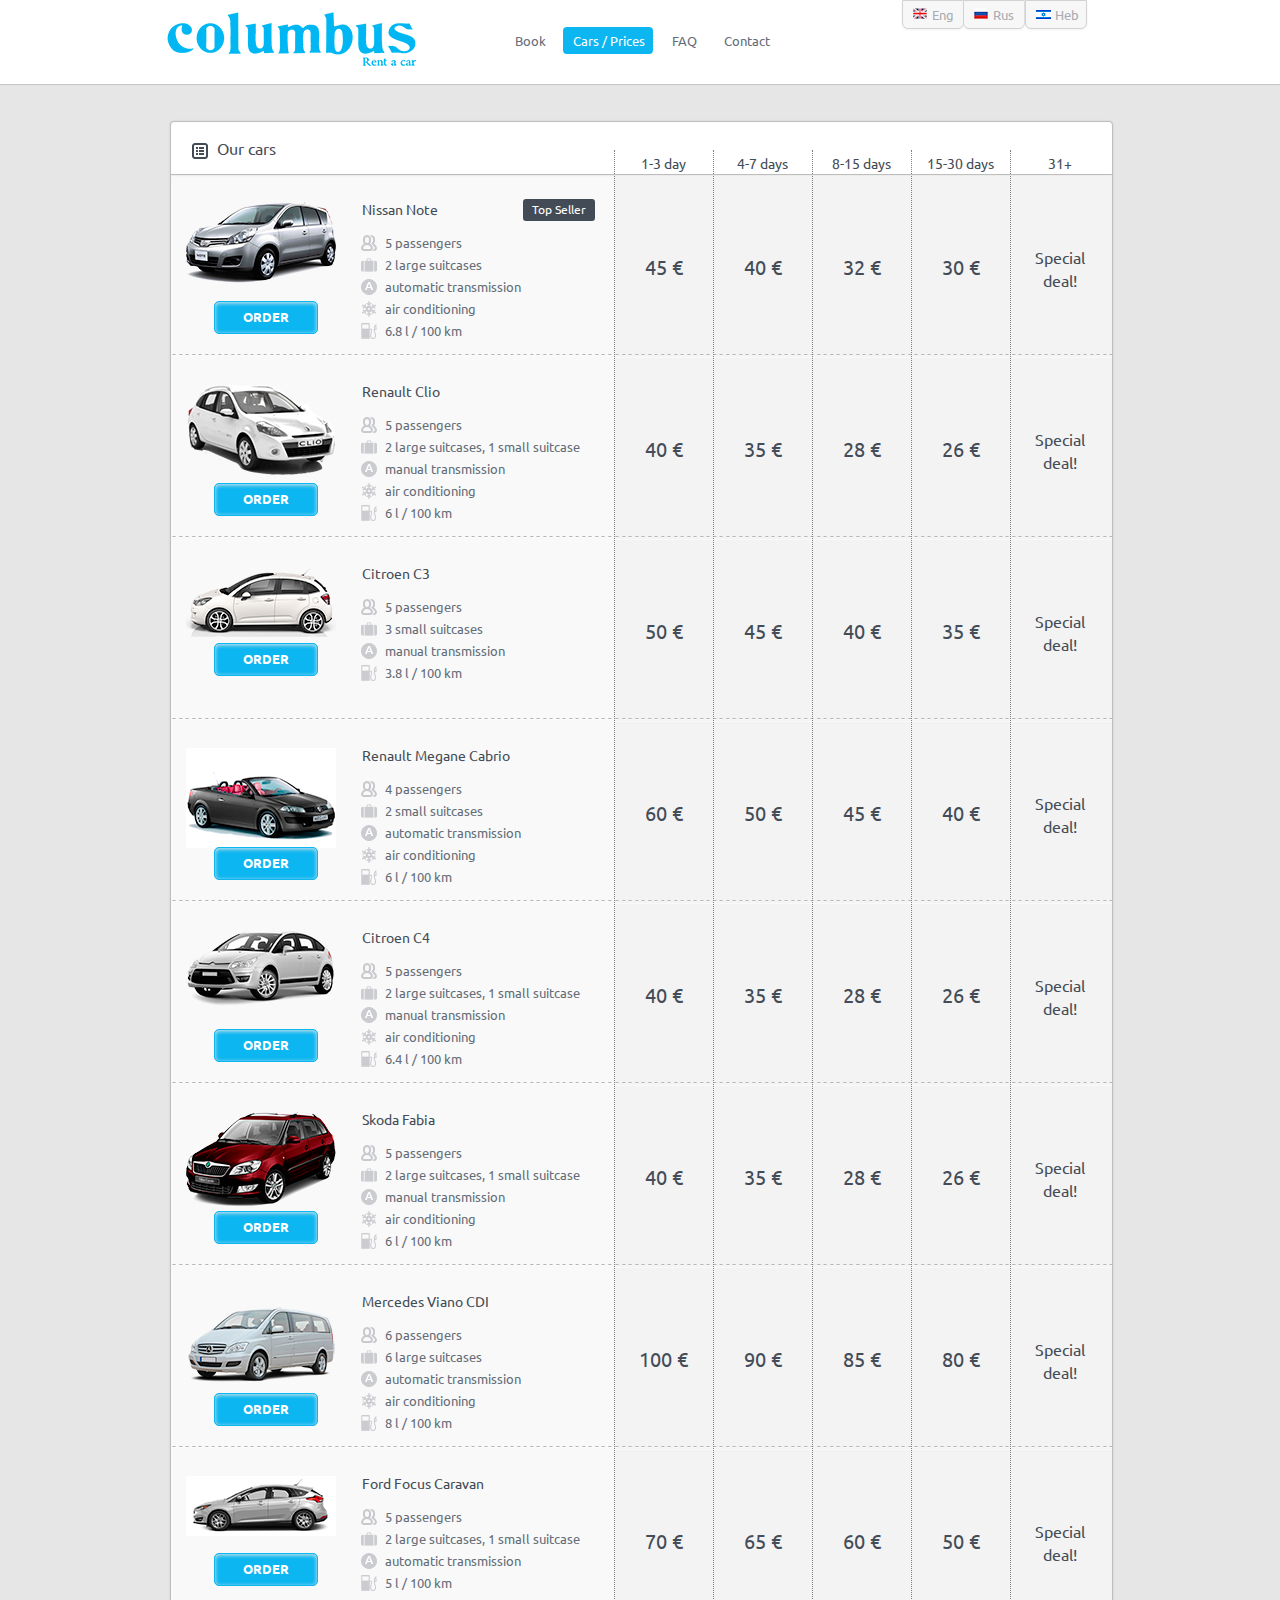
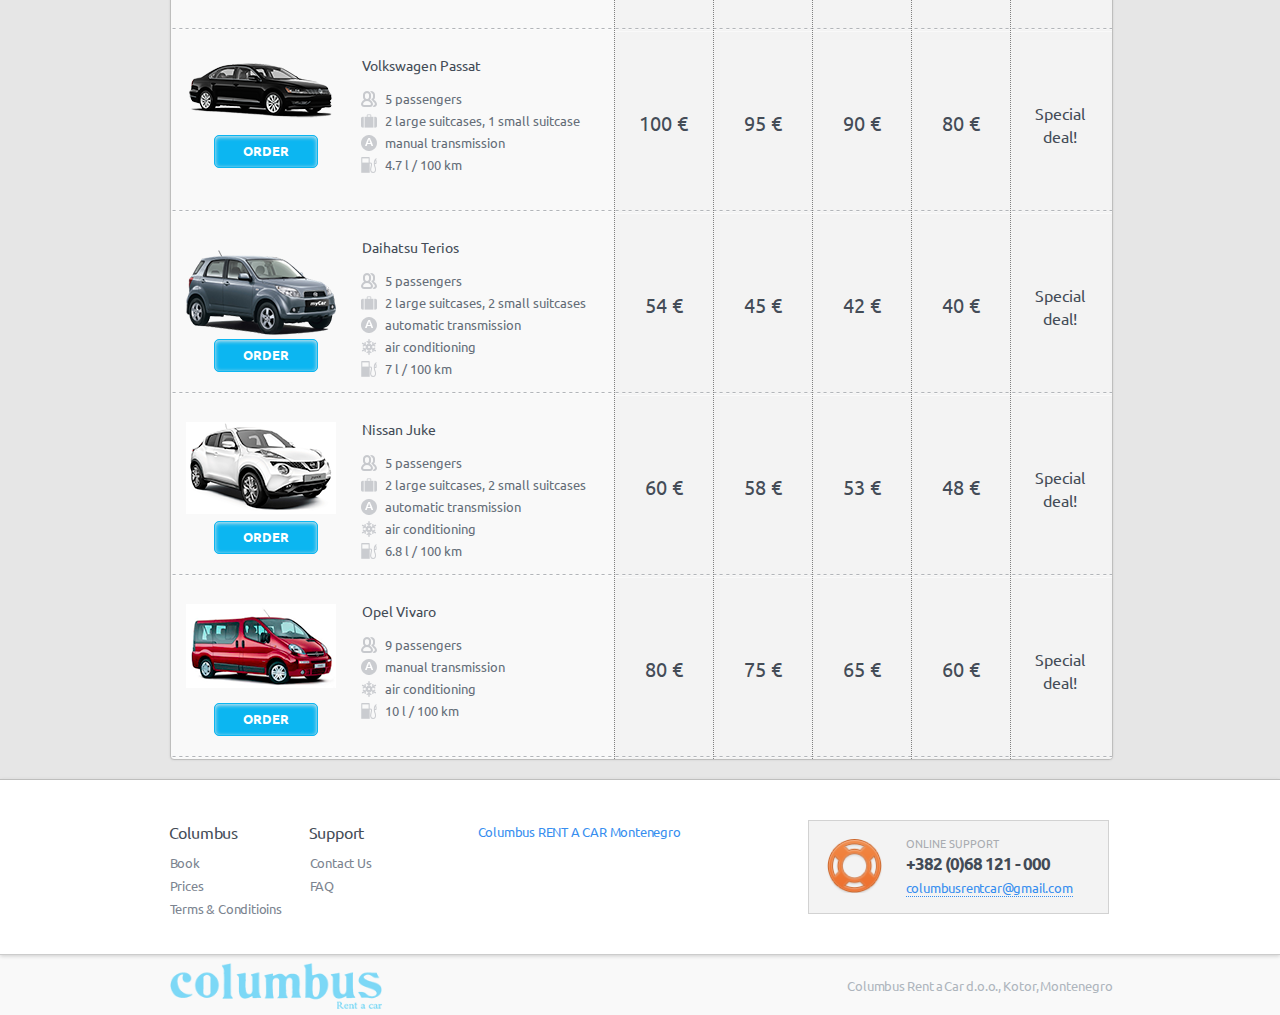
<file: en/prices.html>
<!DOCTYPE html>
<html lang="en-US">
	<head>
		<title>Columbus - Rent Car in Montenegro</title>
		<link rel="shortcut icon" type="image/x-icon" href="/images/favicon.ico" />
		<meta http-equiv="content-type" content="text/html; charset=UTF-8" />
		<meta name="viewport" content="width=device-width, initial-scale=1">
		<link rel="stylesheet" href="/css/jquery-ui.css" type="text/css" media="all" />		
		<link rel="stylesheet" href="/css/style.css" type="text/css" media="all" />
		<link rel="stylesheet" href="/css/jquery.slider.min.css" />	
		<!--[if IE]>
		<script type="text/javascript" src="/js/html5.js"></script>
		<link rel="stylesheet" id="stylesheet-ie" href="/css/css_ie.css" type="text/css" media="all" />
		<![endif]-->
      <!-- start Mixpanel --><script type="text/javascript">(function(f,b){if(!b.__SV){var a,e,i,g;window.mixpanel=b;b._i=[];b.init=function(a,e,d){function f(b,h){var a=h.split(".");2==a.length&&(b=b[a[0]],h=a[1]);b[h]=function(){b.push([h].concat(Array.prototype.slice.call(arguments,0)))}}var c=b;"undefined"!==typeof d?c=b[d]=[]:d="mixpanel";c.people=c.people||[];c.toString=function(b){var a="mixpanel";"mixpanel"!==d&&(a+="."+d);b||(a+=" (stub)");return a};c.people.toString=function(){return c.toString(1)+".people (stub)"};i="disable track track_pageview track_links track_forms register register_once alias unregister identify name_tag set_config people.set people.set_once people.increment people.append people.union people.track_charge people.clear_charges people.delete_user".split(" ");
for(g=0;g<i.length;g++)f(c,i[g]);b._i.push([a,e,d])};b.__SV=1.2;a=f.createElement("script");a.type="text/javascript";a.async=!0;a.src="undefined"!==typeof MIXPANEL_CUSTOM_LIB_URL?MIXPANEL_CUSTOM_LIB_URL:"//cdn.mxpnl.com/libs/mixpanel-2-latest.min.js";e=f.getElementsByTagName("script")[0];e.parentNode.insertBefore(a,e)}})(document,window.mixpanel||[]);
mixpanel.init("39d031c6b50df846113d01863017366a");</script><!-- end Mixpanel -->
	</head>
	<body class="page no-main-form">
		<div id="fb-root"></div>
		<script>(function(d, s, id) {
		  var js, fjs = d.getElementsByTagName(s)[0];
		  if (d.getElementById(id)) return;
		  js = d.createElement(s); js.id = id;
		  js.src = "//connect.facebook.net/en_GB/sdk.js#xfbml=1&version=v2.3";
		  fjs.parentNode.insertBefore(js, fjs);
		  }(document, 'script', 'facebook-jssdk'));</script>
			<div id="branding">
				<div id="branding-content">
					<div class="title-content">
                      	<a href="index.html" title=""><img class="site-logo" src="/images/columbus-name.png" alt="" /></a>
                      	<!--<h1 class="site-title"><a href="index.html" title="">Columbus</a></h1>-->
					</div>					
					<div class="access-content">
						<ul>
							<li><a href="index.html" title="">Book</a></li>
                          <li  class="current_page_item"><a href="prices.html" title="">Cars / Prices</a></li>
							<li><a href="faq.html" title="">FAQ</a></li>
							<li><a href="contact.html" title="">Contact</a></li>
						</ul>
					</div><!-- .access -->			
					<div class="menus-content">	
						<div class="menus">	
							<div class="language-en">
								<div class="sbHolder"><a href="/en/prices.html" class="sbSelector">Eng</a></div>
							</div>
						</div>
						<div class="menus">
							<div class="language">
								<div class="sbHolder"><a href="/prices.html" class="sbSelector">Rus</a></div>
							</div>
						</div>
						<div class="menus">	
							<div class="language-heb">
								<div class="sbHolder"><a href="/heb/index.html" class="sbSelector">Heb</a></div>
							</div>
						</div>								
						<!-- <div class="menus">							
							<div class="language-en">
								<select class="select" name="select_language" onchange="document.location=this.options[this.selectedIndex].value"> 
									<option  value="/en/prices.html" selected="selected">English</option>
									<option value="/prices.html">Russian</option>
								</select>
							</div>
						</div> -->
					</div>
				</div><!-- #branding-content -->
				<div class="clear"></div>
			</div><!-- #branding -->			
			<div id="main">	
				<div class="widget main-widget product-widget">	
					<div class="widget-title">
						<div>
							<img src="/images/list.png" alt="" />
							Our cars
						</div>
						<div class="clear"></div>	
					</div>
					
					<div class="post">
						<div class="main-block_container">
							<div class="additional-block_container-price-header">
								<div class="main-block-price-header">									
									&nbsp;				
								</div>
								<div class="additional-block-price-header">
                                  <span>1-3 day</span>
								</div>
								<div class="additional-block-price-header">
                                  <span>4-7 days</span>
								</div>
								<div class="additional-block-price-header">
                                  <span>8-15 days</span>
								</div>
								<div class="additional-block-price-header">
                                  <span>15-30 days</span>
								</div>
								<div class="additional-block-price-header">
                                  <span>31+</span>
								</div>
							</div>									
						</div>
						<div class="clear"></div>
					</div>


					<div class="post">
						<div class="main-block_container">
							<div class="additional-block_container-price">
								<div class="main-block-price">									
									<div class="product-img">
                                      <img src="/images/nissan_note_silver.png" alt="" />
									</div>
									<div class="product-info">
										<h3 class="entry-format"> <span class="carTitle">Nissan Note</span> <span class="top-seller">Top Seller</span></h3>
										<div class="features">
											<p><img src="/images/passenger-icon.png" alt="" /> 5 passengers</p>
											<p><img src="/images/suitcase-icon.png" alt="" /> 2 large suitcases</p>
											<p><img src="/images/transmission-icon.png" alt="" /> automatic transmission</p>
											<p><img src="/images/air-icon.png" alt="" /> air conditioning</p>
                                          <p><img src="/images/km_l-icon.png" alt="" /> 6.8 l / 100 km</p>						
										</div>
									</div>
									<div class="price-button-container">
										<input type="button" class="orange_button" value="Order">
									</div>									
								</div>
								<div class="additional-block-price">
                                  <p>45 &euro;</p>
								</div>
								<div class="additional-block-price">
                                  <p>40 &euro;</p>
								</div>
								<div class="additional-block-price">
                                  <p>32 &euro;</p>
								</div>
								<div class="additional-block-price">
                                  <p>30 &euro;</p>
								</div>
								<div class="additional-block-price">
                                  <span>Special<br />deal!</span>
								</div>
							</div>									
						</div>
						<div class="clear"></div>
					</div>
                  <div class="post">
						<div class="main-block_container">
							<div class="additional-block_container-price">
								<div class="main-block-price">									
									<div class="product-img">
                                      <img src="/images/renault_clio_white.png" alt="" />
									</div>
									<div class="product-info">
										<h3 class="entry-format"> <span class="carTitle">Renault Сlio</span></h3>
										<div class="features">
											<p><img src="/images/passenger-icon.png" alt="" /> 5 passengers</p>
											<p><img src="/images/suitcase-icon.png" alt="" /> 2 large suitcases, 1 small suitcase</p>
											<p><img src="/images/transmission-icon.png" alt="" /> manual transmission</p>
											<p><img src="/images/air-icon.png" alt="" /> air conditioning</p>
											<p><img src="/images/km_l-icon.png" alt="" /> 6 l / 100 km</p>						
										</div>
									</div>
									<div class="price-button-container">
										<input type="button" class="orange_button" value="Order">
									</div>								
								</div>
								<div class="additional-block-price">
                                  <p>40 &euro;</p>
								</div>
								<div class="additional-block-price">
                                  <p>35 &euro;</p>
								</div>
								<div class="additional-block-price">
                                  <p>28 &euro;</p>
								</div>
								<div class="additional-block-price">
                                  <p>26 &euro;</p>
								</div>
								<div class="additional-block-price">
                                  <span>Special<br />deal!</span>
								</div>
							</div>									
						</div>
						<div class="clear"></div>
					</div>
					<div class="post">
						<div class="main-block_container">
							<div class="additional-block_container-price">
								<div class="main-block-price">									
									<div class="product-img">
										<img src="/images/citroen_c3.png" alt="" />
									</div>
									<div class="product-info">
										<h3 class="entry-format"> <span class="carTitle">Citroen C3</span></h3>
										<div class="features">
											<p><img src="/images/passenger-icon.png" alt="" /> 5 passengers</p>
											<p><img src="/images/suitcase-icon.png" alt="" /> 3 small suitcases</p>
											<p><img src="/images/transmission-icon.png" alt="" /> manual transmission</p>
											<p><img src="/images/km_l-icon.png" alt="" /> 3.8 l / 100 km</p>						
										</div>
									</div>
									<div class="price-button-container">
										<input type="button" class="orange_button" value="Order">
									</div>								
								</div>
								<div class="additional-block-price">
									<p>50 &euro;</p>
								</div>
								<div class="additional-block-price">
									<p>45 &euro;</p>
								</div>
								<div class="additional-block-price">
									<p>40 &euro;</p>
								</div>
								<div class="additional-block-price">
									<p>35 &euro;</p>
								</div>
								<div class="additional-block-price">
									<span>Special<br />deal!</span>
								</div>
							</div>									
						</div>
						<div class="clear"></div>
					</div>
					<div class="post">
						<div class="main-block_container">
							<div class="additional-block_container-price">
								<div class="main-block-price">									
									<div class="product-img">
										<img src="/images/renault_megane_cabrio.png" alt="" />
									</div>
									<div class="product-info">
										<h3 class="entry-format"> <span class="carTitle">Renault Megane Cabrio</span></h3>
										<div class="features">
											<p><img src="/images/passenger-icon.png" alt="" /> 4 passengers</p>
											<p><img src="/images/suitcase-icon.png" alt="" /> 2 small suitcases</p>
											<p><img src="/images/transmission-icon.png" alt="" /> automatic transmission</p>
											<p><img src="/images/air-icon.png" alt="" /> air conditioning</p>
											<p><img src="/images/km_l-icon.png" alt="" /> 6 l / 100 km</p>						
										</div>
									</div>
									<div class="price-button-container">
										<input type="button" class="orange_button" value="Order">
									</div>								
								</div>
								<div class="additional-block-price">
									<p>60 &euro;</p>
								</div>
								<div class="additional-block-price">
									<p>50 &euro;</p>
								</div>
								<div class="additional-block-price">
									<p>45 &euro;</p>
								</div>
								<div class="additional-block-price">
									<p>40 &euro;</p>
								</div>
								<div class="additional-block-price">
									<span>Special<br />deal!</span>
								</div>
							</div>									
						</div>
						<div class="clear"></div>
					</div>
					<div class="post">
						<div class="main-block_container">
							<div class="additional-block_container-price">
								<div class="main-block-price">									
									<div class="product-img">
										<img src="/images/citroen_c4_silver.png" alt="" />
									</div>
									<div class="product-info">
										<h3 class="entry-format"> <span class="carTitle">Citroen C4</span></h3>
										<div class="features">
											<p><img src="/images/passenger-icon.png" alt="" /> 5 passengers</p>
											<p><img src="/images/suitcase-icon.png" alt="" /> 2 large suitcases, 1 small suitcase</p>
											<p><img src="/images/transmission-icon.png" alt="" /> manual transmission</p>
											<p><img src="/images/air-icon.png" alt="" /> air conditioning</p>
											<p><img src="/images/km_l-icon.png" alt="" /> 6.4 l / 100 km</p>						
										</div>
									</div>
									<div class="price-button-container">
										<input type="button" class="orange_button" value="Order">
									</div>								
								</div>
								<div class="additional-block-price">
									<p>40 &euro;</p>
								</div>
								<div class="additional-block-price">
									<p>35 &euro;</p>
								</div>
								<div class="additional-block-price">
									<p>28 &euro;</p>
								</div>
								<div class="additional-block-price">
									<p>26 &euro;</p>
								</div>
								<div class="additional-block-price">
									<span>Special<br />deal!</span>
								</div>
							</div>									
						</div>
						<div class="clear"></div>
					</div>
					<div class="post">
						<div class="main-block_container">
							<div class="additional-block_container-price">
								<div class="main-block-price">									
									<div class="product-img">
										<img src="/images/skoda_fabia_bordo.png" alt="" />
									</div>
									<div class="product-info">
										<h3 class="entry-format"> <span class="carTitle">Skoda Fabia</span></h3>
										<div class="features">
											<p><img src="/images/passenger-icon.png" alt="" /> 5 passengers</p>
											<p><img src="/images/suitcase-icon.png" alt="" /> 2 large suitcases, 1 small suitcase</p>
											<p><img src="/images/transmission-icon.png" alt="" /> manual transmission</p>
											<p><img src="/images/air-icon.png" alt="" /> air conditioning</p>
											<p><img src="/images/km_l-icon.png" alt="" /> 6 l / 100 km</p>						
										</div>
									</div>
									<div class="price-button-container">
										<input type="button" class="orange_button" value="Order">
									</div>								
								</div>
								<div class="additional-block-price">
									<p>40 &euro;</p>
								</div>
								<div class="additional-block-price">
									<p>35 &euro;</p>
								</div>
								<div class="additional-block-price">
									<p>28 &euro;</p>
								</div>
								<div class="additional-block-price">
									<p>26 &euro;</p>
								</div>
								<div class="additional-block-price">
									<span>Special<br />deal!</span>
								</div>
							</div>									
						</div>
						<div class="clear"></div>
					</div>
					<div class="post">
						<div class="main-block_container">
							<div class="additional-block_container-price">
								<div class="main-block-price">									
									<div class="product-img">
										<img src="/images/mercedes_viano.png" alt="" />
									</div>
									<div class="product-info">
										<h3 class="entry-format"> <span class="carTitle">Mercedes Viano CDI</span></h3>
										<div class="features">
											<p><img src="/images/passenger-icon.png" alt="" /> 6 passengers</p>
											<p><img src="/images/suitcase-icon.png" alt="" /> 6 large suitcases</p>
											<p><img src="/images/transmission-icon.png" alt="" /> automatic transmission</p>
											<p><img src="/images/air-icon.png" alt="" /> air conditioning</p>
											<p><img src="/images/km_l-icon.png" alt="" /> 8 l / 100 km</p>						
										</div>
									</div>
									<div class="price-button-container">
										<input type="button" class="orange_button" value="Order">
									</div>								
								</div>
								<div class="additional-block-price">
									<p>100 &euro;</p>
								</div>
								<div class="additional-block-price">
									<p>90 &euro;</p>
								</div>
								<div class="additional-block-price">
									<p>85 &euro;</p>
								</div>
								<div class="additional-block-price">
									<p>80 &euro;</p>
								</div>
								<div class="additional-block-price">
									<span>Special<br />deal!</span>
								</div>
							</div>									
						</div>
						<div class="clear"></div>
					</div>
					<div class="post">
						<div class="main-block_container">
							<div class="additional-block_container-price">
								<div class="main-block-price">									
									<div class="product-img">
										<img src="/images/ford_focus.png" alt="" />
									</div>
									<div class="product-info">
										<h3 class="entry-format"> <span class="carTitle">Ford Focus Caravan</span></h3>
										<div class="features">
											<p><img src="/images/passenger-icon.png" alt="" /> 5 passengers</p>
											<p><img src="/images/suitcase-icon.png" alt="" /> 2 large suitcases, 1 small suitcase</p>
											<p><img src="/images/transmission-icon.png" alt="" /> automatic transmission</p>
											<p><img src="/images/km_l-icon.png" alt="" /> 5 l / 100 km</p>						
										</div>
									</div>
									<div class="price-button-container">
										<input type="button" class="orange_button" value="Order">
									</div>								
								</div>
								<div class="additional-block-price">
									<p>70 &euro;</p>
								</div>
								<div class="additional-block-price">
									<p>65 &euro;</p>
								</div>
								<div class="additional-block-price">
									<p>60 &euro;</p>
								</div>
								<div class="additional-block-price">
									<p>50 &euro;</p>
								</div>
								<div class="additional-block-price">
									<span>Special<br />deal!</span>
								</div>
							</div>									
						</div>
						<div class="clear"></div>
					</div>
					<div class="post">
						<div class="main-block_container">
							<div class="additional-block_container-price">
								<div class="main-block-price">									
									<div class="product-img">
										<img src="/images/volkswagen_passat.png" alt="" />
									</div>
									<div class="product-info">
										<h3 class="entry-format"> <span class="carTitle">Volkswagen Passat</span></h3>
										<div class="features">
											<p><img src="/images/passenger-icon.png" alt="" /> 5 passengers</p>
											<p><img src="/images/suitcase-icon.png" alt="" /> 2 large suitcases, 1 small suitcase</p>
											<p><img src="/images/transmission-icon.png" alt="" /> manual transmission</p>
											<p><img src="/images/km_l-icon.png" alt="" /> 4.7 l / 100 km</p>						
										</div>
									</div>
									<div class="price-button-container">
										<input type="button" class="orange_button" value="Order">
									</div>								
								</div>
								<div class="additional-block-price">
									<p>100 &euro;</p>
								</div>
								<div class="additional-block-price">
									<p>95 &euro;</p>
								</div>
								<div class="additional-block-price">
									<p>90 &euro;</p>
								</div>
								<div class="additional-block-price">
									<p>80 &euro;</p>
								</div>
								<div class="additional-block-price">
									<span>Special<br />deal!</span>
								</div>
							</div>									
						</div>
						<div class="clear"></div>
					</div>
					<div class="post">
						<div class="main-block_container">
							<div class="additional-block_container-price">
								<div class="main-block-price">									
									<div class="product-img">
										<img src="/images/daihatsu_terios.png" alt="" />
									</div>
									<div class="product-info">
										<h3 class="entry-format"> <span class="carTitle">Daihatsu Terios</span></h3>
										<div class="features">
											<p><img src="/images/passenger-icon.png" alt="" /> 5 passengers</p>
											<p><img src="/images/suitcase-icon.png" alt="" /> 2 large suitcases, 2 small suitcases</p>
											<p><img src="/images/transmission-icon.png" alt="" /> automatic transmission</p>
											<p><img src="/images/air-icon.png" alt="" /> air conditioning</p>
											<p><img src="/images/km_l-icon.png" alt="" /> 7 l / 100 km</p>						
										</div>
									</div>
									<div class="price-button-container">
										<input type="button" class="orange_button" value="Order">
									</div>								
								</div>
								<div class="additional-block-price">
									<p>54 &euro;</p>
								</div>
								<div class="additional-block-price">
									<p>45 &euro;</p>
								</div>
								<div class="additional-block-price">
									<p>42 &euro;</p>
								</div>
								<div class="additional-block-price">
									<p>40 &euro;</p>
								</div>
								<div class="additional-block-price">
									<span>Special<br />deal!</span>
								</div>
							</div>									
						</div>
						<div class="clear"></div>
					</div>
					<div class="post">
						<div class="main-block_container">
							<div class="additional-block_container-price">
								<div class="main-block-price">									
									<div class="product-img">
										<img src="/images/nissan_juke_white.png" alt="" />
									</div>
									<div class="product-info">
										<h3 class="entry-format"> <span class="carTitle">Nissan Juke</span></h3>
										<div class="features">
											<p><img src="/images/passenger-icon.png" alt="" /> 5 passengers</p>
											<p><img src="/images/suitcase-icon.png" alt="" /> 2 large suitcases, 2 small suitcases</p>
											<p><img src="/images/transmission-icon.png" alt="" /> automatic transmission</p>
											<p><img src="/images/air-icon.png" alt="" /> air conditioning</p>
											<p><img src="/images/km_l-icon.png" alt="" /> 6.8 l / 100 km</p>						
										</div>
									</div>
									<div class="price-button-container">
										<input type="button" class="orange_button" value="Order">
									</div>								
								</div>
								<div class="additional-block-price">
									<p>60 &euro;</p>
								</div>
								<div class="additional-block-price">
									<p>58 &euro;</p>
								</div>
								<div class="additional-block-price">
									<p>53 &euro;</p>
								</div>
								<div class="additional-block-price">
									<p>48 &euro;</p>
								</div>
								<div class="additional-block-price">
									<span>Special<br />deal!</span>
								</div>
							</div>									
						</div>
						<div class="clear"></div>
					</div>
					<div class="post">
						<div class="main-block_container">
							<div class="additional-block_container-price">
								<div class="main-block-price">									
									<div class="product-img">
										<img src="/images/opel_vivaro.png" alt="" />
									</div>
									<div class="product-info">
										<h3 class="entry-format"> <span class="carTitle">Opel Vivaro</span></h3>
										<div class="features">
											<p><img src="/images/passenger-icon.png" alt="" /> 9 passengers</p>
											<p><img src="/images/transmission-icon.png" alt="" /> manual transmission</p>
											<p><img src="/images/air-icon.png" alt="" /> air conditioning</p>
											<p><img src="/images/km_l-icon.png" alt="" /> 10 l / 100 km</p>
											<p>&nbsp;</p>						
										</div>
									</div>
									<div class="price-button-container">
										<input type="button" class="orange_button" value="Order">
									</div>								
								</div>
								<div class="additional-block-price">
									<p>80 &euro;</p>
								</div>
								<div class="additional-block-price">
									<p>75 &euro;</p>
								</div>
								<div class="additional-block-price">
									<p>65 &euro;</p>
								</div>
								<div class="additional-block-price">
									<p>60 &euro;</p>
								</div>
								<div class="additional-block-price">
									<span>Special<br />deal!</span>
								</div>
							</div>									
						</div>
						<div class="clear"></div>
					</div>
				</div>
			</div>
			<div class="clear"></div>
			<footer id="footer">	
				<div id="footer-menu" class="footer-content">
					<div class="widget-area">
						<div class="clear"></div>
						<div class="footer-nav footer-widget-single">
							<h3 class="widget-title">Columbus</h3>
							<ul>
                              	<li><a href="index.html" title="">Book</a></li>
								<li><a href="prices.html" title="">Prices</a></li>
								<li><a href="contract.html" title="">Terms &amp; Conditioins</a></li>
							</ul>
						</div>
						<div class="footer-nav footer-widget-single">
							<h3 class="widget-title">Support</h3>
							<ul>
								<li><a href="contact.html" title="">Contact Us</a></li>
								<li><a href="faq.html" title="">FAQ</a></li>
							</ul>
						</div>
						<div class="recent_tweets footer-widget-single">
                         
 							<div class="fb-page" data-href="https://www.facebook.com/pages/Columbus-RENT-A-CAR-Montenegro/811939992229994" data-width="300" data-hide-cover="false" data-show-facepile="true" data-show-posts="false"><div class="fb-xfbml-parse-ignore"><blockquote cite="https://www.facebook.com/pages/Columbus-RENT-A-CAR-Montenegro/811939992229994"><a href="https://www.facebook.com/pages/Columbus-RENT-A-CAR-Montenegro/811939992229994">Columbus RENT A CAR Montenegro</a></blockquote></div></div>
						
 							<!--<h3>Recent tweets</h3>
 							<div class="recent_tweets_content"><a href="#" title="">@bestwebsoft</a> velit, vitae tincidunt orci. Proin vitae auctor lectus.</div>
 							<div class="recent_tweets_url"><a href="#" title="">http://bestwebsoft.com</a></div>
	 						<div class="recent_tweets_time">posted 2 days ago</div>	 						-->
 						</div>
 						<div class="support footer-widget-single">
 							<img src="/images/support-icon.png" alt="" />
 							<div class="title">Online support</div>
 							<div class="phone">+382 (0)68 121 - 000</div>
                          	<div class="email"><a href="mailto:columbusrentcar@gmail.com" title="">columbusrentcar@gmail.com</a></div>		
 						</div>
						<div class="clear"></div> 						
					</div><!-- #footer-content -->
				</div>
				<div id="footer-content">
					<img class="site-logo" src="/images/columbus-name.png" alt="" />
					<!--<h1 class="site-title">Columbus</h1>-->			
					<div class="company-name">Columbus Rent a Car d.o.o., Kotor, Montenegro</div>
				</div><!-- #footer-content -->
			</footer><!--end:footer-->
		</div><!--end:conteiner-->
		<div id="overlay_block"></div>
		<div class="admin-form-content sign_register_block">
			<div class="admin-form-block">
	 			<form class="main-form admin-form" action="#">	
	 				<div class="main_form_navigation">
		 				<div id="tab_register" class="title-form back"><span class="register"><a href="#register" title="">Register</a></span></div>				
						<div id="tab_sign_in" class="title-form current"><span class="sign_in"><a href="#sign_in" title="">Sign In</a></span></div>	
					</div>			
					<div id="tab_sign_in_content" class="content-form">
						<div>
							<input id="sign_in_email" class="input_placeholder" type="text" value="" placeholder="Email address" name="sign_in_email"/>
						</div>
						<div>
							<input id="sign_in_pass" type="password" value="" name="sign_in_pass"/>
						</div>
						<div>
							<input id="remember_me_checkbox" type="checkbox" class="styled" name="remember_me" value="1"/>
							<label for="remember_me_checkbox"> Remember me next time</label>
						</div>
						<input class="admin-form-submit orange_button" type="submit" value="Continue"/>
						<div class="admin_form_link">
							<span class="forgot_passwd"><a class="tab_link_button" href="#forgot_passwd" title="">Forgot password?</a></span>
						</div>
					</div>
					<div id="tab_register_content"  class="content-form hidden">
						<div>
							<input id="register_email" class="input_placeholder" type="text" value="" placeholder="Email address" name="register_email"/>
						</div>
						<div>
							<input id="register_name" type="text" value="" name="register_name"/>
						</div>
						<div>
							<input id="register_remember_me_checkbox" type="checkbox" class="styled" name="remember_me" value="1"/>
							<label for="register_remember_me_checkbox"> Remember me next time</label>
						</div>
						<input class="admin-form-submit orange_button" type="submit" value="Continue"/>
						<div class="admin_form_link">
							<span class="sign_in"><a class="tab_link_button" href="#sign_in" title="">Already registered?</a></span>
						</div>
					</div>
					<div class="clear"></div>
				</form>				
				<div class="admin-form-separator">
					<div class="separator">Or</div>
				</div>
				<input class="connect_fb" type="button" value="Connect With Facebook"/>
				<input class="connect_twitter" type="button" value="Connect With Twitter"/>
			</div>
		</div>
		<div class="admin-form-content forgot_passwd_block"> 
			<div class="admin-form-block">
	 			<form class="main-form admin-form" action="#">	 
	 				<div class="main_form_navigation">
	 					<div id="tab_forgot_passwd" class="title-form current">Forgot Password?</div>	
	 				</div>							
					<div id="tab_forgot_passwd_content" class="content-form">
						<input id="forgot_pass_email" class="input_placeholder" type="text" value="" placeholder="Email address" name="forgot_pass_email"/>
						<div id="forgot_pass_text"> We will send you the password in few minutes.</div>
						<input class="admin-form-submit orange_button" type="submit" value="Continue"/>
						<div class="admin_form_link">
							<span class="sign_in"><a class="tab_link_button" href="#sign_in" title="">Sign In</a></span>
						</div>
					</div>
					<div class="clear"></div>
				</form>
			</div>
		</div>
		<script type="text/javascript" src="/js/jquery-1.10.1.min.js"></script>
		<script type="text/javascript" src="/js/jquery-migrate-1.2.1.min.js"></script>
		<script type="text/javascript" src="/js/jquery-ui.js"></script>			
		<!--[if IE]>
		<script type="text/javascript" src="/js/placeholder_ie.js"></script>
		<![endif]-->
		<script type="text/javascript" src="/js/jquery.slider.min.js"></script>
		<script type="text/javascript" src="/js/custom-form-elements.js"></script>
		<script type="text/javascript" src="/js/jquery.selectbox-0.2.min.js"></script>
		<script type="text/javascript" src="/js/script.js"></script>
<script>
  (function(i,s,o,g,r,a,m){i['GoogleAnalyticsObject']=r;i[r]=i[r]||function(){
  (i[r].q=i[r].q||[]).push(arguments)},i[r].l=1*new Date();a=s.createElement(o),
  m=s.getElementsByTagName(o)[0];a.async=1;a.src=g;m.parentNode.insertBefore(a,m)
  })(window,document,'script','//www.google-analytics.com/analytics.js','ga');

  ga('create', 'UA-64481938-1', 'auto');
  ga('send', 'pageview');

</script>
<!-- Yandex.Metrika counter -->
<script type="text/javascript">
(function (d, w, c) {
    (w[c] = w[c] || []).push(function() {
        try {
            w.yaCounter31073331 = new Ya.Metrika({id:31073331,
                    webvisor:true,
                    clickmap:true,
                    trackLinks:true,
                    accurateTrackBounce:true});
        } catch(e) { }
    });

    var n = d.getElementsByTagName("script")[0],
        s = d.createElement("script"),
        f = function () { n.parentNode.insertBefore(s, n); };
    s.type = "text/javascript";
    s.async = true;
    s.src = (d.location.protocol == "https:" ? "https:" : "http:") + "//mc.yandex.ru/metrika/watch.js";

    if (w.opera == "[object Opera]") {
        d.addEventListener("DOMContentLoaded", f, false);
    } else { f(); }
})(document, window, "yandex_metrika_callbacks");
</script>
<noscript><div><img src="//mc.yandex.ru/watch/31073331" style="position:absolute; left:-9999px;" alt="" /></div></noscript>
<!-- /Yandex.Metrika counter -->	
</body>
</html>
</file>
<file: css/style.css>
/*
Name: Renty
Author: the BestWebSoft team
Author URI: http://bestwebsoft.com
*/

/*= import fonts ----------*/
@import url(http://fonts.googleapis.com/css?family=Ubuntu);
@import url(http://fonts.googleapis.com/css?family=Changa+One);

/* = Default browser CSS-----------
------------------- */
html, body, div, span, applet, object, iframe,
h1, h2, h3, h4, h5, h6, p, blockquote, pre,
a, abbr, acronym, address, big, cite, code,
del, dfn, em, font, ins, kbd, q, s, samp,
small, strike, strong, sub, sup, tt, var,
dl, dt, dd, ol, ul, li,
fieldset, form, label, legend,
table, caption, tbody, tfoot, thead, tr, th, td {
	border: 0;
	font-family: inherit;
	font-style: inherit;
	font-weight: inherit;
	margin: 0;
	outline: 0;
	padding: 0;
	vertical-align: baseline;
}
body {
	line-height: 1;
}
h1, h2, h3, h4, h5, h6 {
	font-weight: normal;
	clear: both;
}
ol, ul {
	list-style: none;
}
blockquote {
	quotes: none;
}
blockquote:before, blockquote:after {
	content: '';
	content: none;
}
del {
	text-decoration: line-through;
}
strong {
    font-weight: bolder;
}
table {
	border-collapse: collapse;
	border-spacing: 0;
}
a img {
	border: none;
}
.clear {
	float: none !important;
	clear: both;
	width:100%; 
	height: 0;
}
.hidden {
	display: none;
}
/* =Fonts----------------------------------
--------------------------- */
body,
input,
textarea,
select {
	font-family: 'Ubuntu', sans-serif;
}
.site-title {
    font-family: 'Changa One', cursive;
}
pre {
	font-family: Courier, monospace;
}
code {
	font-family: monospace;
}

/* =Global Elements----------------------
--------------------- */
body,
textarea {
	font-size: 13px;
	line-height: 21px;
	color: #656d78;
	background: #e6e6e6;
}
:focus {
    outline: 0; 
}
a:link,
a:visited,
a:active {
	text-decoration: none;
	border: none;
	color: #378eef;
}
a:hover {
	text-decoration: underline;
	border: none;
	color: #378eef;
}
input,
textarea {
	border: 1px solid #d2d2d2;
	font-size: 14px; 
	-moz-border-radius: 5px;
	-webkit-border-radius: 5px;
	border-radius: 5px;
	height: 41px;
	background: #f9f9f9;
	-moz-box-shadow: inset 0px 1px 4px #e8e8e8; 
    -webkit-box-shadow: inset 0px 1px 4px #e8e8e8; 
    box-shadow: inset 0px 1px 4px #e8e8e8; 
    color: #656d78;
}
input[type="text"]:focus,
input[type="password"]:focus {
	border: 1px solid #70acee;
	-moz-box-shadow: 0 0 3px #70acee; 
    -webkit-box-shadow: 0 0 3px #70acee; 
    box-shadow: 0 0 3px #70acee; 
    background: #fff;
}
input[type="submit"],
input[type="button"]  {
	text-transform: uppercase; 	
	color: #fff;	
	cursor: pointer;		
	font-weight: bold;
	height: 46px;
    font-size: 13px;
    padding: 1px 28px 3px 28px;
}
input.orange_button:hover {	
	background: #0CB6F1;
	/*-moz-box-shadow: 0 1px 2px 0 #f5ac7c inset, inset 0 -15px 15px 0 #0CB6F1;
    -webkit-box-shadow: 0 1px 2px 0 #f5ac7c inset, inset 0 -15px 15px 0 #0CB6F1;
    box-shadow: 0 1px 2px 0 #f5ac7c inset, inset 0 -15px 15px 0 #0CB6F1;*/
}
input.orange_button {
	border: 1px solid #0CB6F1;
	background: #0CB6F1;
	/*-moz-box-shadow: 0 1px 2px 0 #f5ac7c inset, inset 0 -15px 15px 0 #ec702f;
    -webkit-box-shadow: 0 1px 2px 0 #f5ac7c inset, inset 0 -15px 15px 0 #ec702f;
    box-shadow: 0 1px 2px 0 #f5ac7c inset, inset 0 -15px 15px 0 #ec702f;*/
}
input.blue_button:hover {
	background: #2f82ec;
	-moz-box-shadow: 0 1px 2px 0 #7cb7f5 inset, inset 0 -15px 15px 0 #4296f0;
    -webkit-box-shadow: 0 1px 2px 0 #7cb7f5 inset, inset 0 -15px 15px 0 #4296f0;
    box-shadow: 0 1px 2px 0 #7cb7f5 inset, inset 0 -15px 15px 0 #4296f0;
}
input.blue_button {
	background: #4296f0;
	border: 1px solid #2f7acd;	
	-moz-box-shadow: 0 1px 2px 0 #7cb7f5 inset, inset 0 -15px 15px 0 #2f82ec;
    -webkit-box-shadow: 0 1px 2px 0 #7cb7f5 inset, inset 0 -15px 15px 0 #2f82ec;
    box-shadow: 0 1px 2px 0 #7cb7f5 inset, inset 0 -15px 15px 0 #2f82ec;
}
input.green_button:hover {
	background: #5dcc37;
	-moz-box-shadow: 0 1px 2px 0 #82d569 inset, inset 0 -15px 15px 0 #47bf25;
    -webkit-box-shadow: 0 1px 2px 0 #82d569 inset, inset 0 -15px 15px 0 #47bf25;
    box-shadow: 0 1px 2px 0 #82d569 inset, inset 0 -15px 15px 0 #47bf25;
}
input.green_button {
	border: 1px solid #40a321;	 
	background: #47bf25;
	-moz-box-shadow: 0 1px 2px 0 #82d569 inset, inset 0 -15px 15px 0 #5dcc37;
    -webkit-box-shadow: 0 1px 2px 0 #82d569 inset, inset 0 -15px 15px 0 #5dcc37;
    box-shadow: 0 1px 2px 0 #82d569 inset, inset 0 -15px 15px 0 #5dcc37;
}
input.grey_button:hover {
	background: #3a414b;	
	-moz-box-shadow: 0 1px 2px 0 #797e85 inset, inset 0 -15px 15px 0 #4f5761;
    -webkit-box-shadow: 0 1px 2px 0 #797e85 inset, inset 0 -15px 15px 0 #4f5761;
    box-shadow: 0 1px 2px 0 #797e85 inset, inset 0 -15px 15px 0 #4f5761;
}
input.grey_button {
	border: 1px solid #2d323a;
	background: #4f5761;
	-moz-box-shadow: 0 1px 2px 0 #797e85 inset, inset 0 -15px 15px 0 #3a414b;
    -webkit-box-shadow: 0 1px 2px 0 #797e85 inset, inset 0 -15px 15px 0 #3a414b;
    box-shadow: 0 1px 2px 0 #797e85 inset, inset 0 -15px 15px 0 #3a414b;
}
/* =form-continue button--*/
input.form-continue.orange_button {
	background: url(../images/continue.png) no-repeat right center #0CB6F1;
}
input.form-continue.orange_button:hover {
	background: url(../images/continue.png) no-repeat right center #0CB6F1;
	opacity: 0.7;
	cursor: pointer;
}
input.form-continue.blue_button {
	background: url(../images/continue.png) no-repeat right center #4296f0;
}
input.form-continue.blue_button:hover {
	background: url(../images/continue.png) no-repeat right center #2f82ec;
}
input.form-continue.green_button {
	background: url(../images/continue.png) no-repeat right center #5dcc37;
}
input.form-continue.green_button:hover {
	background: url(../images/continue.png) no-repeat right center #3a414b;
}
input.form-continue.grey_button {
	background: url(../images/continue.png) no-repeat right center #4f5761;
}
input.form-continue.grey_button:hover {
	background: url(../images/continue.png) no-repeat right center #3a414b;
}
/* =form-update button--*/
input.form-update.orange_button {
	background: url(../images/update.png) no-repeat 88px center #0CB6F1;
}
input.form-update.orange_button:hover {
	background: url(../images/update.png) no-repeat 88px center #ec702f;
}
input.form-update.blue_button {
	background: url(../images/update.png) no-repeat 88px center #4296f0;
}
input.form-update.blue_button:hover {
	background: url(../images/update.png) no-repeat 88px center #2f82ec;
}
input.form-update.green_button {
	background: url(../images/update.png) no-repeat 88px center #5dcc37;
}
input.form-update.green_button:hover {
	background: url(../images/update.png) no-repeat 88px center #3a414b;
}
input.form-update.grey_button {
	background: url(../images/update.png) no-repeat 88px center #4f5761;
}
input.form-update.grey_button:hover {
	background: url(../images/update.png) no-repeat 88px center #3a414b;
}
/* =form-edit button--*/
input.form-edit.orange_button {
	background: url(../images/edit.png) no-repeat 75px center #0CB6F1;
}
input.form-edit.orange_button:hover {
	background: url(../images/edit.png) no-repeat 75px center #ec702f;
}
input.form-edit.blue_button {
	background: url(../images/edit.png) no-repeat 75px center #4296f0;
}
input.form-edit.blue_button:hover {
	background: url(../images/edit.png) no-repeat 75px center #2f82ec;
}
input.form-edit.green_button {
	background: url(../images/edit.png) no-repeat 75px center #5dcc37;
}
input.form-edit.green_button:hover {
	background: url(../images/edit.png) no-repeat 75px center #3a414b;
}
input.form-edit.grey_button {
	background: url(../images/edit.png) no-repeat 75px center #4f5761;
}
input.form-edit.grey_button:hover {
	background: url(../images/edit.png) no-repeat 75px center #3a414b;
}
/* =page continue_button --*/
input.continue_button {	
	font-weight: bold;
	padding: 0 42px 3px 21px;
}
/*input.continue_button:hover {
	color: #afd2f9;	
}*/
input.continue_button.orange_button {
	background: url(../images/continue_button.png) no-repeat right center #0CB6F1;
}
input.continue_button.orange_button:hover {
	background: url(../images/continue_button_hover.png) no-repeat right center #0CB6F1;
	opacity: 0.8;
	cursor: pointer;
}
input.continue_button.blue_button {
	background: url(../images/continue_button.png) no-repeat right center #4296f0;
}
input.continue_button.blue_button:hover {
	background: url(../images/continue_button_hover.png) no-repeat right center #2f82ec;
}
input.continue_button.green_button {
	background: url(../images/continue_button.png) no-repeat right center #5dcc37;
}
input.continue_button.green_button:hover {
	background: url(../images/continue_button_hover.png) no-repeat right center #3a414b;
}
input.continue_button.grey_button {
	background: url(../images/continue_button.png) no-repeat right center #4f5761;
}
input.continue_button.grey_button:hover {
	background: url(../images/continue_button_hover.png) no-repeat right center #3a414b;
}	

/* =Custom Form elements---------------
---------------*/
/* =checkbox------------*/
#slider-form .checkbox,
.main-form .checkbox {
	width: 23px;
	height: 23px;
	margin: -1px 7px -1px -1px;
	background: url(../images/checkbox.png) no-repeat;
}
.main-widget .checkbox {
	width: 23px;
	height: 23px;
	margin: -1px 0 0 1px;
	background: url(../images/checkbox.png) no-repeat;
}
#slider-form .checkbox:hover,
.main-form .checkbox:hover,
.checkbox-block_container .checkbox:hover,
.main-widget .checkbox:hover {
	background: url(../images/checkbox.png) no-repeat 0 -46px !important;
}
.checkbox {
    height: 20px;
    margin: 0 5px 5px 2px;
    width: 20px;
    float: left;
    cursor: pointer;
	background: url(../images/checkbox-mini.png) no-repeat;
}
.checkbox:hover,
.main-form.admin-form .checkbox:hover {
	background: url(../images/checkbox-mini.png) no-repeat 0 -44px !important;
}
/* =radio------------*/
.radio {
	width: 20px;
	height: 22px;
    cursor: pointer;
	float: left;
	background: url(../images/radio.png) no-repeat;
}
.radio:hover {
	background: url(../images/radio.png) no-repeat 0 -44px;
}
.shortcode_radio .radio {
    margin: 4px 6px 0 1px;
}
/* =selectbox------------*/
.sbHolder {
	border: 1px solid #d2d2d2;
	-moz-border-radius: 5px 5px 5px 5px;
	-webkit-border-radius: 5px 5px 5px 5px;
	border-radius: 5px 5px 5px 5px;
	background: #FDFDFD;
	height: 44px;
	width: 198px;
	position: relative;
}
.sbSelector, .sbSelector:link, .sbSelector:visited {
	color: #434b56;
	display: block;
	height: 44px;
	left: 0;
	line-height: 44px;
	outline: none;
	overflow: hidden;
	position: absolute;
	text-indent: 10px;
	top: 0;
	width: 85%;
}
.sbSelector:hover {
	color: #c8cacf;
	outline: none;
	text-decoration: none;
}
.sbToggle {
	background: url(../images/arrow.png) no-repeat scroll right 19px transparent;
	display: block;
	height: 44px;
	outline: none;
	position: absolute;
	right: 0;
	top: 0;
	width: 15%;
}
.sbOptions {
	background-color: #fff;
	border: solid 1px #cdcdcd;
	list-style: none !important;
	margin: 5px 0 0;
	padding: 0 !important;
	position: absolute;
	top: 44px;
	width: 197px;
	z-index: 100;
	font-size: 12px;
	overflow: auto;
}
.sbOptions a:link {
	display: block;
	outline: none;
	padding: 0px 0 0px 9px;
	color: #434b56 !important;
	text-decoration: none;
}
.sbOptions a:hover,
.sbOptions a:focus,
.sbOptions a.sbFocus {
	color: #b5b8be !important;
}
.sbOptions li {
	padding: 0 !important;
}
.sbOptions .sbDisabled {
	color: #868c95;
	background: #eee;
	display: block;
	padding: 8px 0 8px 9px;
}
.shortcode_column .sbHolder {
    margin: 1px 0 9px;
}

/* =Header Elements---------------------------------
----------------------------- */
#branding-content {
	margin: 0 auto;
    position: relative;
    width: 950px;
}
#branding-content div {
	float: left;
}
.title-content {
	width: 300px;
}
.access-content { 
    width: 390px;
    padding: 27px 0 15px;
    margin-left: 340px;
}
.menus-content {

  width: 213px;
  float: right!important;
}
.site-logo {
    float: left;
    height: 54px;
    margin: 12px 2px 0;
    position: absolute;
    /*width: 59px;
    opacity: 0.3;*/
}
.site-title {
    color: #434B56;
    font-size: 35px;
    padding: 21px 0 21px 67px;
    line-height: 36px;
    width: 200px;
    overflow: hidden;
}
.site-title a {
    color: #434B56;
    text-decoration: none;
}
/* =Menu------------------------------------
------------------ */
.access-content  ul { 
    list-style: none;
}
.access-content li { 
	float: left;	
	position: relative;
	margin-right: 9px;
	height: 42px;
}
.access-content a,
.access-content a:active,
.access-content a:visited { 	
	text-decoration: none;
	color: #656d78;
	padding: 3px 8px 3px 10px;	
}
.access-content li:hover > a {
	color: #a8abb0;
	background: #f7f7f7;	
	-moz-border-radius: 4px;
	-webkit-border-radius: 4px;
	border-radius: 4px;
}
.access-content ul ul li {
	margin-right: 0;
	height: auto;
	padding: 0 0 2px;
}
.access-content ul ul li:hover {
	width: 145px;
}
.access-content ul ul li:hover > a {
	border-radius: 0;
}
.access-content ul ul {
	display: none;
	background: #fff;	
    float: left;
    padding: 0;
    position: absolute;
    width: 145px;
    z-index: 999;
    border: 1px solid #d2d2d2;
    -moz-border-radius: 4px;
	-webkit-border-radius: 4px;
	border-radius: 4px;
    margin-top: 14px;
    padding: 5px 0;
}
.access-content ul ul:before {
	content: url(../images/navigavion-arrow.png);
	left: 17px;
    position: absolute;
    top: -15px;
    z-index: 990;
}
.access-content a, .access-content a:active, .access-content a:visited  { 
	display: block; 
}
.access-content ul li:hover > ul {
	display: block;
}
.access-content .current_page_item > a {
	background: #0CB6F1;	
	-moz-border-radius: 4px;
	-webkit-border-radius: 4px;
	border-radius: 4px;
	color: #fff;
}
.access-content ul ul .current_page_item {
	width: 145px;
}
.access-content ul ul .current_page_item > a {
	border-radius: 0;
}
/* =Language and Country selectboxes-------------------------------
------------------ */
.menus .sbHolder {
	height: 27px;
    -moz-box-shadow: 0 1px 3px #f2f2f2; 
    -webkit-box-shadow: 0 1px 3px #f2f2f2;
    box-shadow: 0 1px 3px #f2f2f2;
    -moz-border-radius: 0 0 6px 6px;
	-webkit-border-radius: 0 0 6px 6px;
	border-radius: 0 0 6px 6px;
}
.menus .sbToggle {
	background: transparent;
}
.menus .sbSelector {
	height: 27px;
	line-height: 27px;
	word-spacing: -1px;
}
.language .sbHolder {
	width: 60px;
	background: url(../images/icon-rus.png) no-repeat left bottom #f7f7f7;
	border: 1px solid #d2d2d2;
	margin: 0 0 0 -1px;	
}
.language .sbSelector {
	padding-left: 19px;	
	color: #A8ABB0; 
}
.language .sbOptions {
	width: 104px;
}
.language-en .sbHolder {
	width: 60px;
	background: url(../images/icon-eng.png) no-repeat left bottom #f7f7f7;
	border: 1px solid #d2d2d2;
	margin: 0 0 0 0px;	
}
.language-en .sbSelector {
	padding-left: 19px;	
	color: #A8ABB0; 
}
.language-en .sbOptions {
	width: 104px;
}
.language-heb .sbHolder {
	width: 60px;
	background: url(../images/icon-heb.png) no-repeat left bottom #f7f7f7;
	border: 1px solid #d2d2d2;
	margin: 0 0 0 0px;	
}
.language-heb .sbSelector {
	padding-left: 19px;	
	color: #A8ABB0; 
}
.language-heb .sbOptions {
	width: 104px;
}
.country .sbHolder {	
	width: 156px;
	background: url(../images/map-icon.png) no-repeat left bottom #ee7633;
	border: 1px solid #cc692f;
	margin: 0 0 0 9px;	
}
.country .sbSelector {
	padding-left: 22px;	
	color: #fff;
}
.country .sbOptions {
	width: 155px;
}
/* =Sign In and Register buttons -------------------------------
------------------ */
.member {
	width: 100%;
}
a.sign_button {
	font-size: 14px; 
	-moz-border-radius: 5px;
	-webkit-border-radius: 5px;
	border-radius: 5px;
    color: #656d78;
	display: block;
	font-size: 13px;
	float: right;
    height: 25px;
	background: #7a7f88;
	color: #fff;
	cursor: pointer;
	letter-spacing: -0.1px;
	margin: 13px 6px 0 4px;
	padding: 2px 10px 0;
	text-decoration: none;
}
.sign_button:hover {
	background: #c7c9cd;	
}
/* =Main Structure-----------------------------
----------------- */
.conteiner { 
    margin: 0 auto;
    position: relative;
    width: 100%;
    min-width: 965px;
}
#conteiner2 { 
   display:none;
}
#branding {
	background: #fff;
	min-height: 84px;
	border-bottom: 1px solid #c6c6c6;
	-moz-box-shadow: 0 1px 3px #e5e5e4;
    -webkit-box-shadow: 0 1px 3px #e5e5e4;
    box-shadow: 0 1px 3px #e5e5e4;
}
#slider {    
    min-height: 463px;	
}
#slider-content {
	width: 965px;
	margin: 0 auto 35px;
}
#slider-img {
	margin: 0 auto;
	height: 400px;
}
#progress-bar {
	background: #f2f2f2;
	border-bottom: 1px solid #bdbdbd;
	-moz-box-shadow: inset 0 1px 3px #e5e5e4;
    -webkit-box-shadow: inset 0 1px 3px #e5e5e4;
    box-shadow: inset 0 1px 3px #e5e5e4;
}
#primary {
	padding: 38px 0 10px;
    background: url(../images/dotted.png) repeat-x scroll left top transparent;
}
.center-slider #primary {
	padding: 48px 0 10px;
}
.page #primary {
    background-image: none;
    padding: 0;
}
#main {
	clear: both;
	margin: 0 auto;
    position: relative;
    width: 945px;
}
.no-main-form #main {
	margin-top: 36px; 
}
.left-slider #content-main {   
    width: 300px;
    float: left;
    margin-left: 2px;
}
.left-slider #secondary-main {
	float: right;
	width: 640px;
}
.one-column #content {   
	text-align: center;
	background: url(../images/dotted.png) repeat-x scroll left bottom transparent;
    margin-bottom: 34px;
    padding-bottom: 28px;
}
#sign_up { 
	clear:both;
	background: url(http://placehold.it/940x85) no-repeat right #f7f7f7;
	background-size: 100% 100%;
	color: #fff;
	font-size: 16px;
	word-spacing: 0.3px;
    min-height: 85px;
    border-radius: 3px;
	-webkit-border-radius: 3px;
	-moz-border-radius: 3px;
}
#footer { 
	clear:both; 
	margin: 0 auto;
	position: relative;
	background: #f9f9f9;
}

/* = Slider Elements -------------------------------- 
--------------------- */
/* = Slider overlay ------ */
#slider-pattern {
	position: absolute;
	top: 0;
    height: 100%;
	width: 100%;
	background: transparent url(../images/denim.png) repeat;
	opacity: 0.6;
}
/* = Slider images------ */
.slides {
	display: block;
	position: relative;
	overflow: hidden;
	max-height: 320px !important;
}
.slides li {
	position: absolute;
	top: 0;
	left: 0;
	overflow: hidden;
}
.slides li img {
	display: block;
	width: 100%;
	max-width: none;
}
.slides li.active { 
	display: block; 
	position: relative; 
}
#slider-img .crop li img { 
	width: auto; 
}
/* = Slider navigation ------ */
.right-slider #slider-img .pager {
    text-align: left;
    width: 529px;
	margin: 81px auto 0;
}
.left-slider #slider-img .pager {
    text-align: right;
    width: 528px;
	margin: 81px auto 0;
}
.center-slider #slider-img .pager {
    text-align: center;
   	width: 965px;
	margin: -112px auto 0;
}
#slider-img .pager li { 
	display: inline-block; 
}
#slider-img .pager li a,
#slider-img .pager li a span {
	display: block;
	height: 12px;
	width: 12px;
	position: relative;
}
#slider-img .pager li a {
	padding: 4px 2px;
	font-size: 0px;
}
#slider-img .pager li a span {
	overflow: hidden;
	background: transparent url(../images/slider-nav.png) no-repeat;
	text-indent: -9999px;
	color: rgba(0,0,0,0);
}
#slider-img .pager li.active a span { 
	background: transparent url(../images/slider-nav-current.png) no-repeat;
	position: relative;
	top: -1px;
}
/* = Slider front imge--------*/
#slider-content #slider-front-img {
    float: left;
    margin: -225px 11px 0;
    position: relative;
}
.right-slider #slider-content #slider-front-img {
	margin: -225px 11px 0;
}
/* = Slider post--------*/
#slider-post {
	position: relative;
	z-index: 10;
	width: 425px;
	text-shadow: 0 1px 2px rgba(0, 0, 0, 0.7);
}
.right-slider #slider-post {
	float: left;
	margin: -350px 0 0 11px;
}
.left-slider #slider-post {
	float: right;
	margin: -350px 11px 0 0;
}
.center-slider #slider-post {
    margin: -351px auto 0;
    text-align: center;
    width: 800px;
}
#slider-post h3 {
	font-size: 35px;
	line-height: 42px;
	color: #fff;
	margin: 0 0 4px;
	word-spacing: -2px;
}
#slider-post .entry-content {
	font-size: 16px;
	line-height: 24px;
	font-weight: lighter;
	color: #ecebeb;
	letter-spacing: -0.1px;
    word-spacing: 0;
}
#slider-post .entry-meta {
	color: #ecebeb;
	opacity: 0.5;
	margin: 9px 7px;
}
#slider-post .entry-meta a {
	color: #ecebeb;
}
#slider-post .entry-meta a:before {
	content: url(../images/learn-more-slider.png);
}
/* = Main Form --------*/
.main-form {
	position: relative;
    width: 460px;
    background: #fff;
    border-radius: 4px;
	-webkit-border-radius: 4px;
	-moz-border-radius: 4px;
	-moz-box-shadow: 0px 0px 2px #666869;
    -webkit-box-shadow: 0px 0px 2px #666869; 
    box-shadow: 0px 0px 2px #666869;
}
.right-slider #slider-form {
	float: right;
   	margin: -349px 7px 34px 0;
}
.left-slider #slider-form {
	float: left;
    margin: -349px 0 34px 7px;
}
.center-slider #slider-form {
	margin: 91px auto 39px;
	width: 940px;
}
.page .main-form {
	margin: 18px auto;
	width: 940px;
}
.page .main-form .title-form {
	width: 910px;
	padding: 10px 0 5px 29px;
    text-align: left;
}
.main_form_navigation {
	overflow: hidden;
	-webkit-border-radius: 3px 3px 0 0;
	-moz-border-radius: 3px 3px 0 0;
	border-radius: 3px 3px 0 0;
}
.title-form {
    float: right;    
    text-align: center;
    width: 229px;
    font-size: 16px;
    line-height: 21px;
    word-spacing: 1px;
}
.title-form.current {
    border-top: 5px solid #0CB6F1;
    padding: 6px 0 12px;
    width: 229px;
}
.title-form.current a{
	color: #434b56;	
}
.title-form a {
	text-decoration: none;
}
.title-form.back {
	background: #eee;
	border-bottom: 1px solid #d2d2d2;
	border-left: 1px solid #d2d2d2;
	border-right: 1px solid #d2d2d2;
	padding: 11px 0;	
	-webkit-border-radius: 3px 3px 0 0;
	-moz-border-radius: 3px 3px 0 0;
	border-radius: 3px 3px 0 0;
	letter-spacing: -0.1px;
    word-spacing: 1.6px;
}
.title-form.back a{
	color: #b6b8bc;	
}
.content-form {
	clear: both;
	padding: 15px 26px 30px 40px;
}
.content-form .form-block {
	float: left;
	width: 50%;
}
.airport_codes a {
	border-bottom: 1px dotted #378EEF;
	float: right;
	text-transform: uppercase;
	font-size: 11px;
	line-height: 15px;
	margin: 3px 13px 0;
}
.airport_codes a:hover {
	text-decoration: none;
	border-bottom: none;
}
.content-form .location {
	color: #7c8490;
	font-size: 11px;
	text-transform: uppercase;
}
.content-form .return_location {
	margin-top: 10px;
}
.content-form input.location {
	font-size: 14px;
	padding-left: 10px;
    text-transform: none;
    margin: 3px 0 10px -1px;
    width: 370px;
    height: 42px;
}
.content-form label {
	padding-left: 1px;
	word-spacing: 1px;
}
.form-block h4 {
	text-transform: uppercase;
	color: #7c8490;
	font-size: 11px;
	margin: 0 0 3px;
}
.form-block.pick-up {
    margin: 23px 0 0;
    clear: both;
}
.center-slider .form-block.pick-up,
.page .form-block.pick-up {
    clear: none;
}
.form-block .datepicker {
    padding: 2px 0 1px 35px;
    width: 82px;
	background: #F9F9F9 url(../images/calendar.png) no-repeat left center;
	margin: 0 0 0 -1px;
	font-size: 14px;
	float: left;
	line-height: 41px;
}
.form-block .datepicker:focus {
	background: #fff url(../images/calendar.png) no-repeat left center;
}
.time-select {
	margin: 0 0 0 7px;	
	float: left;
	width: 52px;
    text-align: center;
}
.form-block.drop-off {
    margin: 23px 0 0 1px;
    width: 49%;
}
.form-block.car-type {
	margin: 23px 0 28px;
}
.car-type-select {
	margin: 3px 0 0 -1px;
}
.car-type-select .sbHolder {
	width: 118px;
	color: #a8abb0;
	-moz-box-shadow: 0 1px 3px #f2f2f2; 
    -webkit-box-shadow: 0 1px 3px #f2f2f2;
    box-shadow: 0 1px 3px #f2f2f2;
}
.car-type-select .sbOptions {
	width: 117px;
}
.car-type-select .sbSelector {
	color: #a8abb0;
}
.form-block.form-submit {
	margin: 22px 0 0 0;
	float: left;
  padding-bottom: 25px;
}
.form-block.form-submit input {	
    float: left;
	width:375px;
    margin: 25px 0 0;
    min-width: 120px;
    padding: 0 14px 0 0;
}
.center-slider .title-form {
	width: 469px;
}
.center-slider .content-form {
	height: 100px;
	padding: 15px 15px 31px 29px;
}
.page .content-form {
	height: 100px;
	padding: 15px 15px 29px 29px;
}
.center-slider .content-form .form-block,
.page .content-form .form-block {
    width: auto;
}
.center-slider .location-block,
.page .location-block {
	width: 210px;
	float: left;
}
.center-slider .return_location,
.page .return_location {
	margin-bottom: 15px;
}
.center-slider .content-form input.location,
.page .content-form input.location {
	width: 192px;
}
.center-slider .form-block.pick-up,
.page .form-block.pick-up {
    margin: 0 0 0 14px;
    width: auto;
}
.center-slider .form-block.drop-off,
.page .form-block.drop-off {
    margin: 0 0 0 17px;
}
.center-slider .form-block.car-type,
.page .form-block.car-type {
    margin: 0 4px 0 21px;
}
.center-slider .form-block.form-submit,
.page .form-block.form-submit {
    margin: 0;
}
.center-slider .form-block.airport_codes,
.page .form-block.airport_codes {
    float: right;
}
.center-slider .form-block.airport_codes a,
.page .form-block.airport_codes a {
    margin: 3px 7px 0;
}
.center-slider .form-block .datepicker,
.page .form-block .datepicker {
	padding: 2px 0 0 33px;
}
.center-slider .form-block .time-select select, 
.page .form-block .time-select select {
	height: 41px;
}
.center-slider .car-type-select,
.page .car-type-select {
	height: 43px;
}
.center-slider .form-block.form-submit > input,
.page .form-block.form-submit > input {
    height: 45px;
}
/* = Disabled Form--------*/
.disabled_form_overlay {
	background: #fff;
    height: 125px;
    left: 0;
    margin-top: 0;
    opacity: 0.7;
    position: absolute;
    width: 775px;
}
.disabled_form.main-form .checkbox:hover {
	background: url(../images/checkbox.png) no-repeat !important;
}
.disabled_form.main-form .checkbox,
.disabled_form.main-form .sbSelector,
.disabled_form.main-form .sbToggle {
	cursor: auto;
}
/* = Progress bar content ---------------------------
------------------------- */
#progress-bar-steps {
	width: 945px;
	margin: 0 auto;
	font-size: 15px;
}
.progress-bar-step {
	padding: 20px 22px 17px;
	float: left;
	width: 191px;
	color: #c7c9cd;
	border-right: 1px solid #d2d2d2;
}
.progress-bar-step.current {
	background: #434b56;
	color: #fff;
}
.progress-bar-step.done {
	color: #656d78;
}
.progress-bar-step.last {
	border: none;
}
.progress-bar-step.done .step_number {
	background: url(../images/step_done.png) no-repeat center transparent;
	color: transparent;
	font-size: 0px;
}
.progress-bar-step.current .step_number {
	background: url(../images/step_current.png) no-repeat center transparent;
}
.progress-bar-step .step_number {
	background: url(../images/step.png) no-repeat center transparent;
	height: 45px;
    width: 45px;
    line-height: 3;
    text-align: center;
	float: left;
}
.progress-bar-step .step_name {
	float: left;
	margin: 11px 8px;
	width: 130px;
}

/* = Main Content -----------------------
---------------------------- */
.entry-header h3 {
	font-weight: bold;
	line-height: 26px;
	color: #434b56;
	margin: 0 0 8px;
	font-size: 16px;
	word-spacing: 2.5px;
}
.entry-content {
    word-spacing: 0px;
}
.entry-meta a:before {
	content: url(../images/learn-more.png);
	position: relative;
    right: 6px;
    top: 4px;
}
.entry-meta a:hover {
	text-decoration: none;
}
.entry-meta {
	text-transform: uppercase;
	color: #a5a8ac;
	line-height: 24px;
	font-weight: bold;
	margin: 6px 5px;
	letter-spacing: -1px;
	word-spacing: 2px;
}
.post .entry-meta a {
	color: #a5a8ac;
}
.one-column #content .entry-header h3 {
	font-size: 21px;
	letter-spacing: -2px;
    word-spacing: 2px;
    margin: 0 0 9px;
}
.one-column #content .entry-content {
	font-size: 15px;
	line-height: 24px;
	word-spacing: -1px;
	margin: 0 0 8px;
}
/* = feature posts ---------------- */
.feature-single {
    float: left;
    margin: 0 1px 0 15px;
    padding: 0 2px 22px;
    width: 300px;
}
.feature-title {
    font-size: 15px;
    line-height: 21px;
    margin: 1px 0 9px 20px;
    font-weight: bold;
    color: #434b56;
    word-spacing: -2px;
}
.feature-single div {
    letter-spacing: -0.2px;
    word-spacing: -0.5px;
}
.feature-title-img {
    height: 17px;
    margin: 2px -2px 0;
    float: left;
}
.one-column .feature-single {
	margin: 0 0 0 16px;
}
.one-column .feature-single:first-child {
    margin: 0px;
}
/* = Content for "sign up" block------------------------------
----------------- */
#sign_up_conteiner {
	background: url(../images/dotted.png) repeat-x scroll left top transparent;
	padding: 41px 3px 39px;
}
.page #sign_up_conteiner {
	background-image: none;
}
#sign_up .sign_up_text { 
	padding: 31px 20px 31px;
	float: left;
	width: 362px;
}
#sign_up .sign_up_form{ 
	float: left;
    margin: 18px 0;
    width: 537px;
}
#sign_up input[type=text] {
	-moz-box-shadow: 0px 2px 0 0 #5b5853; 
    -webkit-box-shadow: 0px 2px 0 0 #5b5853; 
    box-shadow: 0 2px 0 0 #5B5853;
    color: #525354;
    height: 40px;
    margin: 2px 4px 0 1px;
    padding-left: 8px;
    width: 188px;
}
#sign_up input[type="submit"] {
    border-color: #321809;
    padding: 1px 22px 3px;
}

/* = Sidebar and widgets------------------------------------
-------------- */
.sidebars-area > div {
    margin-bottom: 23px;
}
.sidebar-left {
	float: left;
	width: 303px;
  	min-height: 400px;
}
.sidebar-middle { 
    float: left;
    margin: 0 16px;
    width: 384px;
}
.page .sidebar-middle {
    margin: 0 0 0 16px;
    width: 624px;
}
.sidebar-right {
	float: left;
	width: 224px;
}
.sidebar-right .widget {
	margin: 1px 0 16px 2px;
}
.widget {
    background: #f9f9f9; 
    border: 1px solid #bebebd;  
    border-radius: 4px 4px 4px 4px;
	-webkit-border-radius: 4px 4px 4px 4px;
	-moz-border-radius: 4px 4px 4px 4px;
	margin: 1px 0 28px 2px;
	-moz-box-shadow: 0px 0px 2px #C9C8C8;
    -webkit-box-shadow: 0px 0px 2px #C9C8C8; 
    box-shadow: 0px 0px 2px #C9C8C8;
}
.widget .widget-title {
	background: #fff;
	border-bottom: 1px solid #bebebd;
	border-radius: 4px 4px 0 0;
	-webkit-border-radius: 4px 4px 0 0;
	-moz-border-radius: 4px 4px 0 0;
	font-size: 16px;
	color: #444c57;
    padding: 17px 21px 15px 23px;
    -moz-box-shadow: 0px 0px 2px #C9C8C8;
    -webkit-box-shadow: 0px 0px 2px #C9C8C8; 
    box-shadow: 0px 0px 2px #C9C8C8;
}
.widget .widget-title img {
	position: relative;
	left: -4px;
	top: 3px;
}
.widget h4.widget-title {
    font-size: 13px;
    font-weight: bolder;
    letter-spacing: -1.1px;
    margin: 9px 0 5px;
}
.widget > h4 {
    background: #eee;
    color: #7C8490;
    font-size: 11px;
    text-transform: uppercase;
    padding: 4px 20px;
}
.widget > h4 a{
	float: right;
}
.page .widget-title > img {
    left: -9px;
    margin-right: -4px;
    position: relative;
    top: 2px;
}
.widget-title span {
    color: #C7C9CD;
}
.widget-title > div {
    float: left;
}
.widget-title > div.widget-title-sort {
	float: right;
    font-size: 13px;
    position: relative;
}
.widget .viev-all {
	float: right;
	text-transform: uppercase;
	font-size: 11px;
	color: #c7c9cd;
	margin-top: 2px;
	margin-bottom: -1px;
}
.widget-title-sort .viev-all {
    float: left;
    margin-right: 10px;
}
.widget-title a.current {
    color: #444C57;
}
.widget .widget-content {
	padding: 13px 19px 15px;
	color: #7c8490;
	word-spacing: -1px;
}
.widget .widget-footer {
	background: #fff;
	border-top: 1px solid #bebebd;
	border-radius: 0 0 4px 4px;
	-webkit-border-radius: 0 0 4px 4px;
	-moz-border-radius: 0 0 4px 4px;
    color: #adb3bc;
    font-size: 11px;
    padding: 6px 19px 8px;
    word-spacing: -0.6px;
}
.widget ul a:link, .widget ul a:visited {
    color: #7C8490;
    text-decoration: none;
}
.widget ul a:hover {
    color: #378EEF;
}
.widget li {
    padding: 13px 19px 17px;
}
.even {
	background: #f3f3f3;
}
.odd {
	background: #ececec;
}
li.current {
    background: #434B56;    
}
.widget ul li.current a {
	color: #fff;
}
/* = widget features------------------------- */
.widget.widget-features > ul {
    list-style: disc;
    padding: 12px 10px 11px 39px;
    word-spacing: -1.5px;
}
.widget.widget-features li {
    margin: 1px 0 5px;
    padding: 0;
}
/* = widget special-offers-------------------- */
.widget .special-offers.widget-title {
	padding: 16px 19px 15px 21px;
}
.special-offers.widget-title img {	
	left: -2px;
	top: 0;
    position: relative;
}
.special-offers-table {
    width: 100%;
    text-align: left;
    color: #7c8490;
}
.special-offers-table th,
.special-offers-table td {
	padding: 4px 10px 4px 17px;
}
.special-offers-table a {
    letter-spacing: -0.5px;
}
.special-offers-table a:hover {
    text-decoration: none;
    border-bottom: 1px dashed;
}
.special-offers-table .even th {
	background: #f9f9f9;
	width: 145px;
}
.special-offers-table .even td,
.special-offers-table .odd th {
	background: #f3f3f3;
}
.special-offers-table .odd td {
	background: #ececec;
}
/* = widget testimonials------------------------- */
.testimonials_navigation {
    float: right;
    margin: -5px;
}
.testimonials_navigation img:hover {
	opacity: 0.6;
}
.widget.testimonials .widget-content {
    padding: 12px 19px 15px;
    font-style: italic;
    color: #7c8490;
    letter-spacing: -0.3px;
    word-spacing: 0;
}
.widget.testimonials:after {
	content: url(../images/tip.png);
    margin: -8px 29px 0;
    position: absolute;  
}
.widget.testimonials .widget-footer {
	background: none;
	border: none;
	float: right;
	font-size: 13px;
	padding: 7px 0 11px;
}
.widget.testimonials .client_name {
	color: #646a73;
}
.widget.testimonials .client_firm {
	color: #c2c3c6;
}
/* = main-widget ------------------------- */
.widget.main-widget .widget-title img {
	left: -5px;
    position: relative;
    top: 4px;
}
.widget.main-widget .widget-title {
    padding: 16px 21px 15px 26px;
}
.widget.main-widget .post {
	padding: 25px 20px;
    background: url(../images/dotted.png) repeat-x scroll left bottom transparent;
}
.widget.main-widget .post.last_child {
	background: none;
}
.widget.main-widget .post .entry-format {
	color: #444c57;
	font-size: 13px;
	font-weight: normal;
    line-height: 21px;
    word-spacing: -2px;
    margin: 0;
}
.widget.main-widget .entry-header .entry-meta {
	color: #a8abb0;
	font-size: 12px;
	text-transform: none;
    line-height: 21px;
    margin: 0;
    position: relative;
    top: -2px;
    font-weight: normal;
}
.widget.main-widget .entry-meta a:before {
	content: none;
}
.widget.main-widget .post .entry-content {
	color: #7c8490;
	margin: 5px -1px;
}
.widget.main-widget .entry-meta-footer a {
    font-size: 13px;
    font-weight: normal;
    letter-spacing: -0.5px;
    position: relative;
    top: 3px;
}
/* = widget advertising------------------------- */
.widget-advertising {
	background: #fff;
	padding: 20px 19px;
}
.widget-advertising .widget-content {
	padding: 0;
}
.widget-advertising h4.widget-title {
	padding: 0;
	box-shadow: none;
	border: none;
	text-transform: none;
	font-weight: normal;
}
.widget-advertising img {
	border-radius: 3px;
	-webkit-border-radius: 3px;
	-moz-border-radius: 3px;
	height: 99px;
	width: 100%;
}
/* = widget "content range"---------*/
.widget-content-range {
	color: #7C8490;
    min-height: 45px;
    padding: 15px 25px 15px 20px;
    word-spacing: -2px;
}
.widget-content.widget-filter {
    padding: 13px 19px 12px;
}
.filter_widget .widget-title {
	padding: 14px 21px 15px 25px;
}
.filter_widget .widget-title > img {
	top: 4px;
	left: -6px;
}
.filter {
    clear: both;
    margin-bottom: 6px;
}
.filter .checkbox {
	margin: 0 7px 5px -1px;
}
.filter_quantity {
    background: #E7E7E7;
    border: 1px solid #D0D0D0;
    float: right;
    border-radius: 15px;
	-webkit-border-radius: 15px;
	-moz-border-radius: 15px;
    line-height: 17px;
    text-align: center;
    width: 30px;
    margin-top: 2px;
}
/* = info widget -----------*/
.info_widget {
	margin-bottom: 19px;
}
.info_widget .widget-title {
	padding-left: 29px;
}
/* = poduct widget ---------*/
.widget.product-widget .post {
	padding: 0;
}
.widget.main-widget.product-widget {
    margin-bottom: 19px;
    overflow: hidden;
}
.main-block_container {
    width: 443px;
    float:left;
}
.additional-block_container {
    width: 100%;
    float: left;
    margin: 1px 0 0 100%;
    background: url(../images/dotted.png) repeat-x scroll left bottom #f3f3f3;
}

.additional-block_container-price {
    width: 113%;
    float: left;
    margin: 1px 0 0 100%;
    background: url(../images/dotted.png) repeat-x scroll left bottom #f3f3f3;
}

.additional-block_container-price-header {
    width: 113%;
    float: left;
    margin: -25px 0 0 100%;
}

.widget.main-widget .post.last_child .additional-block_container {
	background-image: none;
}
.product-widget .additional-block {
	float: left;
	width: 137px;
	text-align: center;
	color: #444c57;
	font-size: 20px;
	position: relative;
	padding: 26px 20px;
}

.product-widget .additional-block-price {
	float: left;
	width: 98px;
	height: 181px;	
	text-align: center;
	color: #444c57;
	font-size: 20px;
	position: relative;
	padding: 0px 0px;
	border-left: 1px dotted gray;
}

.product-widget .additional-block-price-header {
	float: left;
	width: 98px;
	height: 100%;
	text-align: center;
	color: #444c57;
	font-size: 20px;
	position: relative;
	padding: 0px 0px;
	border-left: 1px dotted gray;
}

.additional-block-price span{
	font-size: 16px;
	position: relative;
	top: 38%;
}

.additional-block-price p{
	line-height: 181px;
}


.additional-block-price-header span{
	font-size: 14px;
}

.product-widget .additional-block .span {
	color: #a0a2a7;
	font-size: 13px;
}

.product-widget .additional-block .span {
    margin: 5px 0 25px;
}

.product-widget .main-block {
	width: 443px;
	float: left;
	padding: 11px 0 10px;
	margin: 0 0 0 -100%;
}

.product-widget .main-block-price {
	width: 443px;
	float: left;
	padding: 11px 0 10px;
	margin: 0 0 0 -443px;
}

.product-widget .main-block-price-header {
	width: 443px;
	float: left;
	padding: 0px;
	margin: 0 0 0 -443px;
}

.product-widget .main-block .product-img {
	float: left;
	width: 161px;
	margin: 15px;
	overflow: hidden;
}
.product-widget .main-block .product-info {
	float: left;
	width: 233px;
}

.product-widget .main-block-price .product-img {
	float: left;
	width: 161px;
	margin: 15px;
	overflow: hidden;
}
.product-widget .main-block-price .product-info {
	float: left;
	width: 233px;
}

.price-button-container {
	float: left;
	margin-top: -40px;
	width: 191px;
	text-align: center;
}

.price-button-container input.orange_button{
	height: 33px;
}


.product-widget .entry-format > span.top-seller {
	top: 1px;
	padding: 0 9px 0 9px;
	color: #fff;
	background: #434b56;
	display: block;
	/*width: 64px;*/
	height: 22px;
	float: right;
	font-size: 12px;
	-moz-border-radius: 3px;
	-webkit-border-radius: 3px;
	border-radius: 3px;
}
.widget.product-widget .post .entry-format {
	font-size: 14px;
	margin: 12px 0;
	word-spacing: 0;

}
.product-widget .entry-format > span.car-class {
	color: #a0a2a7;
	margin-left: 7px;
}
.features {
    clear: both;
}
.features > p {
    margin: 1px 0 0 4px;
}
.features img {
    position: relative;
    top: 3px;
    left: -5px;
}
.details {
    margin: 10px 0 11px;
}
.details div {
    color: #378EEF;
    cursor: pointer;
    padding-bottom: 8px;
}
.details .close-details {
	display: none;
}
.details > ul {
    letter-spacing: -0.2px;
    list-style: disc outside none;
    padding: 5px 0 0 32px;
}
.details li {
    padding: 0 0 5px;
}
p.details-more {
    clear: both;
    padding: 2px 23px 0;
}
.product-select-count .sbHolder {
	width: 55px;
}
.product-select-count .sbOptions {
	width: 54px;
}
.product-select-count .sbToggle {
	width: 25px;
}
/*-- mini product widget------ */
.widget-content.product-widget-mini {
	padding: 13px 19px 6px;
}
.product-widget-mini .entry-format {
	width: 150px;
	color: #444C57;
	font-size: 14px;
}
.product-widget-mini .entry-format span {
	color: #E3E4E6;
	text-transform: uppercase;
	font-size: 11px;
	position: relative;
    top: -3px;
}
.product-widget-mini .features {
    margin-left: 2px;
}
.product-widget-mini .product-img {
	float: right;
	overflow: hidden;
	width: 105px;
}
.product-widget-mini .details {
    margin: 14px 2px 0px;
}
/* = main widget in the page with 3 column---------*/
.checkbox-block_container {
    float: left;
    background: url(../images/dotted.png) repeat-x scroll left bottom #f3f3f3;
    width: 58px;
}
.widget.main-widget .post.last_child .checkbox-block_container {
	background-image: none;
}
.checkbox-block_container .main-block_container {
    width: 385px;
    margin-left: 58px;
}
.checkbox-block_container .main-block {
    width: 385px;
}
.checkbox-block {
    float: left;
    margin: 0 0 0 -444px;
    padding: 77px 19px;
    width: 21px;
}
.widget.main-widget.main-widget-3column .widget-title,
.widget.main-widget.faq-widget .widget-title {
    padding: 17px 21px 15px 27px;
}
.main-widget-3column .main-block .product-img {
    width: 107px;
}
.main-widget-3column .additional-block {
    padding: 20% 20px 0;
}
/* = widget "Order Info"----------*/
.widget > h4.extras {
	color: #368def;
	background: #dde9f7;
}
.widget .widget-content.widget-extras {
    padding: 12px 19px 9px;
}
.widget-content.widget-extras > p {
    margin-bottom: 5px;
}
span.price {
	float: right;
	color: #434b56;
}
span.price_extra {
	float: right;
	color: #434b56;
}
/* = widget info------------------*/
.widget .widget-content.widget-info {
	padding: 0 0 15px;
}
.widget-info h4 {
    font-size: 14px;
    padding: 14px 19px 0;
    color: #434b56;
}
.widget-info p {
    padding: 0 19px 7px;
    letter-spacing: 0.5px;
}
.subtotal {
    margin: 6px 0 2px;
    text-transform: uppercase;
    padding: 13px 19px 15px;
	color: #434b56;
	font-size: 20px;
	background: url(../images/dotted.png) repeat-x scroll left bottom transparent;
}
.subtotal_content {
	background: url(../images/dotted.png) repeat-x scroll left top transparent;
}
/* = "faq" widget-------------*/
.faq-widget .details {
	margin: 11px 10px 2px;
}
.faq-widget p.details-more {
	padding: 2px 0px 10px 21px;
}
.faq_nav.widget {
	margin: 1px 0 18px 2px;
}
.faq_nav.widget .widget-title {
	padding: 17px 21px 15px 24px;
}
.faq_nav.widget .widget-title > img {
	left: -6px;
	top: 3px;
}
/* = widget "total"-------------*/
.widget-footer.widget-footer-total {
	font-size: 20px;
	font-weight: bold;
	background: #434b56;
	color: #fff;
	text-transform: uppercase;
	padding: 16px 19px 16px;
}
.widget-footer-total span.price {
	color: #fff;
	font-weight: bold;
}

/* = "Complete reservation" form ------------------
----------------------- */
.complete_reservation .widget {
	margin: 1px 0 19px 2px;
}
.widget.main-widget .widget-content {
	padding: 13px 19px 23px;
}
.widget.main-widget .widget-content.personal_info {
	padding: 13px 19px 27px;
}
.widget-note h4 {
    color: #434B56;
    padding: 8px 10px 0;
}
.widget-note ul {
    list-style: disc outside none;
    padding: 12px 0 6px 22px;
}
.widget .widget-note li {
    padding: 0 0 5px;
}
.form_element {
	float: left;
	margin: 11px 8px 12px 9px;
}
.form_element_right {
	float: right;
	margin: 11px 10px 12px 0;
}
.form_element div {
	text-transform: uppercase;
	font-size: 11px;
}
.form_element div span {
	color: #b4b9c2;
}
.form_element > img {
    margin: 4px 11px -7px 0;
}
.form_element .sbSelector {
	font-size: 14px;
	text-indent: 10px;
	text-align: left;
}
.form_element .product-select-count {
	float: left;
}
.form_element .product-select-count .sbHolder {    
    margin: 3px 0 0;
    width: 57px;
}
.form_element .product-select-count .sbSelector,
.form_element .sbSelector {
	text-indent: 10px;
	text-transform: none;	
	color: #b3b5ba;
}
.product-select-count.expiration_date_year {
    margin-left: 9px;
}
.product-select-count.expiration_date_year .sbHolder {
    width: 77px;
}
.product-select-count.expiration_date_year .sbOptions {
	width: 76px;
}
.card_country {
	margin: 3px 0 0;
}
.card_country .sbHolder {
    width: 202px;    
}
.card_country .sbOptions {
    width: 202px;    
}
.form_element > input {
    margin: 4px 0 0;
    padding-left: 9px;
    width: 193px;
}
.form_element > input.cvv {
    width: 45px;
}
.form_element > input.no-lable {
    margin: 25px 0 0;
}
.form_element > input.postal_code {
    width: 104px;
}
.form_element input.billing_address {
	width: 550px;
}
.form_element_checkbox {
    margin: 8px 10px 14px 9px;
}
.form_element_checkbox label {
    margin: 0 6px;
}
/* = widget shortcode and shortcode elements-------------*/
.widget.widget-shortcode {
	margin: 39px 0 28px 3px;
}
.widget.widget-shortcode .widget-title {
	padding: 16px 21px 15px 26px;
}
.widget.widget-shortcode .widget-content {
	padding: 28px 25px 61px;
}
.shortcode_column {
	float: left;
	padding-right: 26px;
}
.shortcode_column.last_child {
	padding-right: 0;
}
input.shortcode_button {
	margin: 0 3px 9px 4px;
    padding-bottom: 3px;
}
.shortcode_input {
	width: 182px;
	padding: 1px 10px 2px;
	margin: 1px 3px 8px 0px;
	color: #434b56;
}
.shortcode_input_active {
	border: 1px solid #70acee;
	-moz-box-shadow: 0 0 3px #70acee; 
    -webkit-box-shadow: 0 0 3px #70acee; 
    box-shadow: 0 0 3px #70acee; 
}
.shortcode_input_required {
	border: 1px solid #ef5a37;
	color: #ef5a37;
	-moz-box-shadow: 0 0 3px #EF5A37; 
    -webkit-box-shadow: 0 0 3px #EF5A37; 
    box-shadow: 0 0 3px #EF5A37; 
}
.shortcode_view {
	margin-top: 32px;
    background: #fff;
    border-radius: 3px;
    border: 1px solid #d2d2d2;
}
.shortcode_view .view_div {
    border-right: 1px solid #d2d2d2;
    float: left;
    padding: 1px 8px 2px 9px;
}
.shortcode_view #coverflow-icon {
    border: medium none;
}
.shortcode_rating {
    margin: 29px 0;
}
.star_rating {
	float: left;
	margin-right: 6px;
	width: 24px;
	height: 24px;
	background: url(../images/star.png) no-repeat scroll right center transparent;
}
.star_rating:hover {
	background: url(../images/star_hover.png) no-repeat scroll right center transparent;
}
.star_half {
	background: url(../images/star_half.png) no-repeat scroll right center transparent;
}
.star_empty {
	background: url(../images/star_empty.png) no-repeat scroll right center transparent;
}
.shortcode_math div {
	float: left;
	margin: 1px 6px 0 1px;
}
.shortcode_slider {
    margin: 32px 4px 21px;
}
.shortcode_single_slider {
    margin: -1px 4px 0;
}
.widget-shortcode .jslider .jslider-value { 
	display: none;
}

/* = sign-in/register/reset-password ------------------------
-------------------------- */
/* = overlay--- */
#overlay_block {
	display: none;
	position: absolute;
	width: 100%;
	height: 100%;
	opacity: 0.8;
	background: #fff;
	top: 0;
	z-index: 100;
}
/* = Form --- */
.admin-form-content {
	display: none;
    position: absolute;
    top: 0px;
    width: 100%;
    z-index: 110;
}
.admin-form-block {
    clear: both;
    margin: 196px auto;
    position: relative;
    width: 300px;
}
.main-form.admin-form,
.page .main-form.admin-form {
	width: 100%;
	margin: 0 auto;
}
.main-form.admin-form .content-form {
	padding: 39px 39px 34px;
	height: auto;
}
.main-form.admin-form .title-form,
.main-form.admin-form .title-form.current {
	padding: 6px 0 12px;
	text-align: center;
	width: 149px;
}
.main-form.admin-form input[type="text"],
.main-form.admin-form input[type="password"] {
	color: #434b56;
	width: 189px;
	padding: 1px 0 2px 31px;
}
#sign_in_email, #register_email {
	background: url(../images/signin_email.png) no-repeat  9px 16px #F9F9F9;
	margin-bottom: 19px;
}
#sign_in_pass {
	background: url(../images/signin_pass.png) no-repeat  9px 12px #F9F9F9;
	margin-bottom: 11px;
}
#register_name {
	background: url(../images/signin_name.png) no-repeat  9px 12px #F9F9F9;
	margin-bottom: 11px;
}
.main-form.admin-form .checkbox {
    height: 20px;
    margin: -1px 8px 0px -1px;
    width: 20px;
	background: url(../images/checkbox-mini.png) no-repeat;
}
.main-form.admin-form .content-form label {
	padding-left: 0;
	word-spacing: -1px;
}
.admin-form-submit {
    background: url(../images/continue.png) no-repeat 140px center #EE7835 !important;
    margin: 20px 0 7px;
    width: 100% !important;
    padding: 0 14px 0 0;
}
.admin_form_link {
    text-align: center;
}
.admin-form-separator {
	margin: 15px 0 14px;
	text-transform: uppercase;
	text-align: center;
	background: url(../images/dotted.png) repeat-x scroll center center transparent;
}
.admin-form-separator .separator {
	background: #FBFBFB;
	width: 38px;
	margin:0 auto;
	font-weight: bold;
}
input.connect_fb {
	font-size: 13px;
	background: #345896;
	text-transform: uppercase; 	
	color: #fff;	
	cursor: pointer;
	border: 1px solid #274373;	
	font-weight: bold;
	-moz-box-shadow: inset 0 1px 0 1px #6580b1; 
    -webkit-box-shadow: inset 0 1px 0 1px #6580b1;
    box-shadow: inset 0 1px 0 1px #6580b1;
    height: 44px;
    width: 100%;
    -moz-border-radius: 5px 5px 0 0;
	-webkit-border-radius: 5px 5px 0 0;
	border-radius: 5px 5px 0 0;
}
input.connect_twitter {
	font-size: 13px;
	background: #33d9f0;
	text-transform: uppercase; 	
	color: #fff;	
	cursor: pointer;
	border: 1px solid #25abbe;	
	font-weight: bold;
    height: 44px;
    width: 100%;
    -moz-border-radius: 0 0 5px 5px;
	-webkit-border-radius: 0 0 5px 5px;
	border-radius: 0 0 5px 5px;
}
#tab_forgot_passwd {
	width: 100%;
}
#tab_forgot_passwd_content {
	background: #F9F9F9;
	border-top: 1px solid #D2D2D2;
    box-shadow: 0 1px 4px #E8E8E8 inset;
    padding: 38px 39px 33px;
}
#forgot_pass_email {
	background: url(../images/signin_email.png) no-repeat  9px 16px #fff;
	margin-bottom: 7px;
}
#forgot_pass_text {
	margin-left: 5px;
	margin-bottom: -4px;
	word-spacing: -1px;
}

/* = Pagination for pages----------------------------
---------------- */
.pagination {
    margin: 0 auto 58px;
    width: 399px;
}
.pagination > div {
	background: #fdfdfd;
	border: 1px solid #d2d2d2;
	color: #9ca0a6;
	cursor: pointer;
    float: left;
    position: relative;
    text-align: center;
    height: 44px;
    width: 46px;
    margin: 0 4px 0 5px;
    font-size: 14px;
    font-weight: bold;
    line-height: 44px;
   	-moz-border-radius: 5px;
	-webkit-border-radius:5px;
	border-radius: 5px;
}
.pagination > div.current {
	color: #fff;	
	background: #ee7835;
	background: linear-gradient(to top, #0CB6F1, #ec702f);
	border: 1px solid #cc692f;
	-moz-box-shadow: 0 1px 2px 0 #f5ac7c inset;
    -webkit-box-shadow: 0 1px 2px 0 #f5ac7c inset;
    box-shadow: 0 1px 2px 0 #f5ac7c inset;
}
.pagination > div:hover {
	color: #434b56;	
	background: #f2f2f2;
	border: 1px solid #d2d2d2;
	box-shadow: none;
}
.pagination > div.left {
	background: url(../images/pagination-left.png) no-repeat scroll center center #fdfdfd;   
}
.pagination > div.left:hover {
	background: url(../images/pagination-left.png) no-repeat scroll center center #f2f2f2;   
}
.pagination > div.right {
	background: url(../images/pagination-right.png) no-repeat scroll center center #fdfdfd;   
}
.pagination > div.right:hover {
	background: url(../images/pagination-right.png) no-repeat scroll center center #f2f2f2;   
}
.next_page {
    float: right;
    margin: 0 0 39px;
}

.next_page_top {
    float: left;
    margin: 2px 0 15px;
}


.next_page input.continue_button {
	width: auto;
}
.next_page input.continue_button {
    padding: 0 47px 0 20px;
}
/* = overlay content while loading --------------------------
--------------------------- */
.content-overlay {
	display: none;
	position: absolute;
	opacity: 0.8;
	background: #fff;
	z-index: 100;
}

/* = Footer content --------------------------
--------------------------- */
#footer-menu { 
	clear: both; 
	color: #a8abb0;
	background-color: #fff;
	border-top: 1px solid #bebebd;
	border-bottom: 1px solid #ccc;
	-moz-box-shadow: 0 1px 4px #ccc;
    -webkit-box-shadow: 0 1px 4px #ccc;
    box-shadow: 0 1px 4px #ccc;
}
#footer-content {
	margin: 0 auto;
    width: 945px;
    height: 60px;
}
#footer-menu .widget-area {
	width: 945px;
	margin: 0 auto;
	padding: 41px 0 33px;
}
.footer-widget-single {
    float: left; 
    letter-spacing: -0.2px;
}
.footer-widget-single > ul {
    padding: 0 2px;
}
.footer-widget-single li {
    margin: 0 0 2px;
}
.footer-nav h3 {
	font-size: 16px;
	color: #444c57;
	margin: 1px 1px 9px;
    word-spacing: -1px;
}
.footer-nav a, .footer-nav a:visited { 	
	color: #7c8490;
}
.footer-nav li:hover > a,
.footer-nav a:focus {
	color: #378EEF;
}
.footer-nav {
	width: 120px;
  	margin-right: 20px;
}
#footer-content .site-title {
	padding: 9px 0 0 65px;
	color: #909090;
}
#footer-content .site-logo {
    height: 46px;
    margin-top: 8px;
    opacity: 0.5;
}
.company-name {
	margin-top: 20px;
	float: right;
	color: #aeb5bd;
	letter-spacing: -0.1px;
    word-spacing: -1px;
}
/* = Block "Recent tweets" ------- */
.recent_tweets {
    margin: 0 30px 0 30px;
    width: 300px;
}
.recent_tweets h3 {
    font-size: 16px;
	color: #444c57;
    letter-spacing: -1.2px;
    margin: 0 0 9px;
    word-spacing: -1px;
}
.recent_tweets h3:before {
	content: url(../images/recent_tweets.png);
	left: -2px;
    position: relative;
}
.recent_tweets_content {
    letter-spacing: -0.4px;
}
.recent_tweets_time {
    font-style: italic;
    letter-spacing: -0.8px;
    margin: 2px 0 0;
    word-spacing: 1px;
}
/* = Block "Online support" ------- */
.support.footer-widget-single {
	background: #f3f3f3;
	border: 1px solid #d2d2d2;
	width: 299px;
	margin: -1px 0 0;
	padding-top: 12px;
}
.support.footer-widget-single > img {
    padding: 5px 24px 20px 18px;
    float: left;
    width: 55px;
}
.support.footer-widget-single .title {
	text-transform: uppercase;
	font-size: 11px;
	letter-spacing: 0;
	line-height: 21px;
	color: #a8abb0;
}
.support.footer-widget-single .phone {
	color: #434b56;
	font-size: 17px;
	font-weight: bold;
	letter-spacing: -1px;
    margin: -1px 0 3px;
}
.support.footer-widget-single .email a {
	border-bottom: 1px dotted #378EEF;
}
.support.footer-widget-single .email a:hover {
	border-bottom: none;
	text-decoration: none;
}
/* = Social buttons ------- */
.social-plugins {
    float: right;
    margin: 33px auto 0;
    width: 304px;
}
.social-plugins div {
	float: left;
}
.fcbk_like {
    width: 110px;
}
.google_plus_one {
    margin-left: 16px;
    width: 65px;
}
.form-block.form-submit.backcall{
  float: left;
  padding-bottom: 25px;
}
.form-block.form-submit.backcall input{
  float: left;
  width:380px;
}
#conteiner2 #slider-form{
margin:0px;
}
#conteiner2, #conteiner3, #conteiner4 {
display:none;
}
#conteiner2 #main, #conteiner3 #main, #conteiner4 #main{
  margin-top: 50px;
}
.page1.main-form .sbHolder, .page1.main-form .sbOptions, .page1.main-form .sbOptions li{
width:375px;
}
.sbHolder{
  margin-bottom: 20px;
}
.Form-side{
width:100%;
float:left;
}

/*.step1, .step2, .step3, .step4{
cursor:pointer;
}*/

.page1.main-form .product-select-count {
width:50px;
float:right;
margin-right:15px;
}

.page1.main-form .product-select-count .sbHolder, .page1.main-form .product-select-count .sbOptions, .page1.main-form  .product-select-count .sbOptions li{
width:50px;
}
.copyCarTo .product-img img{
width:105px;
}

h3.contactline {
	margin-bottom: 10px
}

#ErrorNoDates {
	color: #FF0000;
	display: none;
	border: 1px solid #FF0000;
	padding: 10px;
	width: 352px;
}

#ErrorFinalSubmit {
	color: #FF0000;
	display: none;
	border: 1px solid #FF0000;
	padding: 10px;
	width: 500px;
	margin-left: 10px;
}

#SuccessFinalSubmit {
	color: #329933;
	display: none;
	border: 1px solid #32CD32;
	padding: 10px;
	width: 540px;
	margin: 10px 0px 0px 28px;
}

.contract {
	padding: 10px 50px 30px 70px;
}

.contract li{
	list-style-type: decimal;
	padding: 0px;
}

.post h2{
	padding: 30px 30px 10px 30px;
}

.drop-off .sbToggle {
	background: none;
}

.pick-up .sbToggle {
	background: none;
}

.moreInfoToggle div {
	color: rgb(55, 142, 239);
	cursor: pointer;
}
</file>
<file: css/css_ie.css>
input[type="text"],
input[type="password"],
input[type="button"],
input[type="submit"],
textarea,
a.sign_button,
.sbHolder,
.access-content a,
.main-form,
.main_form_navigation,
.title-form,
.datepicker,
#progress-bar,
.progress-bar-step .step_number,
#sign_up,
.widget, .widget .widget-title,
.widget .widget-footer,
.widget-advertising img,
.filter_quantity,
.top-seller,
.shortcode_view,
.checkbox-block_container,
.widget.main-widget .post,
.additional-block_containerб
.subtotal,
.subtotal_content,
#primary,
#sign_up_conteiner,
.one-column #content {
  position: relative;
  behavior: url(js/PIE.htc);
}
.widget.main-widget {
  behavior: none;
}
#slider-post .entry-header,
#slider-post .entry-content {
  -ms-filter:"progid:DXImageTransform.Microsoft.Shadow(color=#595959, direction=225, strength=1)";
  filter:progid:DXImageTransform.Microsoft.Shadow(color=#595959, direction=225, strength=1); 
}
.access-content ul ul:before {
  top: -15px;
}
/* IE7 */
*:first-child+html .center-slider .form-block.pick-up input,
*:first-child+html .center-slider .form-block.drop-off input,
*:first-child+html .page .form-block.pick-up input,
*:first-child+html .page .form-block.drop-off input {
    margin-left: -14px;
}
/* IE8 */
@media \0screen {
  .center-slider .form-block.form-submit > input,
  .page .form-block.form-submit > input {
    margin: 25px 0 25px 10px;
  }
}
/* IE7 */
*:first-child+html div.widget-title {
  padding-bottom: 0px;
}
.shortcode_slider {
  *width: 245px;
}
.shortcode_single_slider {
  *width: 245px;
}
.one-column #primary,
.two-column #primary,{
    *margin-bottom: 37px;
}
* {
  *z-index: 1;
}
.sbOptions,
#branding,
#primary {
  *position: relative;
}
#branding {
  *height: 86px;
}
.main-form,
#branding,
.sbHolder{
  *z-index: 10;
}
.widget-testimonials .widget-title > div {
    *margin-bottom: 8px;
}
.widget.testimonials .widget-footer {
    *position: absolute;
    *right: 0;
}
.page-two-column #main {
  *margin-top: 18px;
}
.filter_quantity {
    *position: absolute;
    *right: 19px;
    *margin-top: 4px;
}
.additional-block input.continue_button {
  *width: 116px;
}
.top-seller,
.widget h4 a,
span.price  {
  *position: absolute;
  *right: 19px;
  *margin-top: 0px;
}
.widget-footer-total {
  *width: auto;
}
.form_element input {
  *left: -11px;
}
.form_element > input.postal_code {
  *width: 80px;
}
.shortcode_view {
  *top: 32px;
}
.shortcode_view div img{
  *margin-top: 5px;
}
.form_element input {
  line-height: 42px;
}
.content-form input.location {
  line-height: 42px;
}
#sign_up input[type=text] {
  line-height: 41px;
}
.shortcode_input {
  line-height: 41px;
}
#slider-post .entry-meta {
  filter:progid:DXImageTransform.Microsoft.Alpha(opacity=50); 
  zoom: 1;
}
.site-logo {
    filter:progid:DXImageTransform.Microsoft.Alpha(opacity=30);
}
.disabled_form #book_car_content div {
  filter:progid:DXImageTransform.Microsoft.Alpha(opacity=70);
}
.testimonials_navigation img:hover {
  filter:progid:DXImageTransform.Microsoft.Alpha(opacity=60);
  zoom: 1;
}
#overlay_block {
  filter:progid:DXImageTransform.Microsoft.Alpha(opacity=80);
}
#footer-content .site-logo {
  filter:progid:DXImageTransform.Microsoft.Alpha(opacity=15);
  zoom: 1;  
}
#slider-pattern {
  filter:progid:DXImageTransform.Microsoft.Alpha(opacity=60);
  position: absolute;
}
#slider-img .pager li { 
  zoom: 1;
  *display: inline;
}
input[type=text] {
  line-height: 41px;
}
:root .center-slider .form-block.form-submit > input,
:root .page .form-block.form-submit > input {
  margin-right: 0\0/IE9;
  margin-left: 0\0/IE9;
}
</file>
